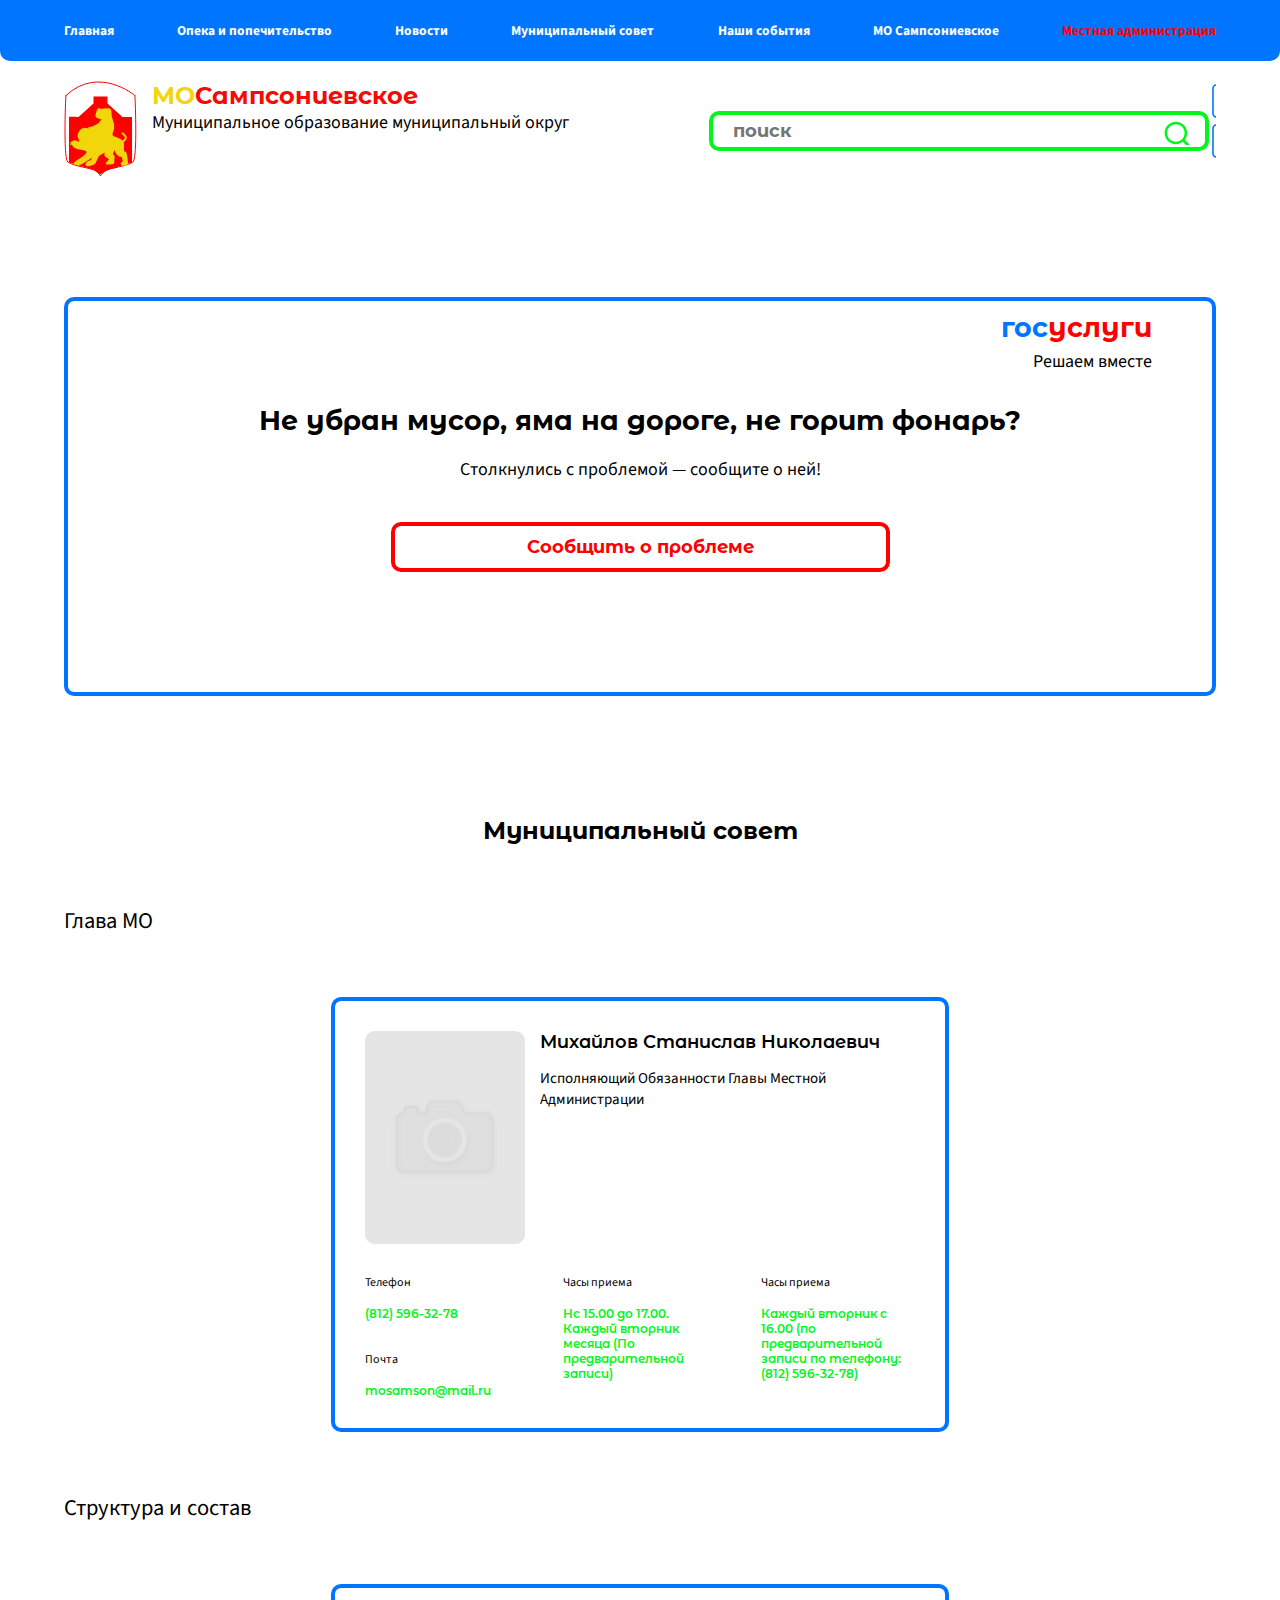
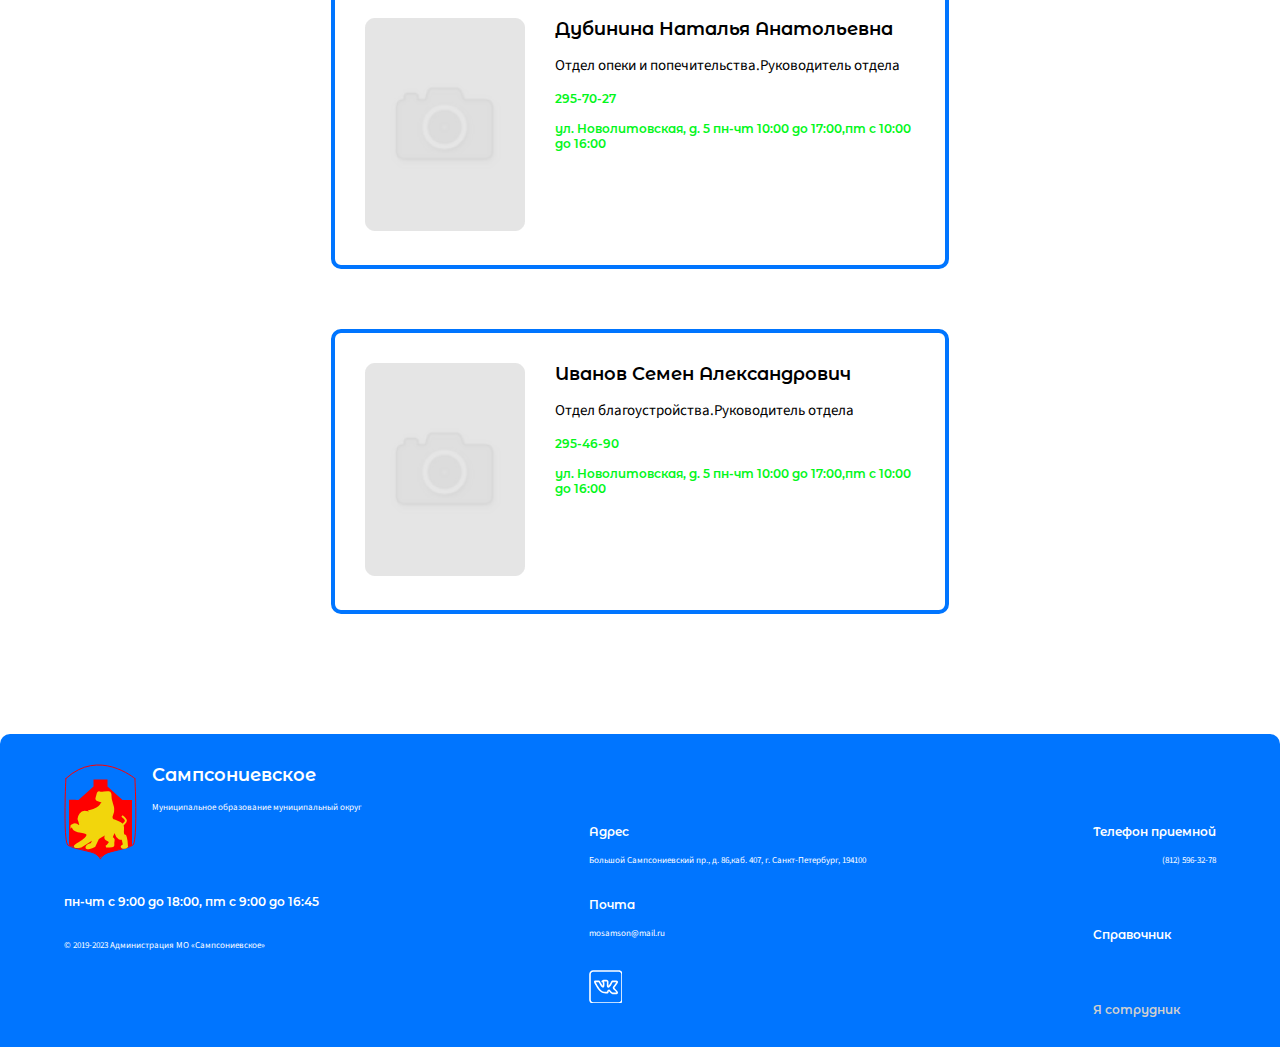
<file: html/administration.html>
<!DOCTYPE html>
<html lang="en">
<head>
    <meta charset="UTF-8">
    <meta name="viewport" content="width=device-width, initial-scale=1.0">
    <title>Местная администрация</title>
    <link rel="stylesheet" href="/css/general.css">
    <link rel="stylesheet" href="/css/administration.css">
</head>
<body>
    <header>
        <div class="main_menu">
            <div class="container">
                <ul class="menu_main_container">
                    <li >
                        <a class="none_active" href="/html/main.html">Главная</a>
                    </li>
                    <li>
                        <a class="none_active" href="/html/opeka.html">Опека и попечительство</a>
                    </li>
                    <li>
                        <a class="none_active" href="/html/news main.html">Новости</a>
                    </li>
                    <li>
                        <a class="none_active" href="/html/mo council.html">Муниципальный совет</a>
                    </li>
                    <li>
                        <a class="none_active" href="/html/events main.html">Наши события</a>
                    </li>
                    <li>
                        <a class="none_active" href="/html/mo.html">МО Сампсониевское</a>
                    </li>
                    <li>
                        <a class="active" href="/html/administration.html">Местная администрация</a>
                    </li>
                </ul>
            </div>
        </div>
    <div class="container">
        <div class="main_info">
            <div class="logo_name">
                <img src="/img/general/logo.svg" class="logo_name_left">
                <div class="logo_name_right">
                    <div class="logo_name_right_first">
                        <p class="logo_name_right_first_MO">МО</p>
                        <p class="logo_name_right_first_sampsonuevskoe">Сампсониевское</p>
                    </div>
                    <p class="logo_name_right_second">Муниципальное образование муниципальный округ</p>
                </div>
            </div>
            <form>
                <input class="input_search" type="search" placeholder="поиск">
                <button class="input_submit" type="submit"></button>
              </form>
            <a href="https://m.vk.com" class="vk"></a>
       
            </div>
        </div>
    </header>
        <main>
            <div class="container">
            <div class="window_container">
                <div class="gos_yslugi">
                    <div class="gos_yslugi_first">
                    <p class="gos_yslugi_first_gos">гос</p>
                    <p class="gos_yslugi_first_yslugi">услуги</p>
                </div>
                    <p class="gos_yslugi_second">Решаем вместе</p>
                </div>
                <h1 class="main_window_zagolovok">Не убран мусор, яма на дороге, не горит фонарь?</h1>
                <p class="main_p">Столкнулись с проблемой — сообщите о ней!</p>
                <form action="https://www.gosuslugi.ru/" target="_blank">
                <button class="problem">Сообщить о проблеме</button>
            </form>
            </div>
        </div>
        <div class="container">
            <div class="concil_container">
                <h2>Муниципальный совет</h2>
                <h3>Глава МО</h3>
                <div class="main_card">
                    <div class="main_card_up">
                        <img src="/img/administration/1.png">
                        <div class="main_card_up_div">
                        <h4>Михайлов Станислав Николаевич</h4>
                        <h5 class="card_h5">Исполняющий Обязанности Главы Местной Администрации</h5>
                        </div>
                    </div>
                    <div class="main_card_down">
                        <div class="main_card_down_column1">
                        <h6 class="card_h6">Телефон</h6>
                        <p class="card_p">(812) 596-32-78</p>
                        <h6 class="card_h6 card_h6_top">Почта</h6>
                        <p class="card_p">mosamson@mail.ru</p>
                        </div>
                        <div class="main_card_down_column2">
                            <h6 class="card_h6">Часы приема</h6>
                            <p class="card_p">Нс 15.00 до 17.00. Каждый вторник месяца (По предварительной записи)</p>
                        </div>
                        <div class="main_card_down_column3">
                            <h6 class="card_h6">Часы приема</h6>
                            <p class="card_p">Каждый вторник с 16.00 (по предварительной записи по телефону: (812) 596-32-78)</p>
                        </div>
                    </div>
                </div>
                <h3>Структура и состав</h3>
                <div class="concil_container_blocks">
                    <div class="concil_container_block">
                        <div class="concil_container_block_left">
                        <img src="/img/administration/1.png">
                        </div>
                        <div class="concil_container_blocK_right">
                            <h4>Дубинина Наталья Анатольевна</h4>
                            <h5 class="card_h5">Отдел опеки и попечительства.Руководитель отдела</h5>
                            <div class="concil_container_blocK_right_text">
                                <p class=" card_p1">295-70-27</p>
                                <p class=" card_p11">ул. Новолитовская, д. 5 пн-чт 10:00 до 17:00,пт с 10:00 до 16:00</p>
                            </div>
                        </div>
                    </div>
                    <div class="concil_container_block">
                        <div class="concil_container_block_left">
                        <img src="/img/administration/1.png">
                        </div>
                        <div class="concil_container_blocK_right">
                            <h4>Иванов Семен Александрович</h4>
                            <h5 class="card_h5">Отдел благоустройства.Руководитель отдела</h5>
                            <div class="concil_container_blocK_right_text">
                                <p class=" card_p1">295-46-90</p>
                                <p class=" card_p11">ул. Новолитовская, д. 5 пн-чт 10:00 до 17:00,пт с 10:00 до 16:00</p>
                            </div>
                        </div>
                    </div>
                </div>
                </main>
                <footer class="footer">
                    <div class="container">
                        <div class="footer_container">
<div class="footer_column1">
    <div class="footer_lofo_name">
        <div class="footer_lofo_name_left">
        <img src="/img/general/logo.svg">
        </div>
        <div class="footer_lofo_name_right">
        <h1 class="footer_lofo_name_right_h1">Сампсониевское</h1>
        <p class="footer_lofo_name_right_p">Муниципальное образование муниципальный округ</p>
        </div>
    </div>
    <h3 class="footer_column1_priem">пн-чт c 9:00 до 18:00, пт c 9:00 до 16:45</h3>
    <p class="footer_column1_a">© 2019-2023 Администрация МО «Сампсониевское»</p>
</div>
<div class="footer_column2">
    <h3 class="footer_column2_address">Адрес</h3>
    <p class="footer_column2_address_meaning">Большой Сампсониевский пр., д. 86,каб. 407, г. Санкт-Петербург, 194100</p>
    <h3 class="footer_column2_email">Почта</h3>
    <p class="footer_column2_email_meaning">mosamson@mail.ru</p>
    <a href="https://m.vk.com" class="vk2"></a>
</div>
<div class="footer_column3">
    <div class="footer_column3_up">
        <h3 class="footer_column3_up_tel"  >Телефон приемной</h3>
        <p class="footer_column3_up_tel_meaning"  >(812) 596-32-78</p>
        <h3><a href="https://m.vk.com" class="spravochnik">Справочник</a></h3>
    </div>
    <div class="footer_column3_bottom">
        <h3><a href="https://m.vk.com" class="sotrudnik">Я сотрудник</a></h3>
    </div>
</div>
</div>
</div>

                </footer>
    
</body>
</html>
</file>
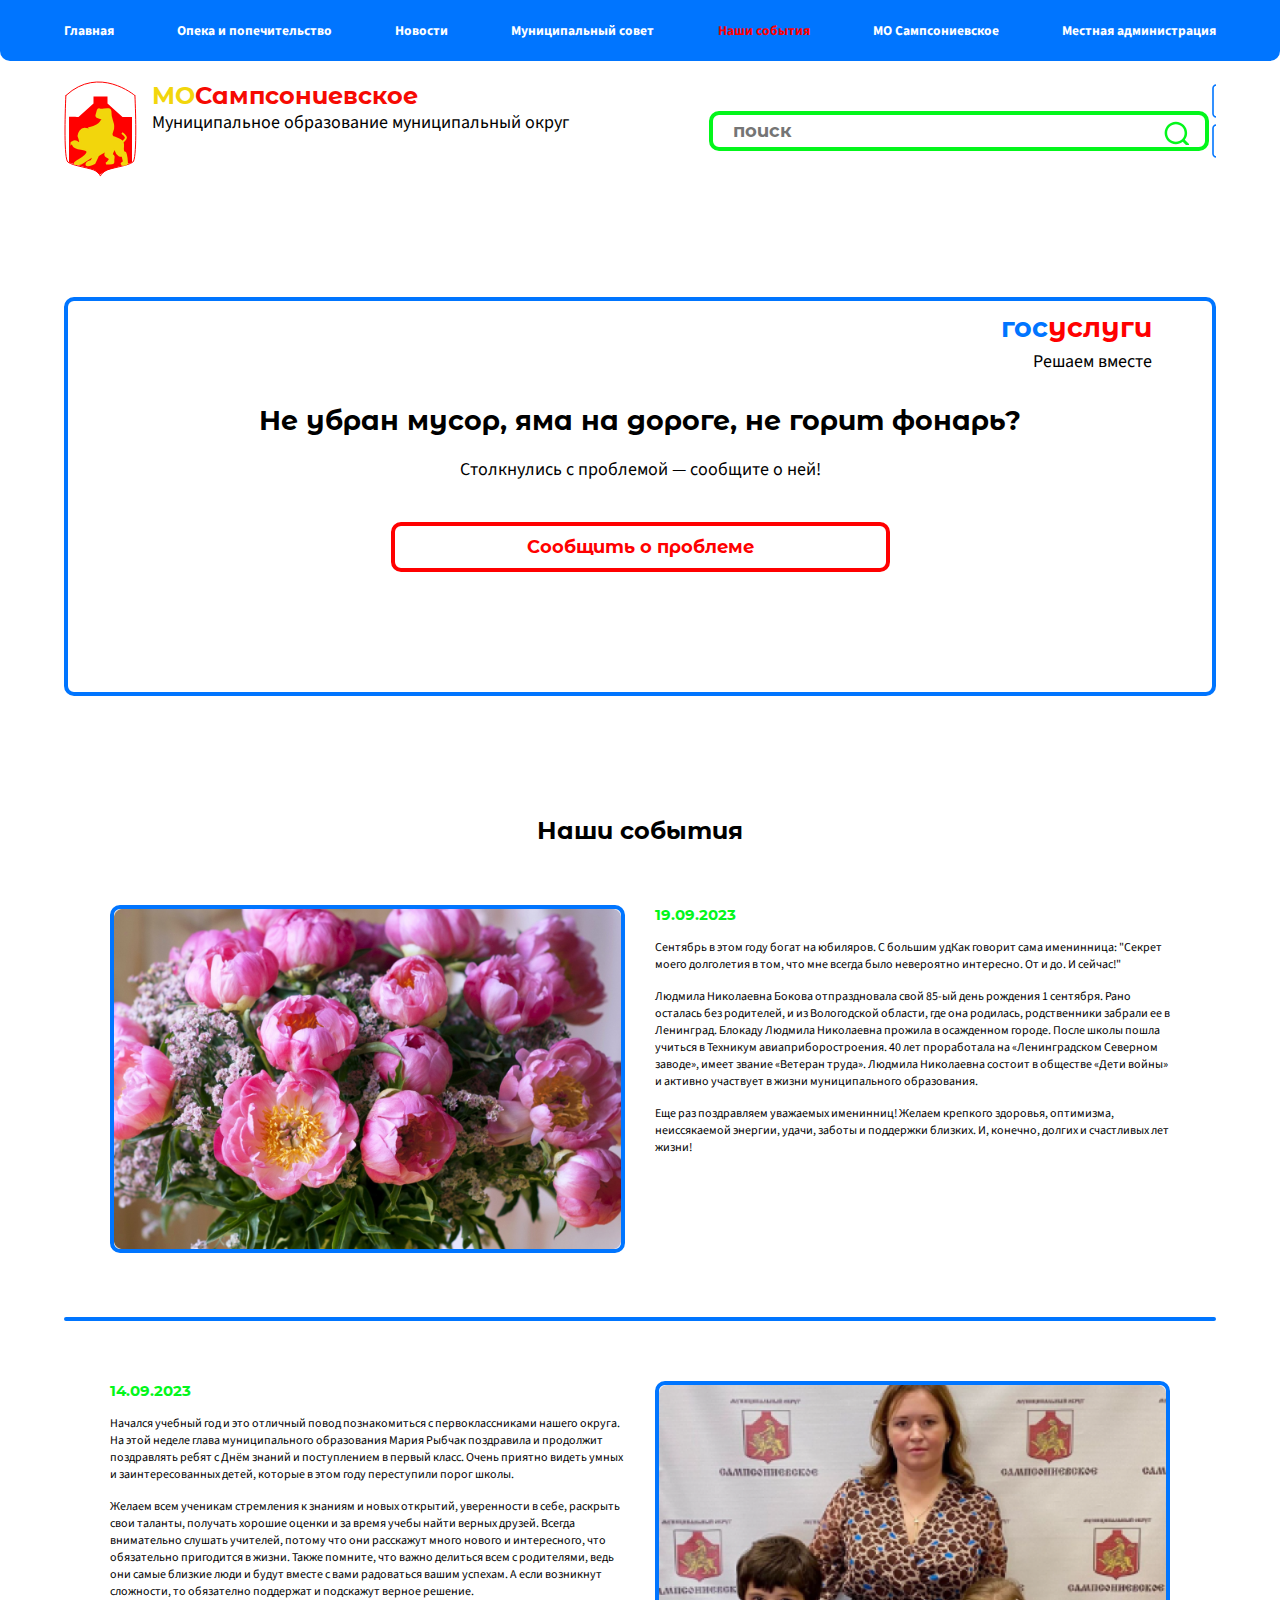
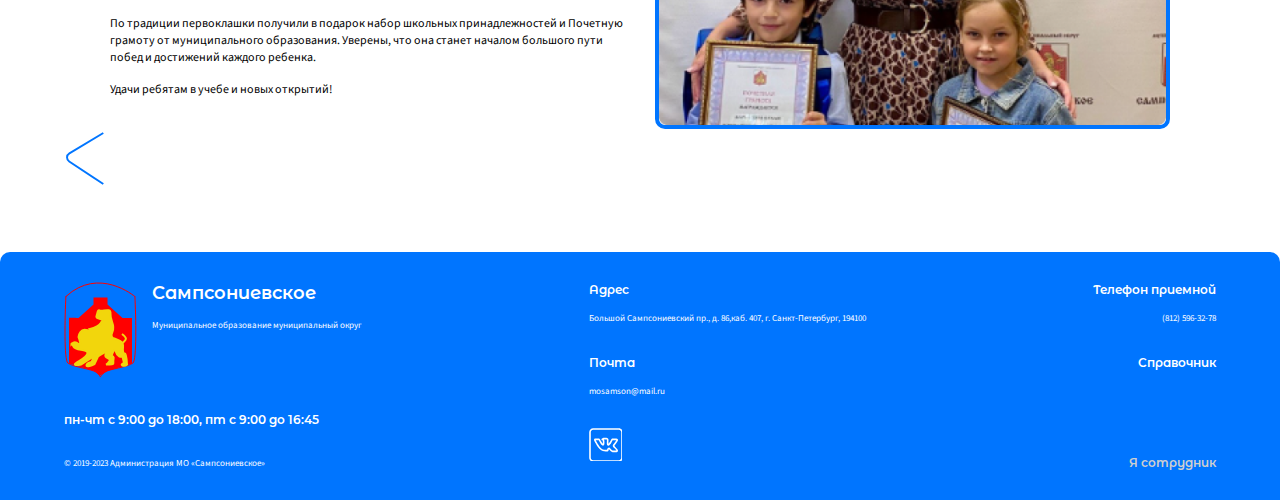
<file: html/events 2.html>
<!DOCTYPE html>
<html lang="en">
<head>
    <meta charset="UTF-8">
    <meta name="viewport" content="width=device-width, initial-scale=1.0">
    <title>Наши события</title>
    <link rel="stylesheet" href="/css/general.css">
    <link rel="stylesheet" href="/css/events_2.css">
</head>
<body>
    <header>
        <div class="main_menu">
            <div class="container">
                <ul class="menu_main_container">
                    <li >
                        <a class="none_active" href="/html/main.html">Главная</a>
                    </li>
                    <li>
                        <a class="none_active" href="/html/opeka.html">Опека и попечительство</a>
                    </li>
                    <li>
                        <a class="none_active" href="/html/news main.html">Новости</a>
                    </li>
                    <li>
                        <a class="none_active" href="/html/mo council.html">Муниципальный совет</a>
                    </li>
                    <li>
                        <a class="active" href="/html/events main.html">Наши события</a>
                    </li>
                    <li>
                        <a class="none_active" href="/html/mo.html">МО Сампсониевское</a>
                    </li>
                    <li>
                        <a class="none_active" href="/html/administration.html">Местная администрация</a>
                    </li>
                </ul>
            </div>
        </div>
    <div class="container">
        <div class="main_info">
            <div class="logo_name">
                <img src="/img/general/logo.svg" class="logo_name_left">
                <div class="logo_name_right">
                    <div class="logo_name_right_first">
                        <p class="logo_name_right_first_MO">МО</p>
                        <p class="logo_name_right_first_sampsonuevskoe">Сампсониевское</p>
                    </div>
                    <p class="logo_name_right_second">Муниципальное образование муниципальный округ</p>
                </div>
            </div>
            <form>
                <input class="input_search" type="search" placeholder="поиск">
                <button class="input_submit" type="submit"></button>
              </form>
            <a href="https://m.vk.com" class="vk"></a>
       
            </div>
        </div>
    </header>
        <main>
            <div class="container">
            <div class="window_container">
                <div class="gos_yslugi">
                    <div class="gos_yslugi_first">
                    <p class="gos_yslugi_first_gos">гос</p>
                    <p class="gos_yslugi_first_yslugi">услуги</p>
                </div>
                    <p class="gos_yslugi_second">Решаем вместе</p>
                </div>
                <h1 class="main_window_zagolovok">Не убран мусор, яма на дороге, не горит фонарь?</h1>
                <p class="main_p">Столкнулись с проблемой — сообщите о ней!</p>
                <form action="https://www.gosuslugi.ru/" target="_blank">
                <button class="problem">Сообщить о проблеме</button>
            </form>
            </div>
        </div>
        <div class="container">
            <div class="news_container">
                <h2>Наши события</h2>
                <div class="news_container_block">
                    <div class="news_container_block_right">
                    <img class="news_container_block_right_img" src="/img/events/3.png">
                    </div>
                    <div class="news_container_block_left">
                            <h3 class=" news_container_block_left_h3 news_container_block_left_h3_2">19.09.2023</h3>
                        <p class="news_container_block_left_p1 news_container_block_left_p" >Сентябрь в этом году богат на юбиляров. С большим удКак говорит сама именинница: "Секрет моего долголетия в том, что мне всегда было невероятно интересно. От и до. И сейчас!"</p>
                        <p class="news_container_block_left_p1 news_container_block_left_p" >Людмила Николаевна Бокова отпраздновала свой 85-ый день рождения 1 сентября. Рано осталась без родителей, и из Вологодской области, где она родилась, родственники забрали ее в Ленинград. Блокаду Людмила Николаевна прожила в осажденном городе. После школы пошла учиться в Техникум авиаприборостроения. 40 лет проработала на «Ленинградском Северном заводе», имеет звание «Ветеран труда». Людмила Николаевна состоит в обществе «Дети войны» и активно участвует в жизни муниципального образования.</p>
                        <p class="news_container_block_left_p1 news_container_block_left_p" >Еще раз поздравляем уважаемых именинниц! Желаем крепкого здоровья, оптимизма, неиссякаемой энергии, удачи, заботы и поддержки близких. И, конечно, долгих и счастливых лет жизни!</p>
                    </div>
                    
                    
                    
                    
                    
                    </div>
                </div>
                <hr>
                <div class="news_container_block ">
                    <div class="news_container_block_right1">
                        <div class="news_container_block_right_div1">
                            <h3 class=" news_container_block_left_h3">14.09.2023</h3>
                                
                                <p class="news_container_block_left_p2 news_container_block_left_p">Начался учебный год и это отличный повод познакомиться с первоклассниками нашего округа. На этой неделе глава муниципального образования Мария Рыбчак поздравила и продолжит поздравлять ребят с Днём знаний и поступлением в первый класс. Очень приятно видеть умных и заинтересованных детей, которые в этом году переступили порог школы.</p>
                                <p class="news_container_block_left_p2 news_container_block_left_p">Желаем всем ученикам стремления к знаниям и новых открытий, уверенности в себе, раскрыть свои таланты, получать хорошие оценки и за время учебы найти верных друзей. Всегда внимательно слушать учителей, потому что они расскажут много нового и интересного, что обязательно пригодится в жизни. Также помните, что важно делиться всем с родителями, ведь они самые близкие люди и будут вместе с вами радоваться вашим успехам. А если возникнут сложности, то обязателно поддержат и подскажут верное решение.</p>
                                <p class="news_container_block_left_p2 news_container_block_left_p">По традиции первоклашки получили в подарок набор школьных принадлежностей и Почетную грамоту от муниципального образования. Уверены, что она станет началом большого пути побед и достижений каждого ребенка.</p>
                                <p class="news_container_block_left_p2 news_container_block_left_p">Удачи ребятам в учебе и новых открытий!</p>
                               
    
                            </div>
                        </div>
                    
                   
                    <div class="news_container_block_left">
                        <img class="news_container_block_right_img" src="/img/events/4.png">
                    </div>
                
            </div>
            <a href="/html/events main.html" ><img class="back" src="/img/news/left.svg"></a>
        </div>
                </main>
                <footer class="footer">
                    <div class="container">
                        <div class="footer_container">
<div class="footer_column1">
    <div class="footer_lofo_name">
        <div class="footer_lofo_name_left">
        <img src="/img/general/logo.svg">
        </div>
        <div class="footer_lofo_name_right">
        <h1 class="footer_lofo_name_right_h1">Сампсониевское</h1>
        <p class="footer_lofo_name_right_p">Муниципальное образование муниципальный округ</p>
        </div>
    </div>
    <h3 class="footer_column1_priem">пн-чт c 9:00 до 18:00, пт c 9:00 до 16:45</h3>
    <p class="footer_column1_a">© 2019-2023 Администрация МО «Сампсониевское»</p>
</div>
<div class="footer_column2">
    <h3 class="footer_column2_address">Адрес</h3>
    <p class="footer_column2_address_meaning">Большой Сампсониевский пр., д. 86,каб. 407, г. Санкт-Петербург, 194100</p>
    <h3 class="footer_column2_email">Почта</h3>
    <p class="footer_column2_email_meaning">mosamson@mail.ru</p>
    <a href="https://m.vk.com" class="vk2"></a>
</div>
<div class="footer_column3">
    <div class="footer_column3_up">
        <h3 class="footer_column3_up_tel"  >Телефон приемной</h3>
        <p class="footer_column3_up_tel_meaning"  >(812) 596-32-78</p>
        <h3><a href="https://m.vk.com" class="spravochnik">Справочник</a></h3>
    </div>
    <div class="footer_column3_bottom">
        <h3><a href="https://m.vk.com" class="sotrudnik">Я сотрудник</a></h3>
    </div>
</div>
</div>
</div>

                </footer>
    
</body>
</html>
</file>
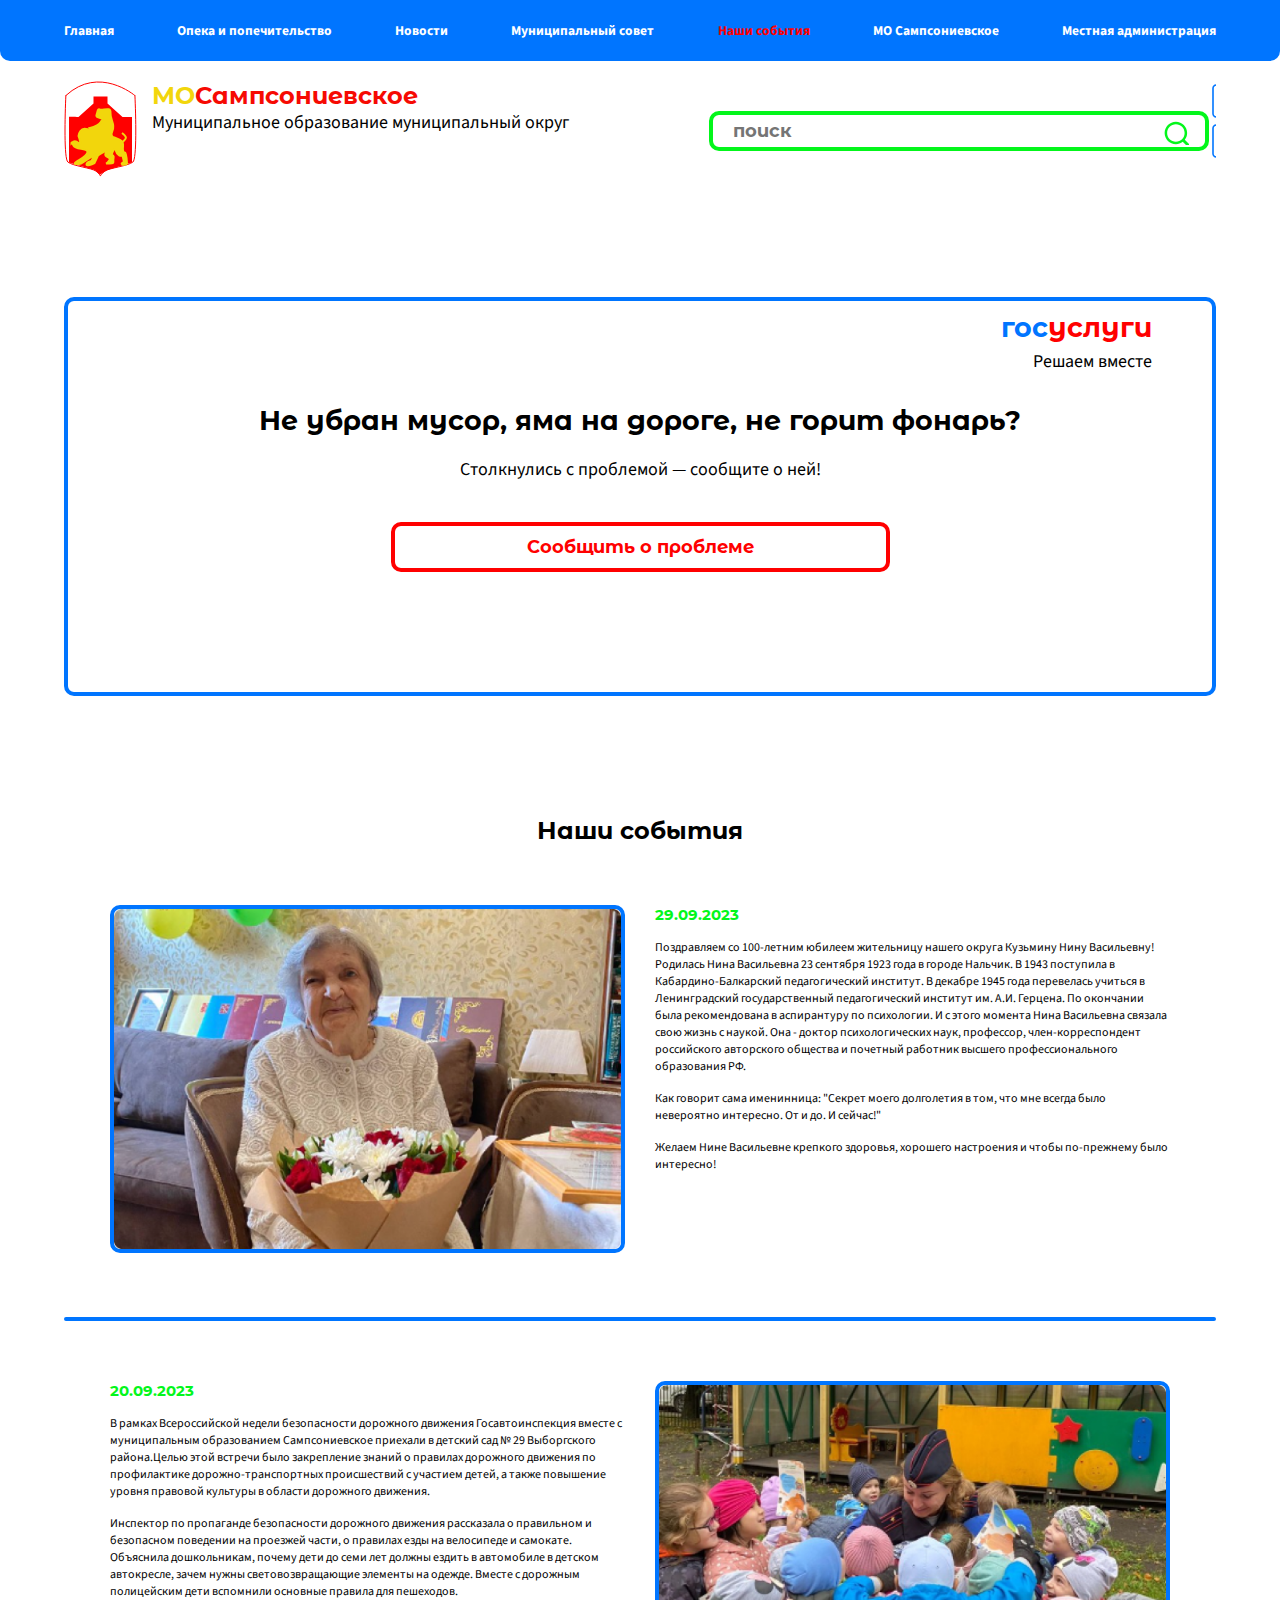
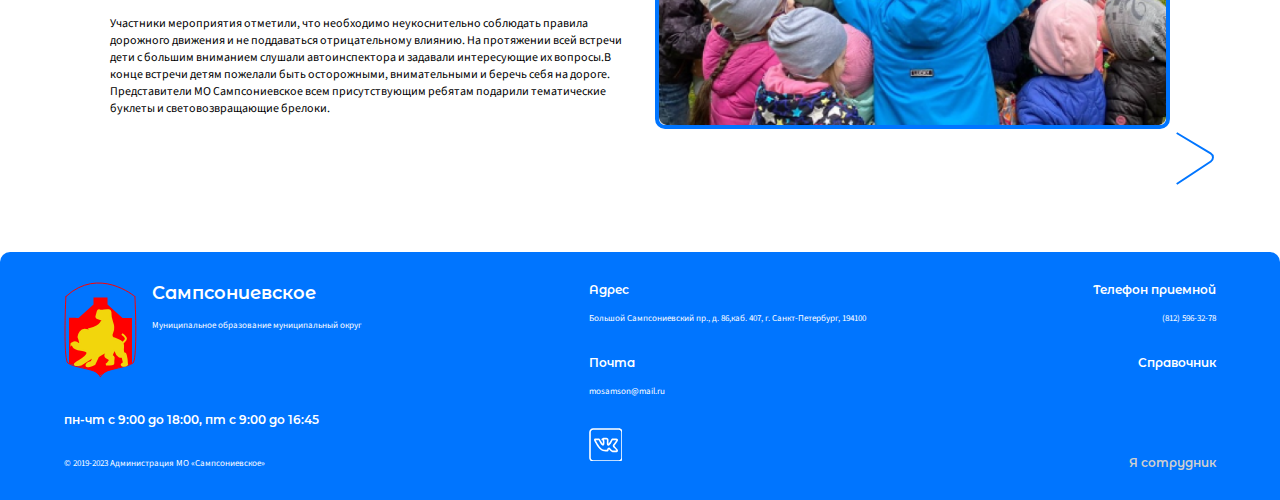
<file: html/events main.html>
<!DOCTYPE html>
<html lang="en">
<head>
    <meta charset="UTF-8">
    <meta name="viewport" content="width=device-width, initial-scale=1.0">
    <title>Наши события</title>
    <link rel="stylesheet" href="/css/general.css">
    <link rel="stylesheet" href="/css/events_main.css">
</head>
<body>
    <header>
        <div class="main_menu">
            <div class="container">
                <ul class="menu_main_container">
                    <li >
                        <a class="none_active" href="/html/main.html">Главная</a>
                    </li>
                    <li>
                        <a class="none_active" href="/html/opeka.html">Опека и попечительство</a>
                    </li>
                    <li>
                        <a class="none_active" href="/html/news main.html">Новости</a>
                    </li>
                    <li>
                        <a class="none_active" href="/html/mo council.html">Муниципальный совет</a>
                    </li>
                    <li>
                        <a class="active" href="/html/events main.html">Наши события</a>
                    </li>
                    <li>
                        <a class="none_active" href="/html/mo.html">МО Сампсониевское</a>
                    </li>
                    <li>
                        <a class="none_active" href="/html/administration.html">Местная администрация</a>
                    </li>
                </ul>
            </div>
        </div>
    <div class="container">
        <div class="main_info">
            <div class="logo_name">
                <img src="/img/general/logo.svg" class="logo_name_left">
                <div class="logo_name_right">
                    <div class="logo_name_right_first">
                        <p class="logo_name_right_first_MO">МО</p>
                        <p class="logo_name_right_first_sampsonuevskoe">Сампсониевское</p>
                    </div>
                    <p class="logo_name_right_second">Муниципальное образование муниципальный округ</p>
                </div>
            </div>
            <form>
                <input class="input_search" type="search" placeholder="поиск">
                <button class="input_submit" type="submit"></button>
              </form>
            <a href="https://m.vk.com" class="vk"></a>
       
            </div>
        </div>
        
    </header>
        <main>
            <div class="container">
            <div class="window_container">
                <div class="gos_yslugi">
                    <div class="gos_yslugi_first">
                    <p class="gos_yslugi_first_gos">гос</p>
                    <p class="gos_yslugi_first_yslugi">услуги</p>
                </div>
                    <p class="gos_yslugi_second">Решаем вместе</p>
                </div>
                <h1 class="main_window_zagolovok">Не убран мусор, яма на дороге, не горит фонарь?</h1>
                <p class="main_p">Столкнулись с проблемой — сообщите о ней!</p>
                <form action="https://www.gosuslugi.ru/" target="_blank">
                <button class="problem">Сообщить о проблеме</button>
            </form>
            </div>
        </div>
        <div class="container">
            <div class="news_container">
                <h2>Наши события</h2>
                <div class="news_container_block">
                    <div class="news_container_block_right">
                    <img class="news_container_block_right_img" src="/img/events/1.png">
                    </div>
                    <div class="news_container_block_left">
                            <h3 class=" news_container_block_left_h3 news_container_block_left_h3_2">29.09.2023</h3>
                        <p class="news_container_block_left_p1 news_container_block_left_p" >Поздравляем со 100-летним юбилеем жительницу нашего округа Кузьмину Нину Васильевну!Родилась Нина Васильевна 23 сентября 1923 года в городе Нальчик. В 1943 поступила в Кабардино-Балкарский педагогический институт. В декабре 1945 года перевелась учиться в Ленинградский государственный педагогический институт им. А.И. Герцена. По окончании была рекомендована в аспирантуру по психологии. И с этого момента Нина Васильевна связала свою жизнь с наукой. Она - доктор психологических наук, профессор, член-корреспондент российского авторского общества и почетный работник высшего профессионального образования РФ.</p>
                        <p class="news_container_block_left_p1 news_container_block_left_p" >Как говорит сама именинница: "Секрет моего долголетия в том, что мне всегда было невероятно интересно. От и до. И сейчас!"</p>
                        <p class="news_container_block_left_p1 news_container_block_left_p" >Желаем Нине Васильевне крепкого здоровья, хорошего настроения и чтобы по-прежнему было интересно!</p>
                    </div>
                    
                    
                    
                    
                    
                    </div>
                </div>
                <hr>
                <div class="news_container_block ">
                    <div class="news_container_block_right1">
                        <div class="news_container_block_right_div1">
                            <h3 class=" news_container_block_left_h3">20.09.2023</h3>
                                
                                <p class="news_container_block_left_p2 news_container_block_left_p">В рамках Всероссийской недели безопасности дорожного движения Госавтоинспекция вместе с муниципальным образованием Сампсониевское приехали в детский сад № 29 Выборгского района.Целью этой встречи было закрепление знаний о правилах дорожного движения по профилактике дорожно-транспортных происшествий с участием детей, а также повышение уровня правовой культуры в области дорожного движения.</p>
                                <p class="news_container_block_left_p2 news_container_block_left_p">Инспектор по пропаганде безопасности дорожного движения рассказала о правильном и безопасном поведении на проезжей части, о правилах езды на велосипеде и самокате. Объяснила дошкольникам, почему дети до семи лет должны ездить в автомобиле в детском автокресле, зачем нужны световозвращающие элементы на одежде. Вместе с дорожным полицейским дети вспомнили основные правила для пешеходов.</p>
                                <p class="news_container_block_left_p2 news_container_block_left_p">Участники мероприятия отметили, что необходимо неукоснительно соблюдать правила дорожного движения и не поддаваться отрицательному влиянию. На протяжении всей встречи дети с большим вниманием слушали автоинспектора и задавали интересующие их вопросы.В конце встречи детям пожелали быть осторожными, внимательными и беречь себя на дороге. Представители МО Сампсониевское всем присутствующим ребятам подарили тематические буклеты и световозвращающие брелоки.</p>
                               
    
                            </div>
                        </div>
                    
                   
                    <div class="news_container_block_left">
                        <img class="news_container_block_right_img" src="/img/events/2.png">
                    </div>
                
            </div>
            <a href="/html/events 2.html" ><img class="next" src="/img/news/right.svg"></a>
        </div>
                </main>
                <footer class="footer">
                    <div class="container">
                        <div class="footer_container">
<div class="footer_column1">
    <div class="footer_lofo_name">
        <div class="footer_lofo_name_left">
        <img src="/img/general/logo.svg">
        </div>
        <div class="footer_lofo_name_right">
        <h1 class="footer_lofo_name_right_h1">Сампсониевское</h1>
        <p class="footer_lofo_name_right_p">Муниципальное образование муниципальный округ</p>
        </div>
    </div>
    <h3 class="footer_column1_priem">пн-чт c 9:00 до 18:00, пт c 9:00 до 16:45</h3>
    <p class="footer_column1_a">© 2019-2023 Администрация МО «Сампсониевское»</p>
</div>
<div class="footer_column2">
    <h3 class="footer_column2_address">Адрес</h3>
    <p class="footer_column2_address_meaning">Большой Сампсониевский пр., д. 86,каб. 407, г. Санкт-Петербург, 194100</p>
    <h3 class="footer_column2_email">Почта</h3>
    <p class="footer_column2_email_meaning">mosamson@mail.ru</p>
    <a href="https://m.vk.com" class="vk2"></a>
</div>
<div class="footer_column3">
    <div class="footer_column3_up">
        <h3 class="footer_column3_up_tel"  >Телефон приемной</h3>
        <p class="footer_column3_up_tel_meaning"  >(812) 596-32-78</p>
        <h3><a href="https://m.vk.com" class="spravochnik">Справочник</a></h3>
    </div>
    <div class="footer_column3_bottom">
        <h3><a href="https://m.vk.com" class="sotrudnik">Я сотрудник</a></h3>
    </div>
</div>
</div>
</div>

                </footer>
    
</body>
</html>
</file>
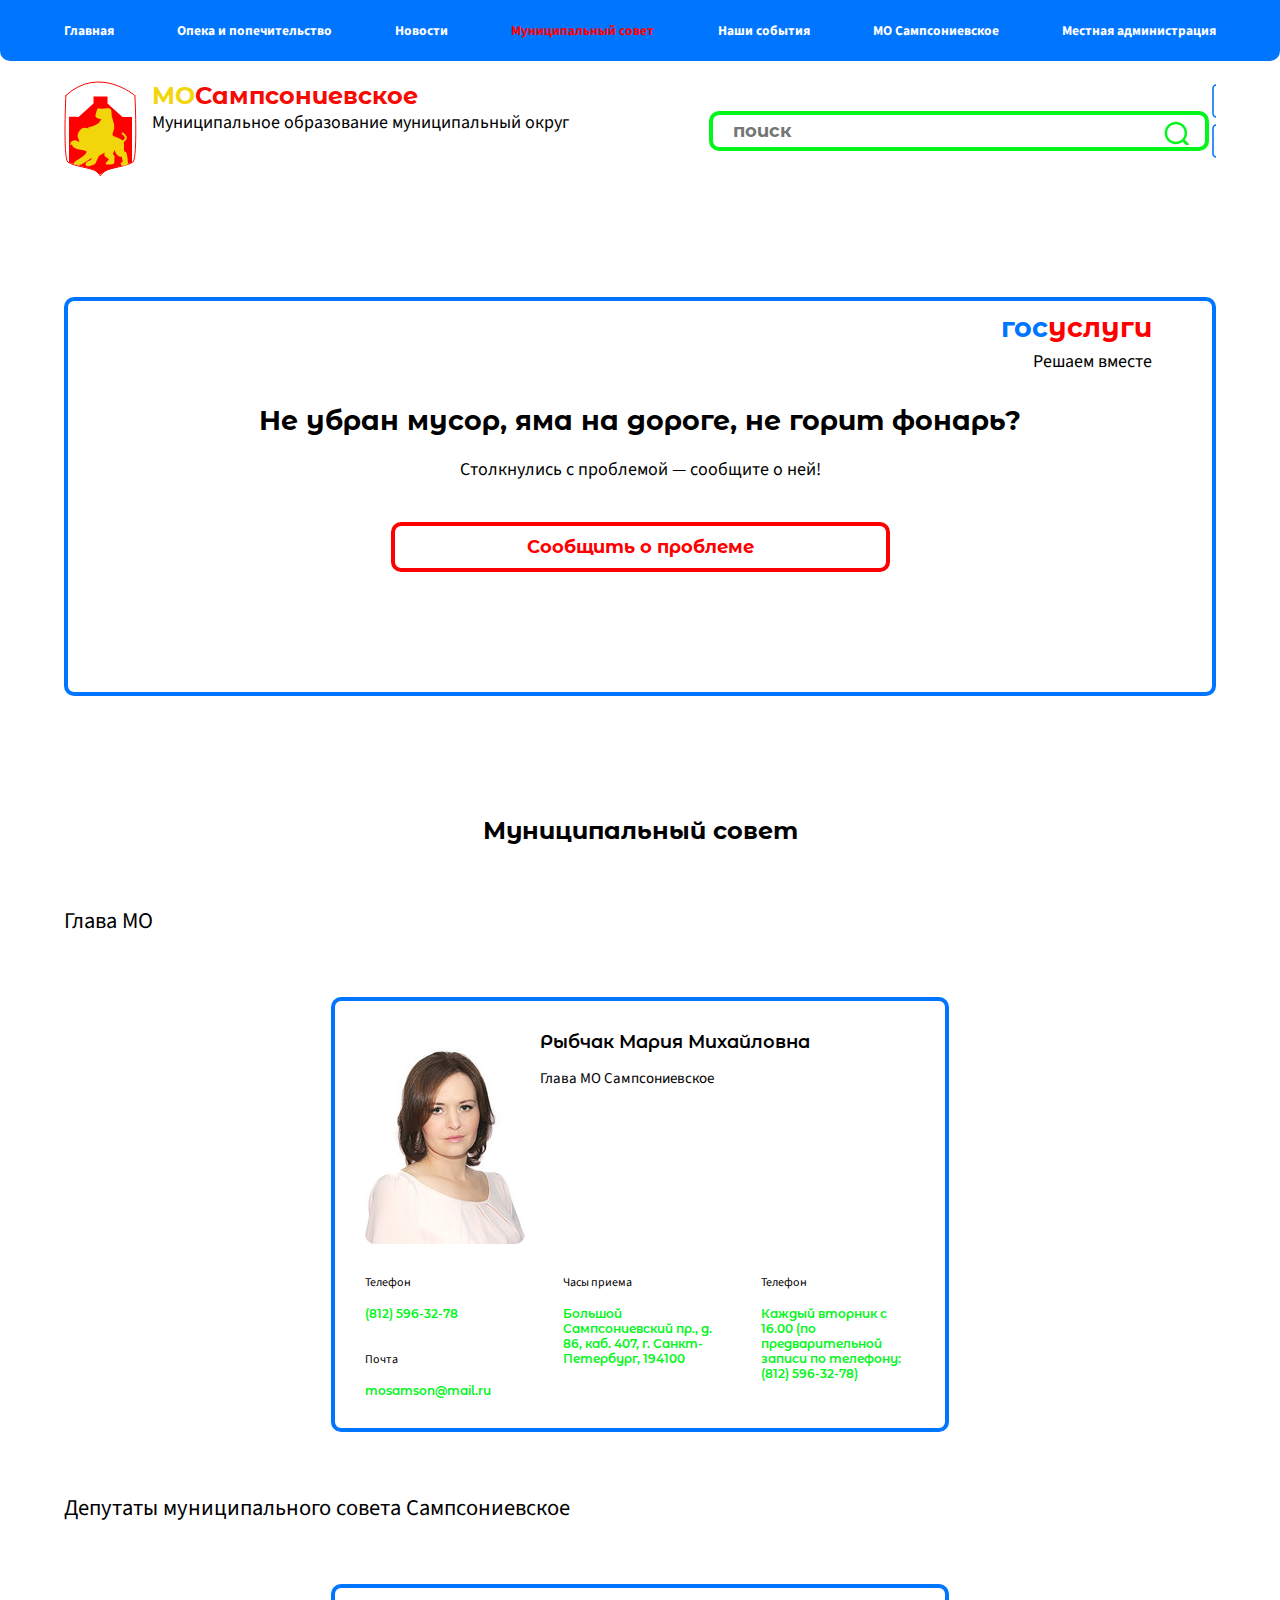
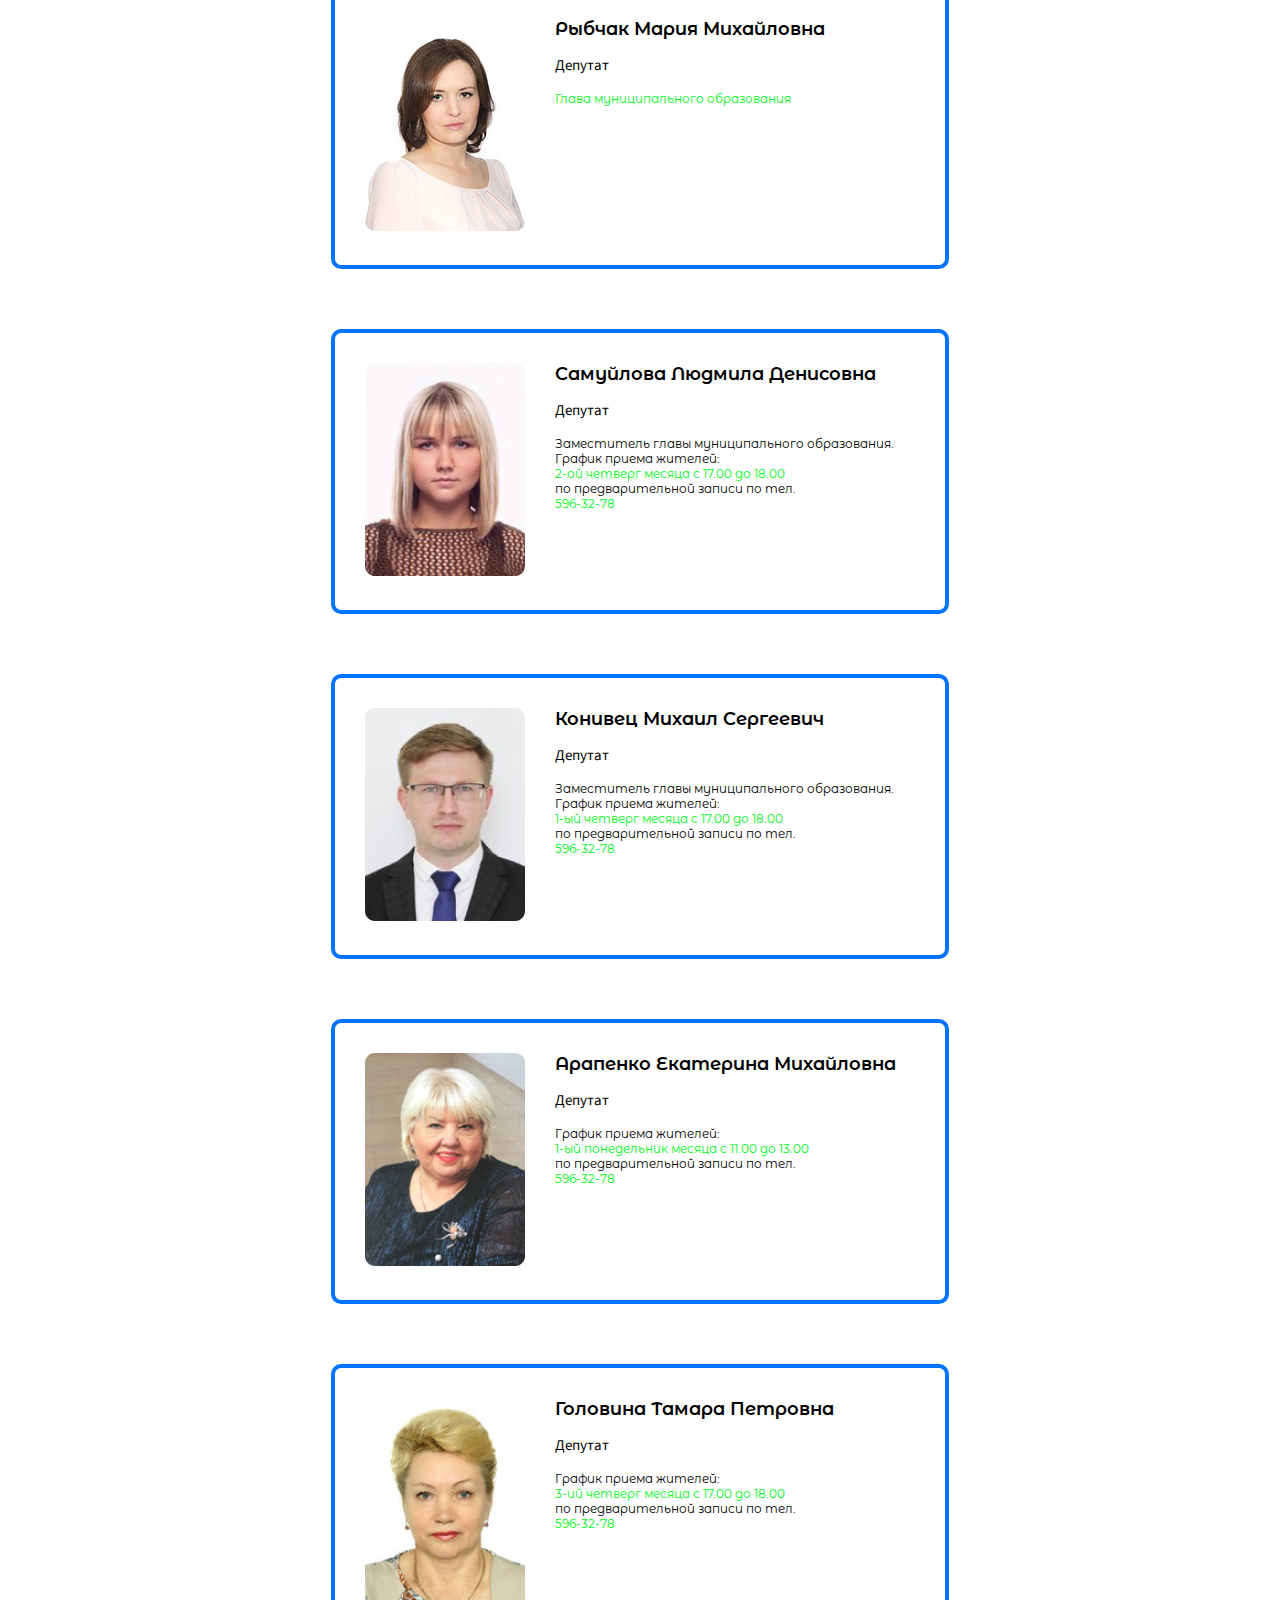
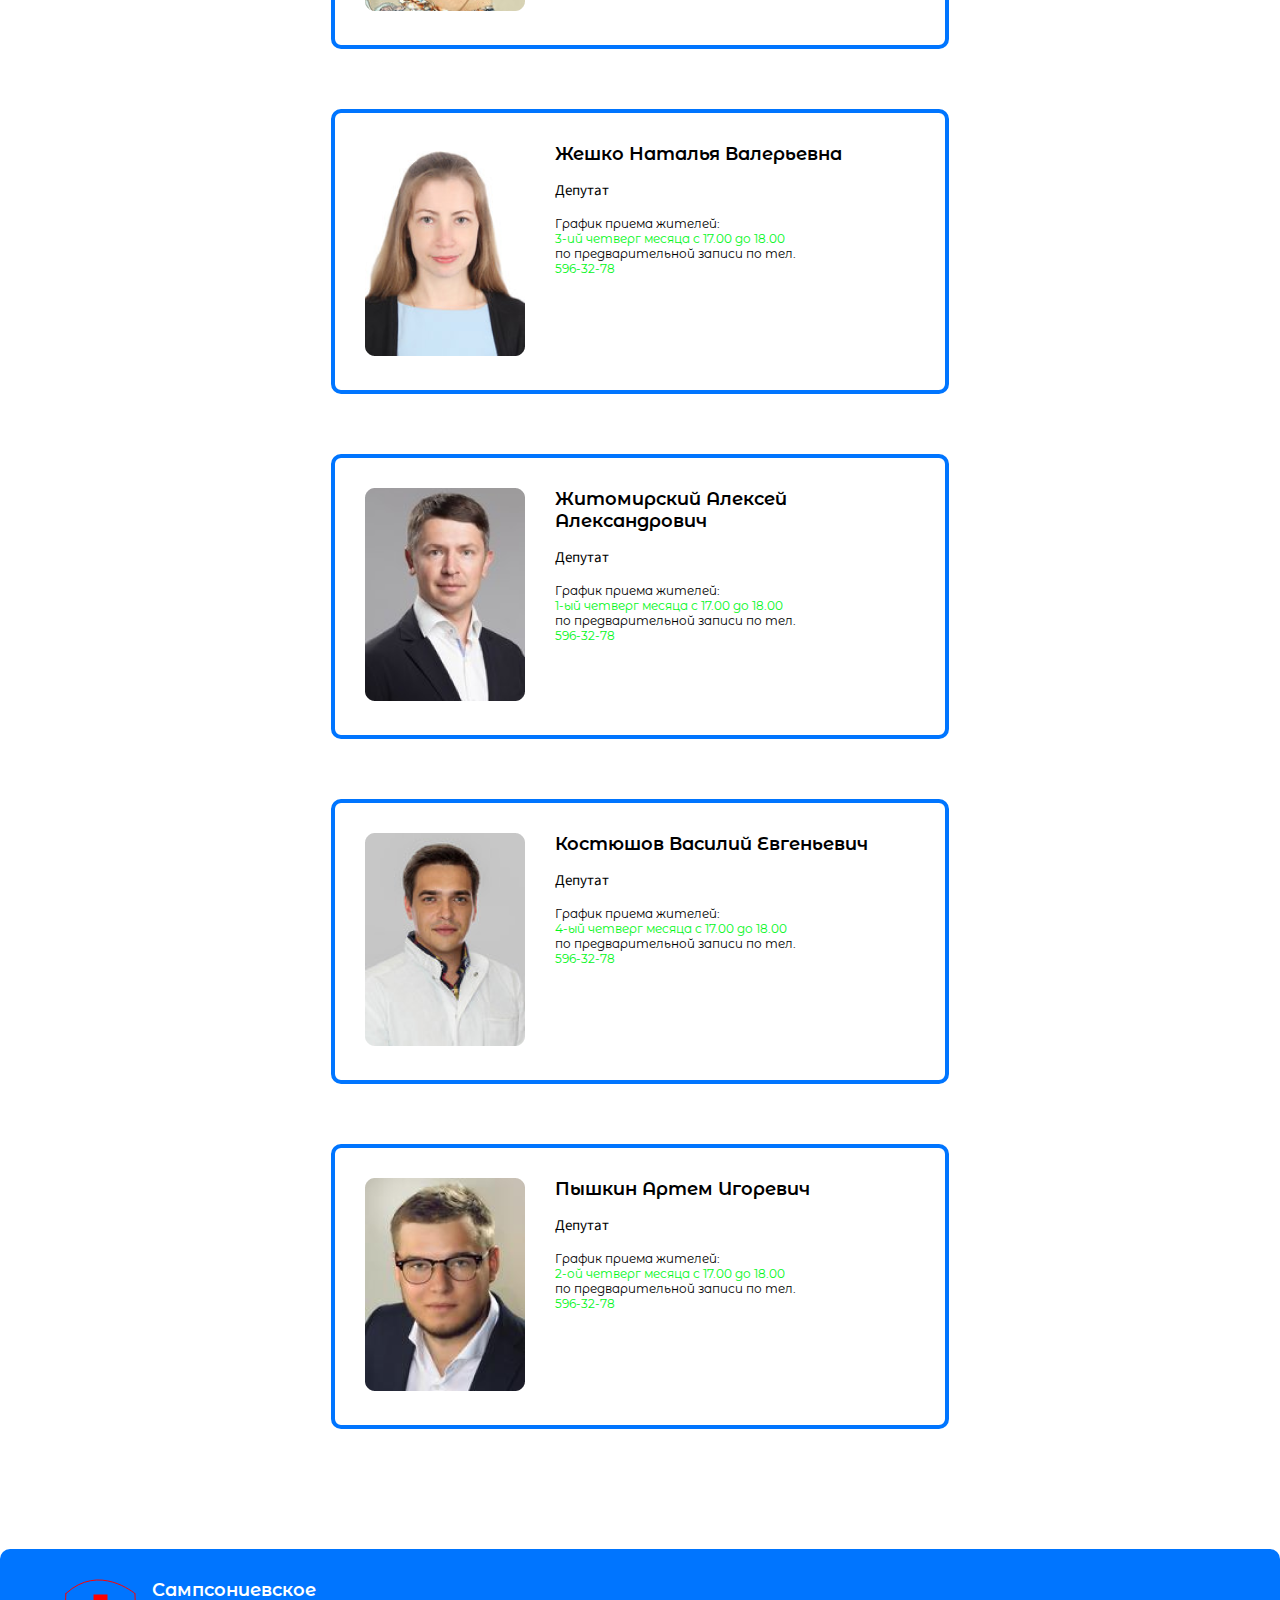
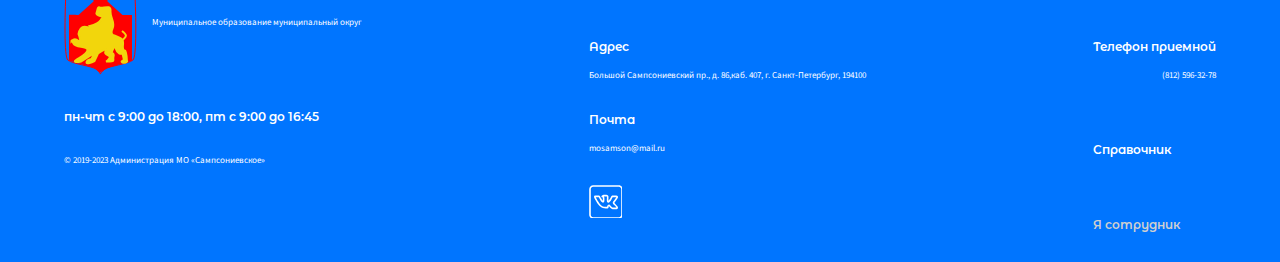
<file: html/mo council.html>
<!DOCTYPE html>
<html lang="en">
<head>
    <meta charset="UTF-8">
    <meta name="viewport" content="width=device-width, initial-scale=1.0">
    <title>Муниципальный совет</title>
    <link rel="stylesheet" href="/css/general.css">
    <link rel="stylesheet" href="/css/mo_council.css">
</head>
<body>
    <header>
        <div class="main_menu">
            <div class="container">
                <ul class="menu_main_container">
                    <li >
                        <a class="none_active" href="/html/main.html">Главная</a>
                    </li>
                    <li>
                        <a class="none_active" href="/html/opeka.html">Опека и попечительство</a>
                    </li>
                    <li>
                        <a class="none_active" href="/html/news main.html">Новости</a>
                    </li>
                    <li>
                        <a class="active" href="/html/mo council.html">Муниципальный совет</a>
                    </li>
                    <li>
                        <a class="none_active" href="/html/events main.html">Наши события</a>
                    </li>
                    <li>
                        <a class="none_active" href="/html/mo.html">МО Сампсониевское</a>
                    </li>
                    <li>
                        <a class="none_active" href="/html/administration.html">Местная администрация</a>
                    </li>
                </ul>
            </div>
        </div>
    <div class="container">
        <div class="main_info">
            <div class="logo_name">
                <img src="/img/general/logo.svg" class="logo_name_left">
                <div class="logo_name_right">
                    <div class="logo_name_right_first">
                        <p class="logo_name_right_first_MO">МО</p>
                        <p class="logo_name_right_first_sampsonuevskoe">Сампсониевское</p>
                    </div>
                    <p class="logo_name_right_second">Муниципальное образование муниципальный округ</p>
                </div>
            </div>
            <form>
                <input class="input_search" type="search" placeholder="поиск">
                <button class="input_submit" type="submit"></button>
              </form>
            <a href="https://m.vk.com" class="vk"></a>
       
            </div>
        </div>
    </header>
        <main>
            <div class="container">
            <div class="window_container">
                <div class="gos_yslugi">
                    <div class="gos_yslugi_first">
                    <p class="gos_yslugi_first_gos">гос</p>
                    <p class="gos_yslugi_first_yslugi">услуги</p>
                </div>
                    <p class="gos_yslugi_second">Решаем вместе</p>
                </div>
                <h1 class="main_window_zagolovok">Не убран мусор, яма на дороге, не горит фонарь?</h1>
                <p class="main_p">Столкнулись с проблемой — сообщите о ней!</p>
                <form action="https://www.gosuslugi.ru/" target="_blank">
                <button class="problem">Сообщить о проблеме</button>
            </form>
            </div>
        </div>
        <div class="container">
            <div class="concil_container">
                <h2>Муниципальный совет</h2>
                <h3>Глава МО</h3>
                <div class="main_card">
                    <div class="main_card_up">
                        <img src="/img/mo concil/1.png">
                        <div class="main_card_up_div">
                        <h4>Рыбчак Мария Михайловна</h4>
                        <h5 class="card_h5">Глава МО Сампсониевское</h5>
                        </div>
                    </div>
                    <div class="main_card_down">
                        <div class="main_card_down_column1">
                        <h6 class="card_h6">Телефон</h6>
                        <p class="card_p">(812) 596-32-78</p>
                        <h6 class="card_h6 card_h6_top">Почта</h6>
                        <p class="card_p">mosamson@mail.ru</p>
                        </div>
                        <div class="main_card_down_column2">
                            <h6 class="card_h6">Часы приема</h6>
                            <p class="card_p">Большой Сампсониевский пр., д. 86, каб. 407, г. Санкт-Петербург, 194100</p>
                        </div>
                        <div class="main_card_down_column3">
                            <h6 class="card_h6">Телефон</h6>
                            <p class="card_p">Каждый вторник с 16.00 (по предварительной записи по телефону: (812) 596-32-78)</p>
                        </div>
                    </div>
                </div>
                <h3>Депутаты муниципального совета Сампсониевское</h3>
                <div class="concil_container_blocks">
                    <div class="concil_container_block">
                        <div class="concil_container_block_left">
                        <img src="/img/mo concil/1.png">
                        </div>
                        <div class="concil_container_blocK_right">
                            <h4>Рыбчак Мария Михайловна</h4>
                            <h5 class="card_h5">Депутат</h5>
                            <div class="concil_container_blocK_right_text">
                                <p class=" card_p1">Глава муниципального образования</p>
                            </div>
                        </div>
                    </div>
                    <div class="concil_container_block">
                        <div class="concil_container_block_left">
                        <img src="/img/mo concil/2.png">
                        </div>
                        <div class="concil_container_blocK_right">
                            <h4>Самуйлова Людмила Денисовна</h4>
                            <h5 class="card_h5">Депутат</h5>
                            <div class="concil_container_blocK_right_text">
                                <p class=" card_p2">Заместитель главы муниципального образования. График приема жителей:</p>
                                <p class=" card_p1">2-ой четверг месяца с 17.00 до 18.00</p>
                                <p class=" card_p2"> по предварительной записи по тел.</p>
                                <p class=" card_p1"> 596-32-78</p>
                            </div>
                        </div>
                    </div>
                    <div class="concil_container_block">
                        <div class="concil_container_block_left">
                        <img src="/img/mo concil/3.png">
                        </div>
                        <div class="concil_container_blocK_right">
                            <h4>Конивец Михаил Сергеевич</h4>
                            <h5 class="card_h5">Депутат</h5>
                            <div class="concil_container_blocK_right_text">
                                <p class=" card_p2">Заместитель главы муниципального образования. График приема жителей:</p>
                                <p class=" card_p1">1-ый четверг месяца с 17.00 до 18.00 </p>
                                <p class=" card_p2"> по предварительной записи по тел.</p>
                                <p class=" card_p1"> 596-32-78</p>
                            </div>
                        </div>
                    </div>
                    <div class="concil_container_block">
                        <div class="concil_container_block_left">
                        <img src="/img/mo concil/4.png">
                        </div>
                        <div class="concil_container_blocK_right">
                            <h4>Арапенко Екатерина Михайловна</h4>
                            <h5 class="card_h5">Депутат</h5>
                            <div class="concil_container_blocK_right_text">
                                <p class=" card_p2">График приема жителей:</p>
                                <p class=" card_p1"> 1-ый понедельник месяца с 11.00 до 13.00  </p>
                                <p class=" card_p2"> по предварительной записи по тел.</p>
                                <p class=" card_p1"> 596-32-78</p>
                            </div>
                        </div>
                    </div>
                    <div class="concil_container_block">
                        <div class="concil_container_block_left">
                        <img src="/img/mo concil/5.png">
                        </div>
                        <div class="concil_container_blocK_right">
                            <h4>Головина Тамара Петровна</h4>
                            <h5 class="card_h5">Депутат</h5>
                            <div class="concil_container_blocK_right_text">
                                <p class=" card_p2">График приема жителей:</p>
                                <p class=" card_p1">  3-ий четверг месяца с 17.00 до 18.00 </p>
                                <p class=" card_p2"> по предварительной записи по тел.</p>
                                <p class=" card_p1"> 596-32-78</p>
                            </div>
                        </div>
                    </div>
                    <div class="concil_container_block">
                        <div class="concil_container_block_left">
                        <img src="/img/mo concil/6.png">
                        </div>
                        <div class="concil_container_blocK_right">
                            <h4>Жешко Наталья Валерьевна</h4>
                            <h5 class="card_h5">Депутат</h5>
                            <div class="concil_container_blocK_right_text">
                                <p class=" card_p2">График приема жителей:</p>
                                <p class=" card_p1"> 3-ий четверг месяца с 17.00 до 18.00  </p>
                                <p class=" card_p2"> по предварительной записи по тел.</p>
                                <p class=" card_p1"> 596-32-78</p>
                            </div>
                        </div>
                    </div>
                    <div class="concil_container_block">
                        <div class="concil_container_block_left">
                        <img src="/img/mo concil/7.png">
                        </div>
                        <div class="concil_container_blocK_right">
                            <h4>Житомирский Алексей Александрович</h4>
                            <h5 class="card_h5">Депутат</h5>
                            <div class="concil_container_blocK_right_text">
                                <p class=" card_p2">График приема жителей:</p>
                                <p class=" card_p1"> 1-ый четверг месяца с 17.00 до 18.00  </p>
                                <p class=" card_p2"> по предварительной записи по тел.</p>
                                <p class=" card_p1"> 596-32-78</p>
                            </div>
                        </div>
                    </div>
                    <div class="concil_container_block">
                        <div class="concil_container_block_left">
                        <img src="/img/mo concil/8.png">
                        </div>
                        <div class="concil_container_blocK_right">
                            <h4>Костюшов Василий Евгеньевич</h4>
                            <h5 class="card_h5">Депутат</h5>
                            <div class="concil_container_blocK_right_text">
                                <p class=" card_p2">График приема жителей:</p>
                                <p class=" card_p1">  4-ый четверг месяца с 17.00 до 18.00  </p>
                                <p class=" card_p2"> по предварительной записи по тел.</p>
                                <p class=" card_p1"> 596-32-78</p>
                            </div>
                        </div>
                    </div>
                    <div class="concil_container_block">
                        <div class="concil_container_block_left">
                        <img src="/img/mo concil/9.png">
                        </div>
                        <div class="concil_container_blocK_right">
                            <h4>Пышкин Артем Игоревич</h4>
                            <h5 class="card_h5">Депутат</h5>
                            <div class="concil_container_blocK_right_text">
                                <p class=" card_p2">График приема жителей:</p>
                                <p class=" card_p1"> 2-ой четверг месяца с 17.00 до 18.00 </p>
                                <p class=" card_p2"> по предварительной записи по тел.</p>
                                <p class=" card_p1"> 596-32-78</p>
                            </div>
                        </div>
                    </div>

                </div>
            </div>
        </div>
                </main>
                <footer class="footer">
                    <div class="container">
                        <div class="footer_container">
<div class="footer_column1">
    <div class="footer_lofo_name">
        <div class="footer_lofo_name_left">
        <img src="/img/general/logo.svg">
        </div>
        <div class="footer_lofo_name_right">
        <h1 class="footer_lofo_name_right_h1">Сампсониевское</h1>
        <p class="footer_lofo_name_right_p">Муниципальное образование муниципальный округ</p>
        </div>
    </div>
    <h3 class="footer_column1_priem">пн-чт c 9:00 до 18:00, пт c 9:00 до 16:45</h3>
    <p class="footer_column1_a">© 2019-2023 Администрация МО «Сампсониевское»</p>
</div>
<div class="footer_column2">
    <h3 class="footer_column2_address">Адрес</h3>
    <p class="footer_column2_address_meaning">Большой Сампсониевский пр., д. 86,каб. 407, г. Санкт-Петербург, 194100</p>
    <h3 class="footer_column2_email">Почта</h3>
    <p class="footer_column2_email_meaning">mosamson@mail.ru</p>
    <a href="https://m.vk.com" class="vk2"></a>
</div>
<div class="footer_column3">
    <div class="footer_column3_up">
        <h3 class="footer_column3_up_tel"  >Телефон приемной</h3>
        <p class="footer_column3_up_tel_meaning"  >(812) 596-32-78</p>
        <h3><a href="https://m.vk.com" class="spravochnik">Справочник</a></h3>
    </div>
    <div class="footer_column3_bottom">
        <h3><a href="https://m.vk.com" class="sotrudnik">Я сотрудник</a></h3>
    </div>
</div>
</div>
</div>

                </footer>
    
</body>
</html>
</file>
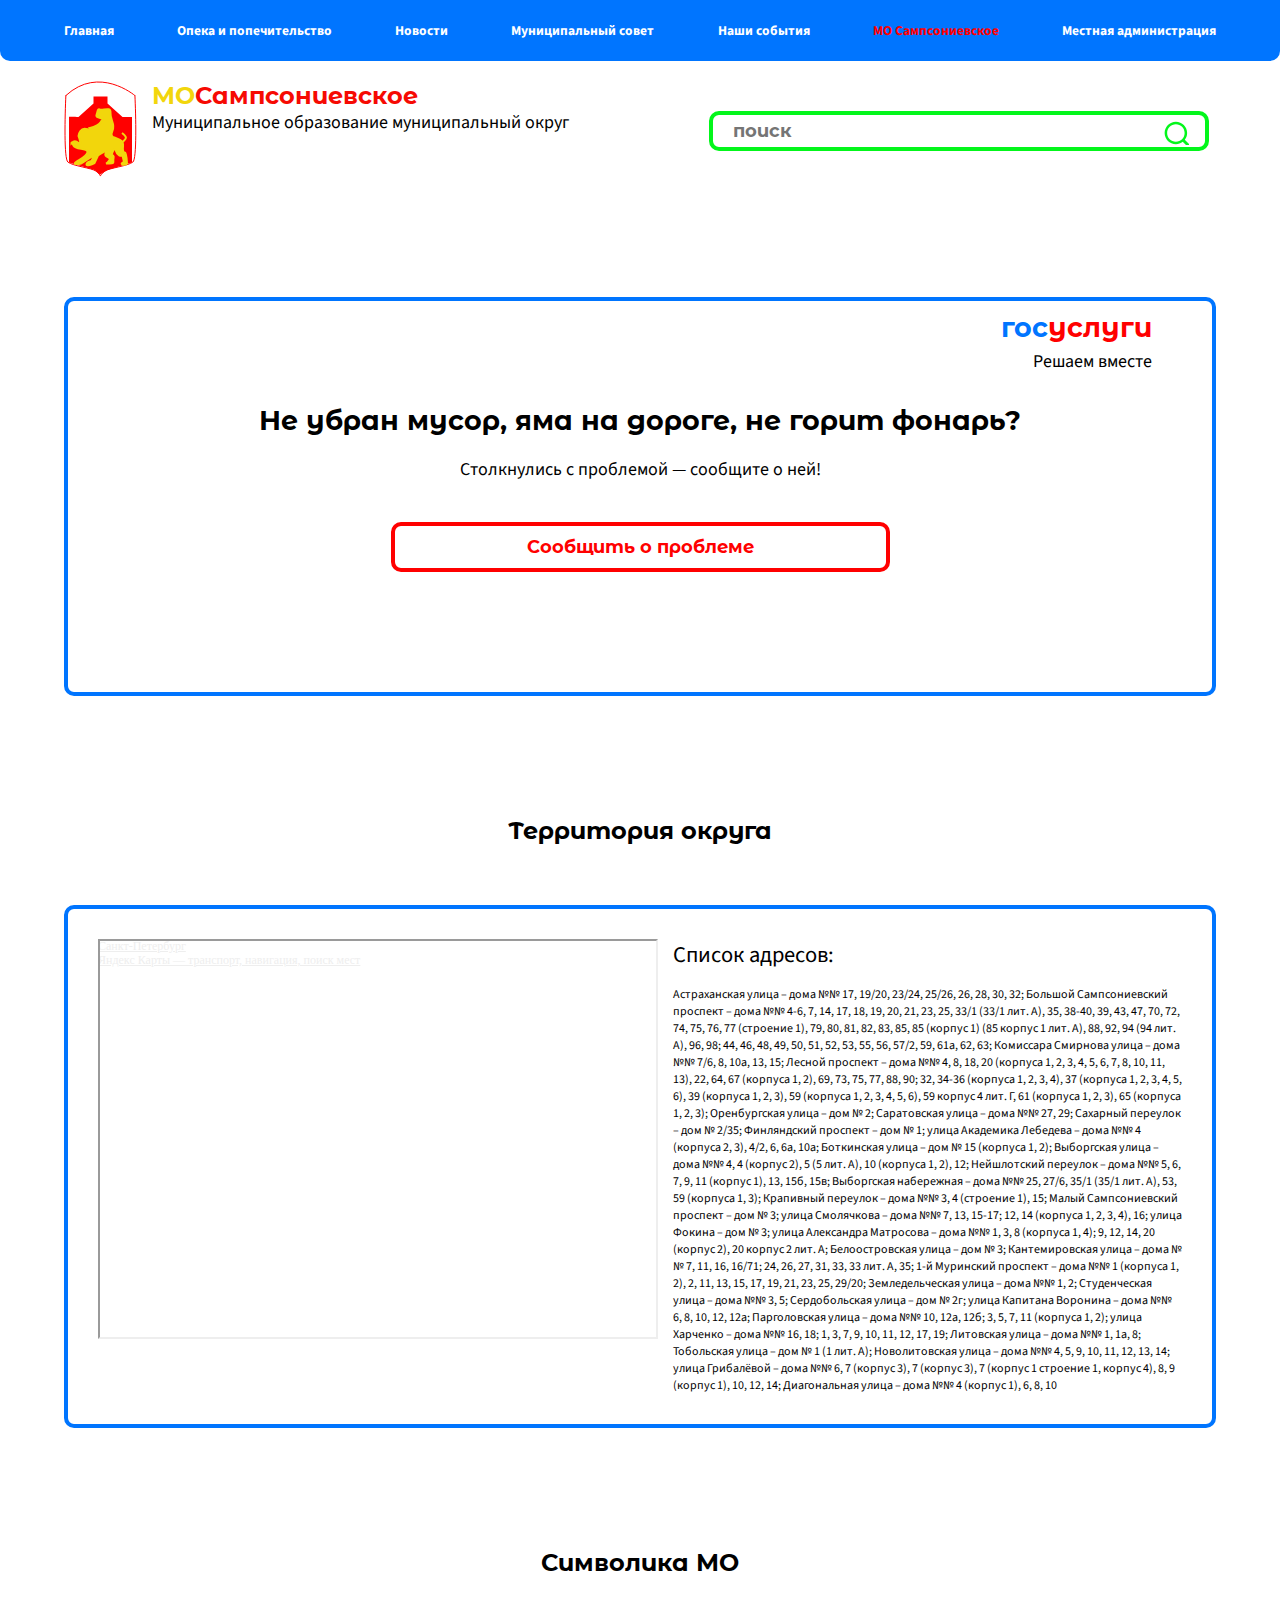
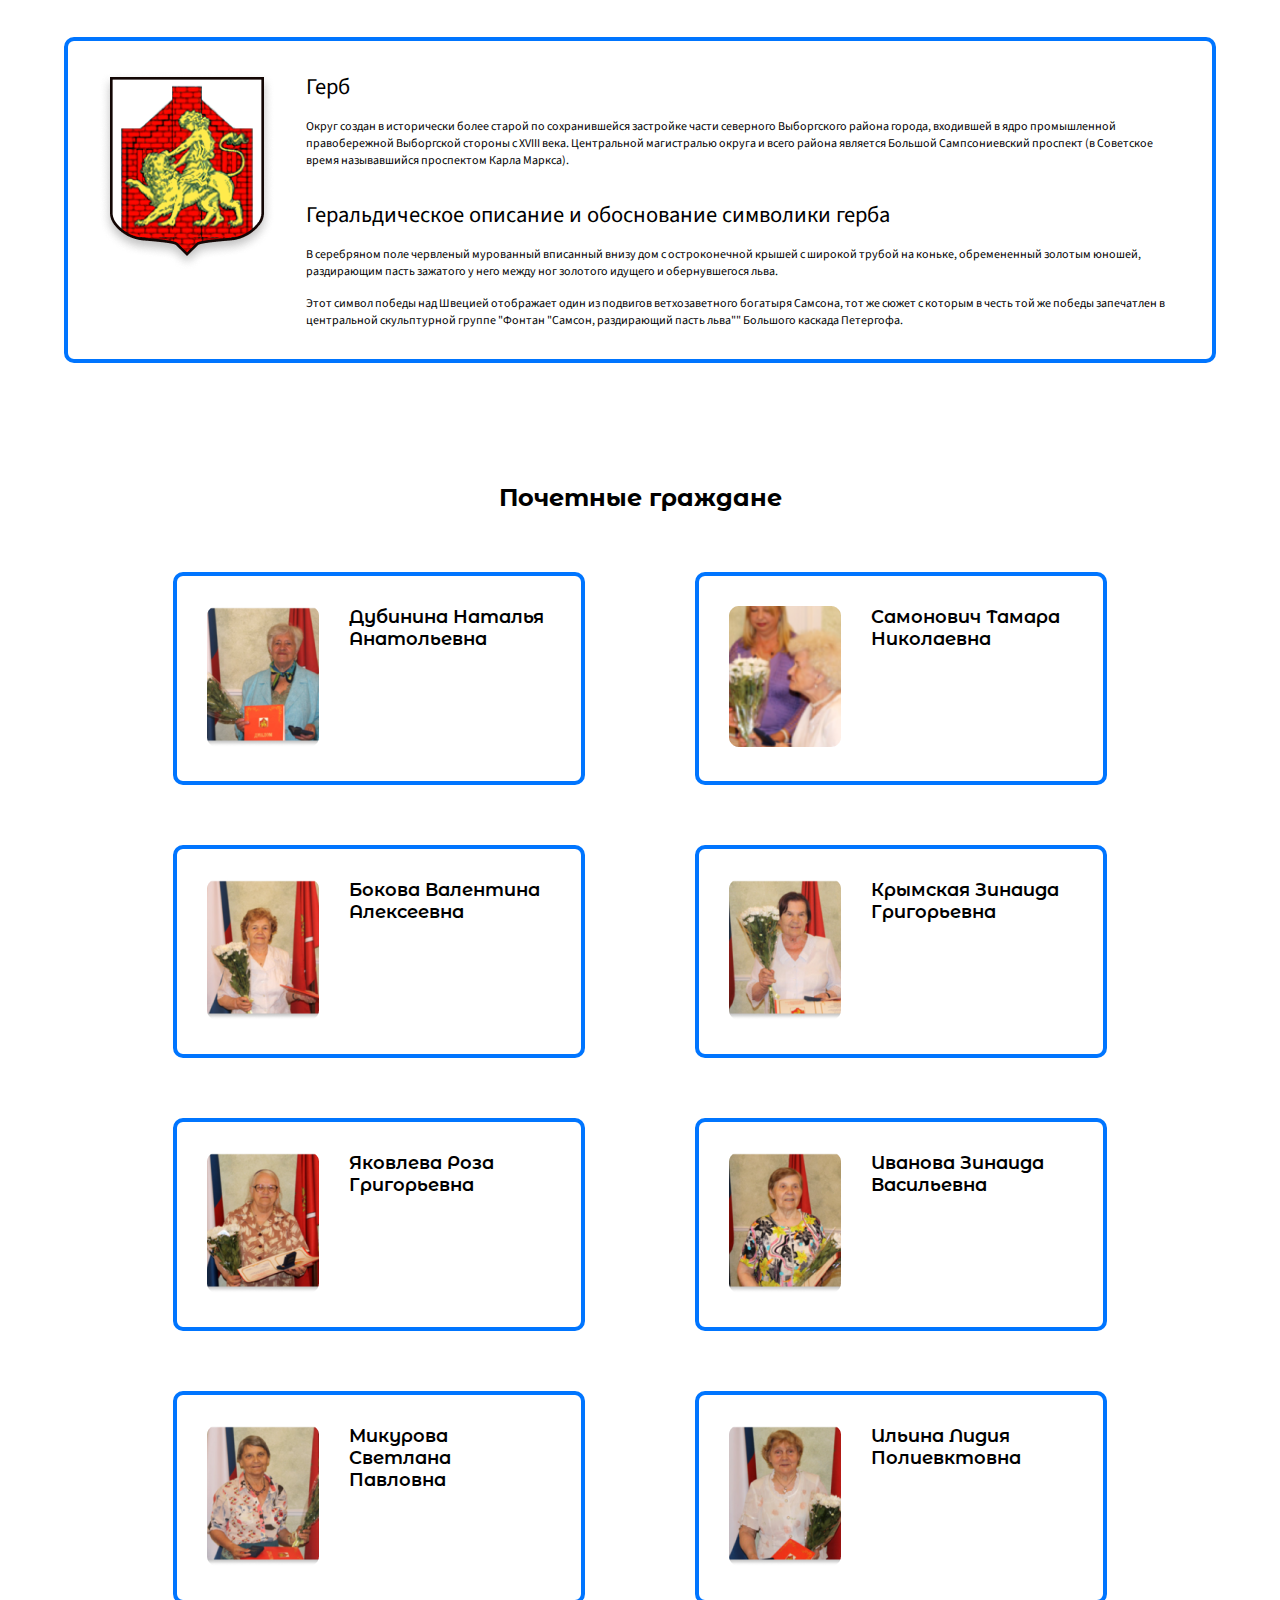
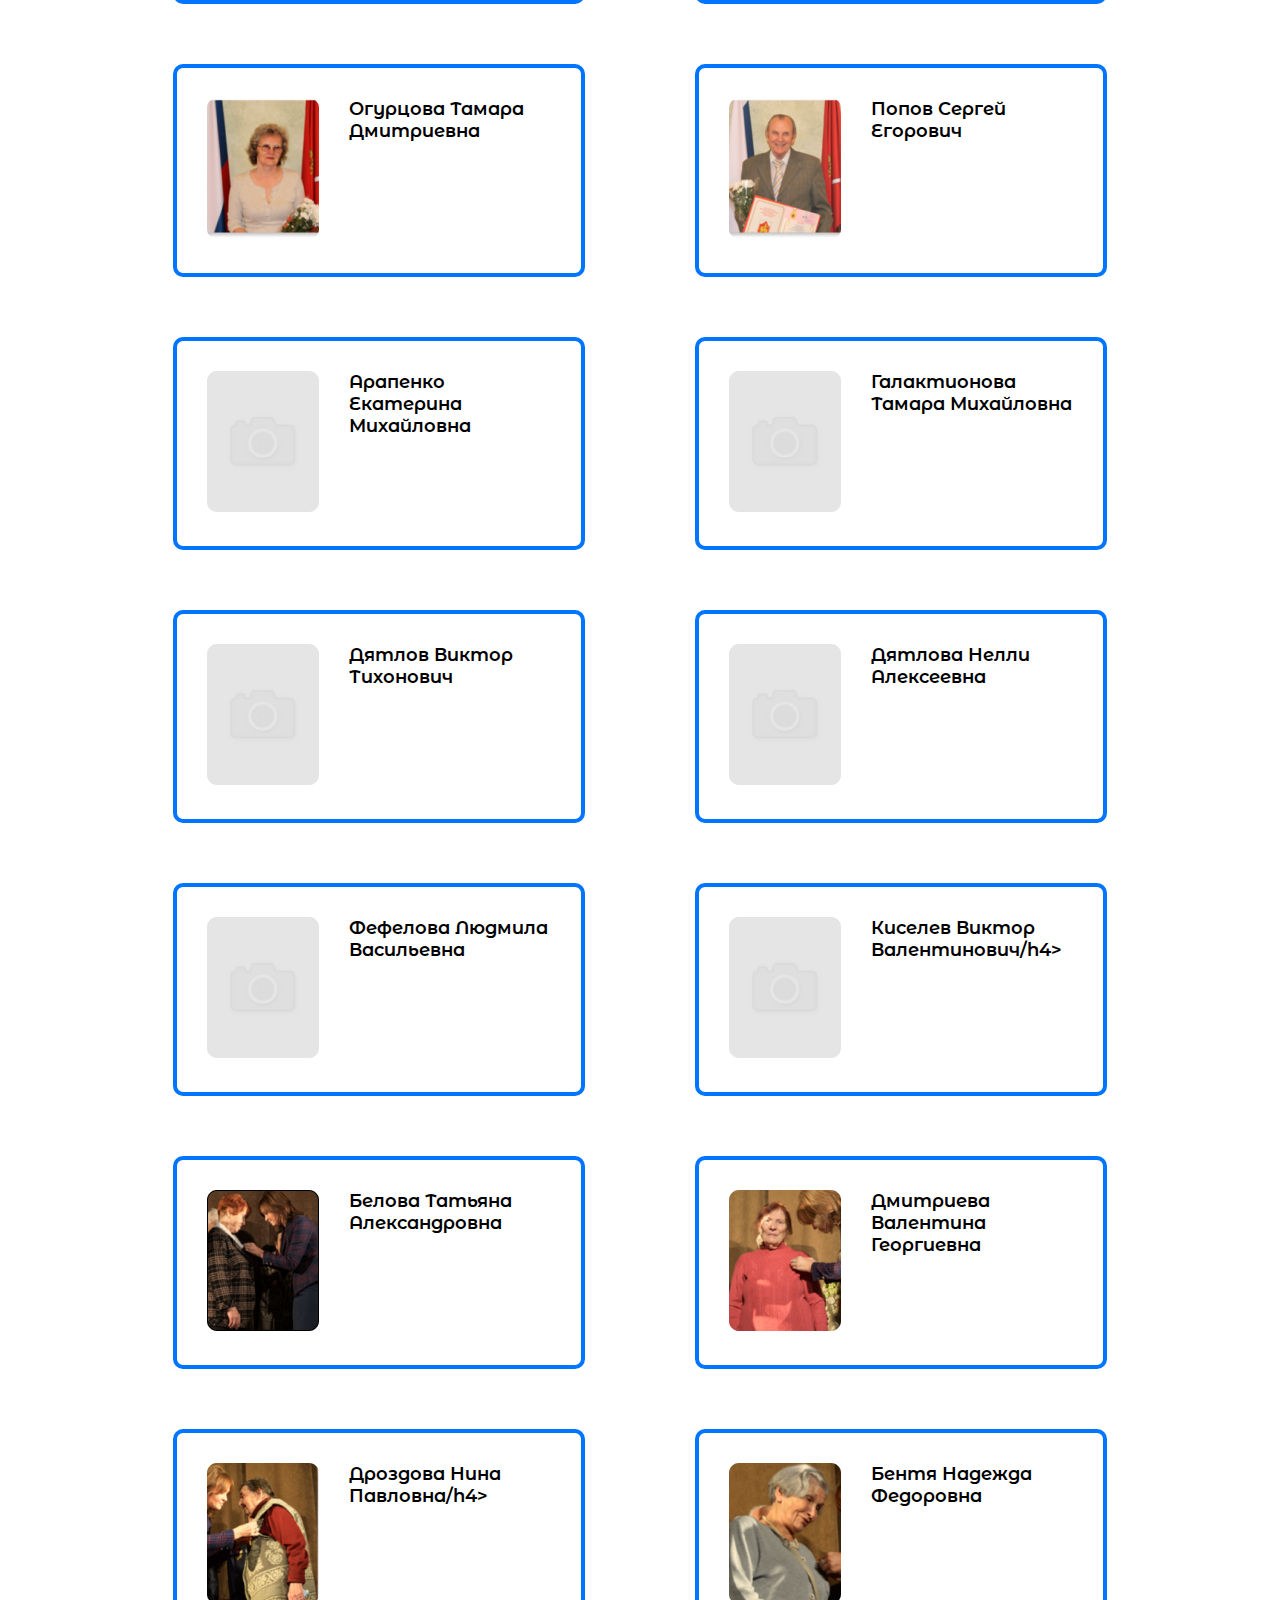
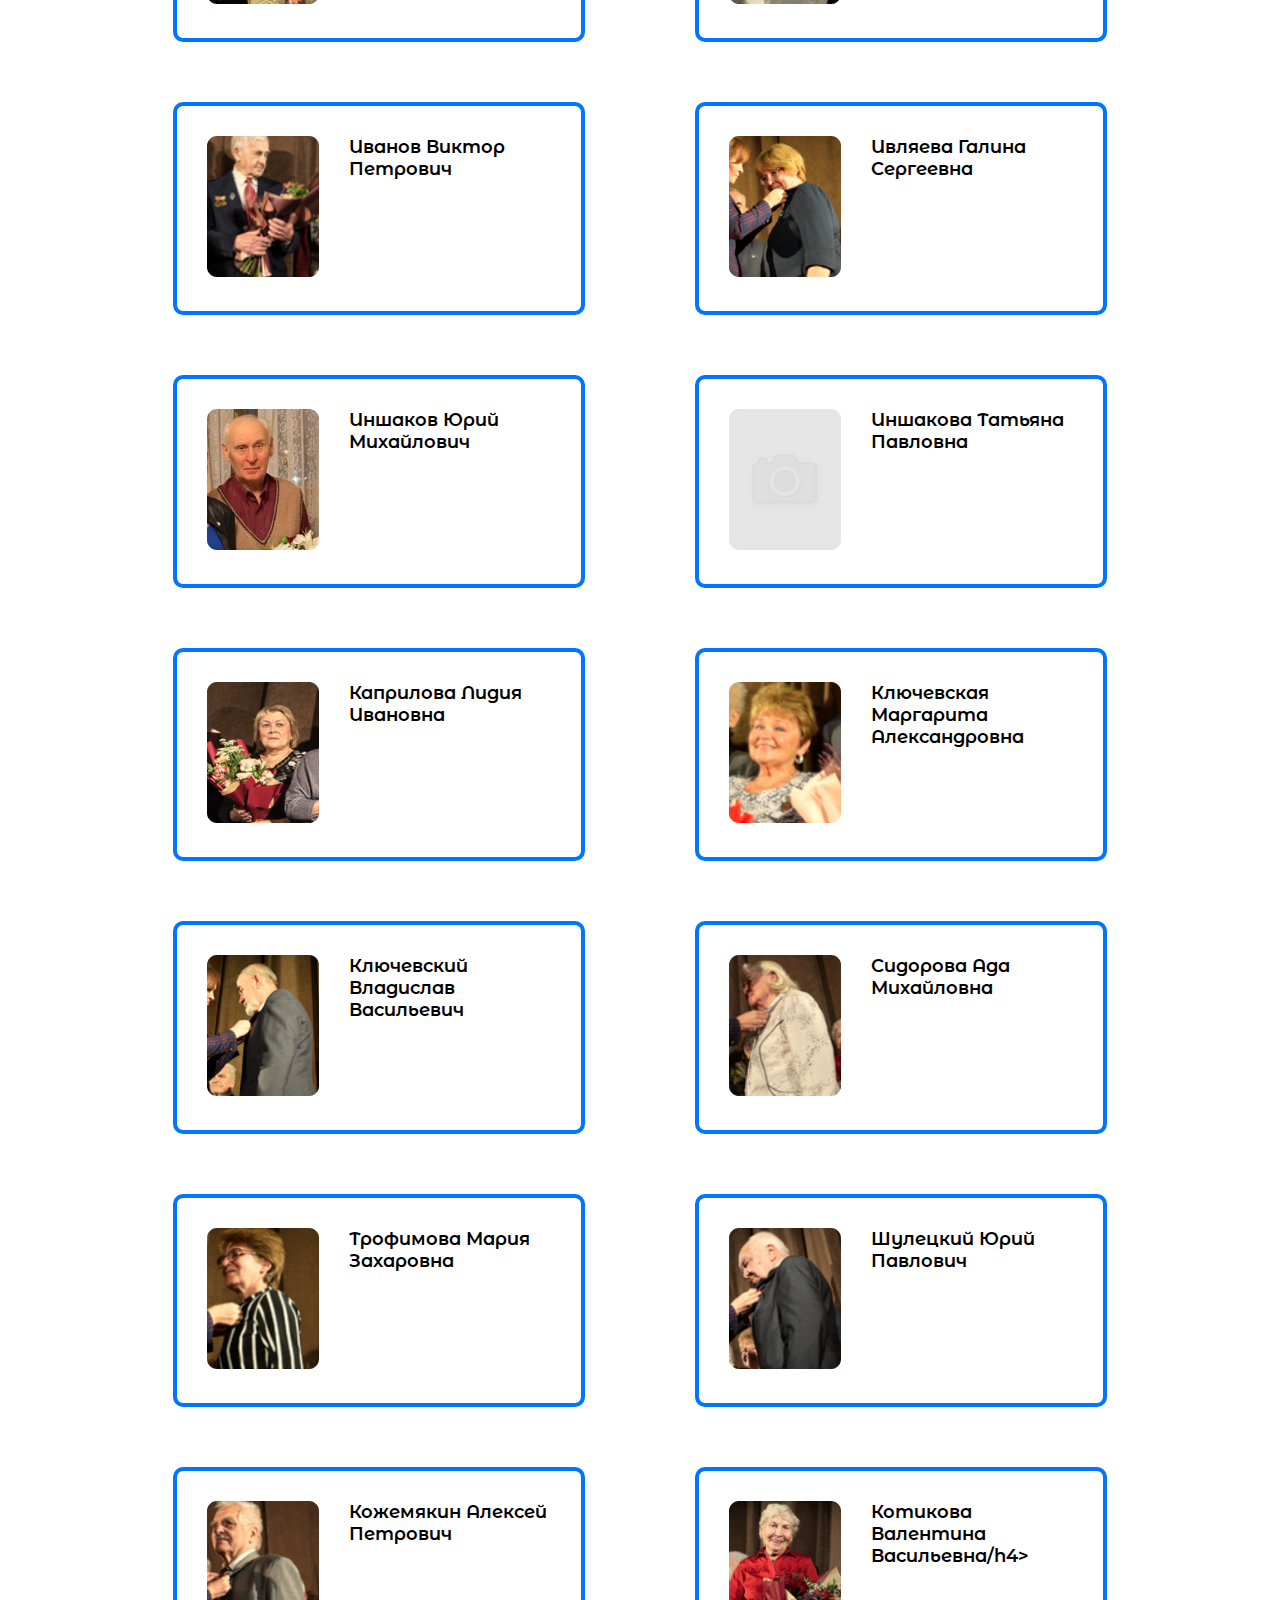
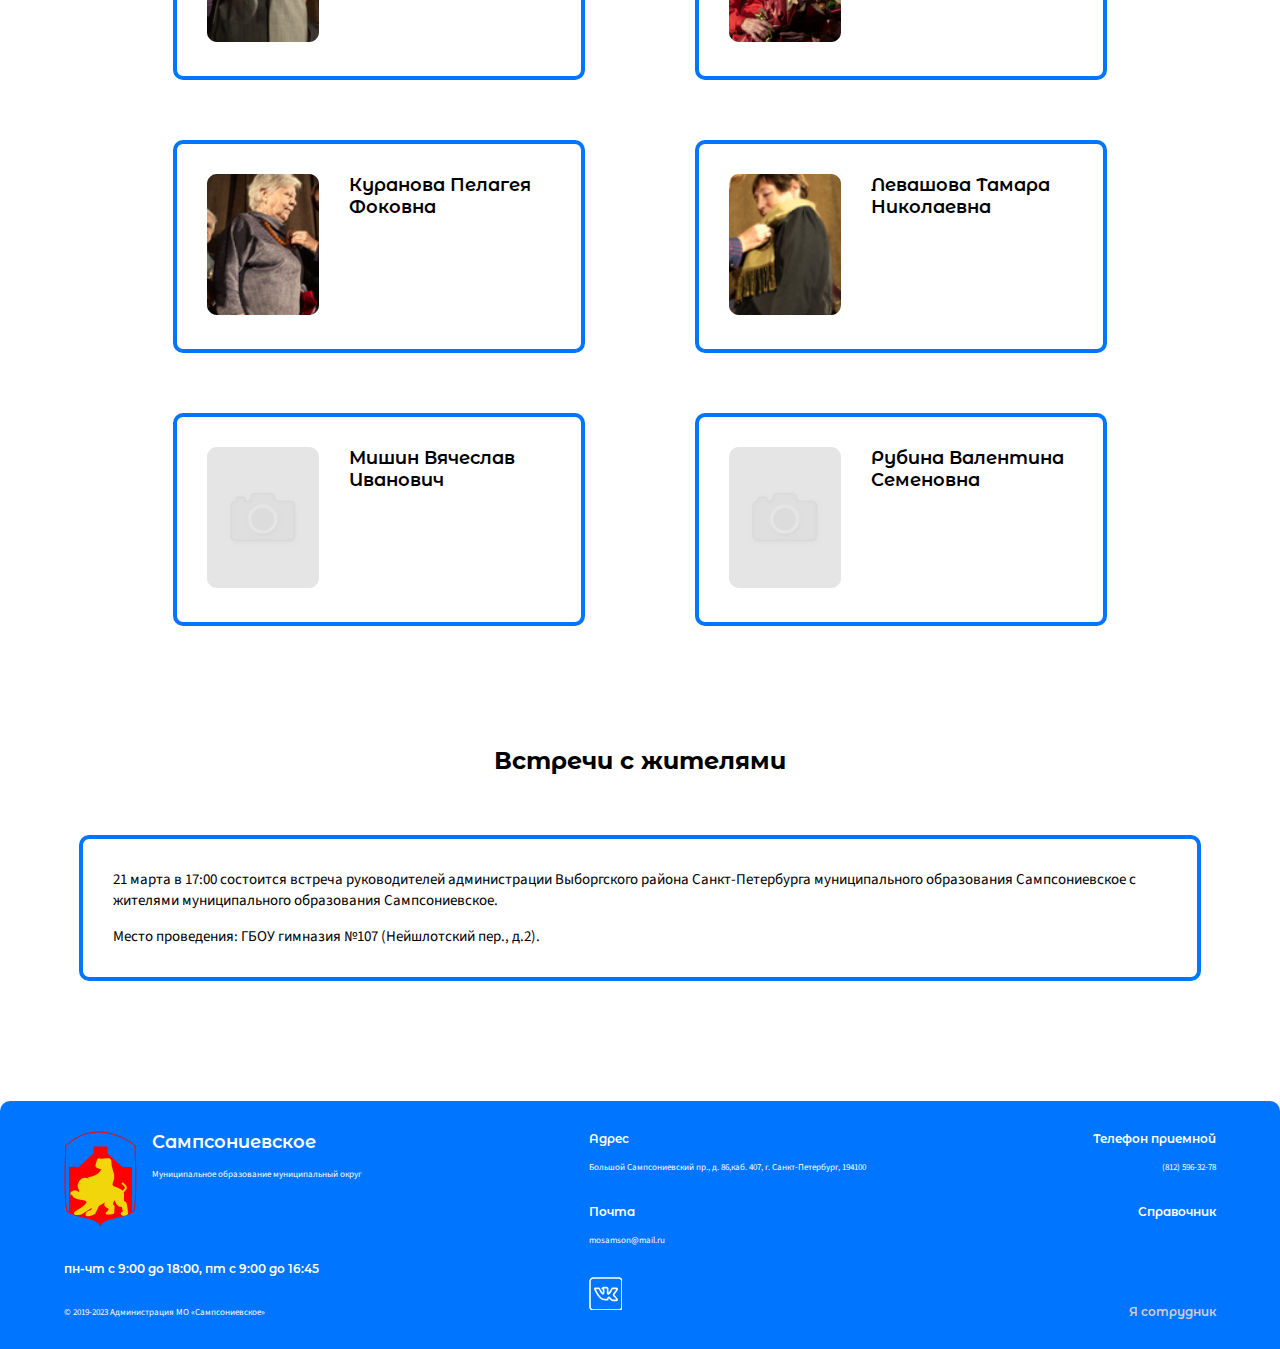
<file: html/mo.html>
<!DOCTYPE html>
<html lang="en">
<head>
    <meta charset="UTF-8">
    <meta name="viewport" content="width=device-width, initial-scale=1.0">
    <title>МО Сампсониевское</title>
    <link rel="stylesheet" href="../css/general2.css">
    <link rel="stylesheet" href="../css/mo.css">
</head>
<body>
    <header>
        <div class="main_menu">
            <div class="container">
                <ul class="menu_main_container">
                    <li >
                        <a class="none_active" href="../index.html">Главная</a>
                    </li>
                    <li>
                        <a class="none_active" href="html/opeka.html">Опека и попечительство</a>
                    </li>
                    <li>
                        <a class="none_active" href="html/news main.html">Новости</a>
                    </li>
                    <li>
                        <a class="none_active" href="html/mo council.html">Муниципальный совет</a>
                    </li>
                    <li>
                        <a class="none_active" href="html/events main.html">Наши события</a>
                    </li>
                    <li>
                        <a class="active" href="html/mo.html">МО Сампсониевское</a>
                    </li>
                    <li>
                        <a class="none_active" href="html/administration.html">Местная администрация</a>
                    </li>
                </ul>
            </div>
        </div>
    <div class="container">
        <div class="main_info">
            <div class="logo_name">
                <img src="/img/general/logo.svg" class="logo_name_left">
                <div class="logo_name_right">
                    <div class="logo_name_right_first">
                        <p class="logo_name_right_first_MO">МО</p>
                        <p class="logo_name_right_first_sampsonuevskoe">Сампсониевское</p>
                    </div>
                    <p class="logo_name_right_second">Муниципальное образование муниципальный округ</p>
                </div>
            </div>
            <form>
                <input class="input_search" type="search" placeholder="поиск">
                <button class="input_submit" type="submit"></button>
              </form>
            <a href="https://m.vk.com" class="vk"></a>
       
            </div>
        </div>
    </header>
        <main>
            <div class="container">
            <div class="window_container">
                <div class="gos_yslugi">
                    <div class="gos_yslugi_first">
                    <p class="gos_yslugi_first_gos">гос</p>
                    <p class="gos_yslugi_first_yslugi">услуги</p>
                </div>
                    <p class="gos_yslugi_second">Решаем вместе</p>
                </div>
                <h1 class="main_window_zagolovok">Не убран мусор, яма на дороге, не горит фонарь?</h1>
                <p class="main_p">Столкнулись с проблемой — сообщите о ней!</p>
                <form action="https://www.gosuslugi.ru/" target="_blank">
                <button class="problem">Сообщить о проблеме</button>
            </form>
            </div>
            <h2>Территория округа</h2>
            <div class="territory_block">
                <div class="territory_block_left">
                    <div style="position:relative;overflow:hidden;"><a href="https://yandex.ru/maps/2/saint-petersburg/?utm_medium=mapframe&utm_source=maps" style="color:#eee;font-size:12px;position:absolute;top:0px;">Санкт‑Петербург</a><a href="https://yandex.ru/maps/2/saint-petersburg/?from=mapframe&ll=30.342415%2C59.972655&mode=usermaps&source=mapframe&um=constructor%3A4551d0242e7947dd667a335af8730c305b2cbff369e46e7827efab866ba478a1&utm_medium=mapframe&utm_source=maps&z=13" style="color:#eee;font-size:12px;position:absolute;top:14px;">Яндекс Карты — транспорт, навигация, поиск мест</a><iframe src="https://yandex.ru/map-widget/v1/?from=mapframe&ll=30.342415%2C59.972655&mode=usermaps&source=mapframe&um=constructor%3A4551d0242e7947dd667a335af8730c305b2cbff369e46e7827efab866ba478a1&utm_source=mapframe&z=13" width="560" height="400" frameborder="1" allowfullscreen="true" border-radius="10px" style="position:relative;"></iframe></div>
                </div>
                <div class="territory_block_right">
                <h3>Список адресов:</h3>
                <p class="p p_margin">Астраханская улица – дома №№ 17, 19/20, 23/24, 25/26, 26, 28, 30, 32;
                    Большой Сампсониевский проспект – дома №№ 4-6, 7, 14, 17, 18, 19, 20, 21, 23, 25, 33/1 (33/1 лит. А), 35, 38-40, 39, 43, 47, 70, 72, 74, 75, 76, 77 (строение 1), 79, 80, 81, 82, 83, 85, 85 (корпус 1) (85 корпус 1 лит. А), 88, 92, 94 (94 лит. А), 96, 98; 44, 46, 48, 49, 50, 51, 52, 53, 55, 56, 57/2, 59, 61а, 62, 63;
                    Комиссара Смирнова улица – дома №№ 7/6, 8, 10а, 13, 15;
                    Лесной проспект – дома №№ 4, 8, 18, 20 (корпуса 1, 2, 3, 4, 5, 6, 7, 8, 10, 11, 13), 22, 64, 67 (корпуса 1, 2), 69, 73, 75, 77, 88, 90; 32, 34-36 (корпуса 1, 2, 3, 4), 37 (корпуса 1, 2, 3, 4, 5, 6), 39 (корпуса 1, 2, 3), 59 (корпуса 1, 2, 3, 4, 5, 6), 59 корпус 4 лит. Г, 61 (корпуса 1, 2, 3), 65 (корпуса 1, 2, 3);
                    Оренбургская улица – дом № 2;
                    Саратовская улица – дома №№ 27, 29;
                    Сахарный переулок – дом № 2/35;
                    Финляндский проспект – дом № 1;
                    улица Академика Лебедева – дома №№ 4 (корпуса 2, 3), 4/2, 6, 6а, 10а;
                    Боткинская улица – дом № 15 (корпуса 1, 2);
                    Выборгская улица – дома №№ 4, 4 (корпус 2), 5 (5 лит. А), 10 (корпуса 1, 2), 12;
                    Нейшлотский переулок – дома №№ 5, 6, 7, 9, 11 (корпус 1), 13, 15б, 15в;
                    Выборгская набережная – дома №№ 25, 27/6, 35/1 (35/1 лит. А), 53, 59 (корпуса 1, 3);
                    Крапивный переулок – дома №№ 3, 4 (строение 1), 15;
                    Малый Сампсониевский проспект – дом № 3;
                    улица Смолячкова – дома №№ 7, 13, 15-17; 12, 14 (корпуса 1, 2, 3, 4), 16;
                    улица Фокина – дом № 3;
                    улица Александра Матросова – дома №№ 1, 3, 8 (корпуса 1, 4); 9, 12, 14, 20 (корпус 2), 20 корпус 2 лит. А;
                    Белоостровская улица – дом № 3;
                    Кантемировская улица – дома №№ 7, 11, 16, 16/71; 24, 26, 27, 31, 33, 33 лит. А, 35;
                    1-й Муринский проспект – дома №№ 1 (корпуса 1, 2), 2, 11, 13, 15, 17, 19, 21, 23, 25, 29/20;
                    Земледельческая улица – дома №№ 1, 2;
                    Студенческая улица – дома №№ 3, 5;
                    Сердобольская улица – дом № 2г;
                    улица Капитана Воронина – дома №№ 6, 8, 10, 12, 12а;
                    Парголовская улица – дома №№ 10, 12а, 12б; 3, 5, 7, 11 (корпуса 1, 2);
                    улица Харченко – дома №№ 16, 18; 1, 3, 7, 9, 10, 11, 12, 17, 19;
                    Литовская улица – дома №№ 1, 1а, 8;
                    Тобольская улица – дом № 1 (1 лит. А);
                    Новолитовская улица – дома №№ 4, 5, 9, 10, 11, 12, 13, 14;
                    улица Грибалёвой – дома №№ 6, 7 (корпус 3), 7 (корпус 3), 7 (корпус 1 строение 1, корпус 4), 8, 9 (корпус 1), 10, 12, 14;
                    Диагональная улица – дома №№ 4 (корпус 1), 6, 8, 10</p>
            </div>
            </div>
            <h2>Символика МО</h2>
            <div class="simvol_block">
                <div class="simvol_block_left">
                <img src="/img/mo/gerb.svg">
                </div>
                <div class="simvol_block_right">
                    <h3>Герб</h3>
                    <p class="p p_margin">Округ создан в исторически более старой по сохранившейся застройке части северного Выборгского района города, входившей в ядро промышленной правобережной Выборгской стороны с XVIII века. Центральной магистралью округа и всего района является Большой Сампсониевский проспект (в Советское время называвшийся проспектом Карла Маркса).</p>
                    <h3  class="h3_margin">Геральдическое описание и обоснование символики герба</h3>
                    <p class="p p_margin">В серебряном поле червленый мурованный вписанный внизу дом с остроконечной крышей с широкой трубой на коньке, обремененный золотым юношей, раздирающим пасть зажатого у него между ног золотого идущего и обернувшегося льва.</p>
                    <p class="p p_margin">Этот символ победы над Швецией отображает один из подвигов ветхозаветного богатыря Самсона, тот же сюжет с которым в честь той же победы запечатлен в центральной скульптурной группе "Фонтан "Самсон, раздирающий пасть льва"" Большого каскада Петергофа.</p>
                </div>
            </div>
<h2>Почетные граждане</h2>
            <div class="concil_container_blocks">
                <div class="concil_container_block">
                    <div class="concil_container_block_left">
                    <img src="/img/mo/1.png">
                    </div>
                    <div class="concil_container_blocK_right">
                        <h4>Дубинина Наталья Анатольевна</h4>
                        </div>
                    </div>
                    <div class="concil_container_block">
                        <div class="concil_container_block_left">
                        <img src="/img/mo/2.png">
                        </div>
                        <div class="concil_container_blocK_right">
                            <h4>Самонович Тамара Николаевна</h4>
                            </div>
                        </div>
                        <div class="concil_container_block">
                            <div class="concil_container_block_left">
                            <img src="/img/mo/3.png">
                            </div>
                            <div class="concil_container_blocK_right">
                                <h4>Бокова Валентина Алексеевна</h4>
                                </div>
                            </div>
                            <div class="concil_container_block">
                                <div class="concil_container_block_left">
                                <img src="/img/mo/4.png">
                                </div>
                                <div class="concil_container_blocK_right">
                                    <h4>Крымская Зинаида Григорьевна</h4>
                                    </div>
                                </div>
                                <div class="concil_container_block">
                                    <div class="concil_container_block_left">
                                    <img src="/img/mo/5.png">
                                    </div>
                                    <div class="concil_container_blocK_right">
                                        <h4>Яковлева Роза Григорьевна</h4>
                                        </div>
                                    </div>
                                    <div class="concil_container_block">
                                        <div class="concil_container_block_left">
                                        <img src="/img/mo/6.png">
                                        </div>
                                        <div class="concil_container_blocK_right">
                                            <h4>Иванова Зинаида Васильевна</h4>
                                            </div>
                                        </div>
                                        <div class="concil_container_block">
                                            <div class="concil_container_block_left">
                                            <img src="/img/mo/7.png">
                                            </div>
                                            <div class="concil_container_blocK_right">
                                                <h4>Микурова Светлана Павловна</h4>
                                                </div>
                                            </div>
                                            <div class="concil_container_block">
                                                <div class="concil_container_block_left">
                                                <img src="/img/mo/8.png">
                                                </div>
                                                <div class="concil_container_blocK_right">
                                                    <h4>Ильина Лидия Полиевктовна</h4>
                                                    </div>
                                                </div>
                                                <div class="concil_container_block">
                                                    <div class="concil_container_block_left">
                                                    <img src="/img/mo/9.png">
                                                    </div>
                                                    <div class="concil_container_blocK_right">
                                                        <h4>Огурцова Тамара Дмитриевна</h4>
                                                        </div>
                                                    </div>
                                                    <div class="concil_container_block">
                                                        <div class="concil_container_block_left">
                                                        <img src="/img/mo/10.png">
                                                        </div>
                                                        <div class="concil_container_blocK_right">
                                                            <h4>Попов Сергей Егорович</h4>
                                                            </div>
                                                        </div>
                                                        <div class="concil_container_block">
                                                            <div class="concil_container_block_left">
                                                            <img src="/img/mo/none.png">
                                                            </div>
                                                            <div class="concil_container_blocK_right">
                                                                <h4>Арапенко Екатерина Михайловна</h4>
                                                                </div>
                                                            </div>
                                                            <div class="concil_container_block">
                                                                <div class="concil_container_block_left">
                                                                <img src="/img/mo/none.png">
                                                                </div>
                                                                <div class="concil_container_blocK_right">
                                                                    <h4>Галактионова Тамара Михайловна</h4>
                                                                    </div>
                                                                </div>
                                                                <div class="concil_container_block">
                                                                    <div class="concil_container_block_left">
                                                                    <img src="/img/mo/none.png">
                                                                    </div>
                                                                    <div class="concil_container_blocK_right">
                                                                        <h4>Дятлов Виктор Тихонович</h4>
                                                                        </div>
                                                                    </div>
                                                                    <div class="concil_container_block">
                                                                        <div class="concil_container_block_left">
                                                                        <img src="/img/mo/none.png">
                                                                        </div>
                                                                        <div class="concil_container_blocK_right">
                                                                            <h4>Дятлова Нелли Алексеевна</h4>
                                                                            </div>
                                                                        </div>
                                                                        <div class="concil_container_block">
                                                                            <div class="concil_container_block_left">
                                                                            <img src="/img/mo/none.png">
                                                                            </div>
                                                                            <div class="concil_container_blocK_right">
                                                                                <h4>Фефелова Людмила Васильевна</h4>
                                                                                </div>
                                                                            </div>
                                                                            <div class="concil_container_block">
                                                                                <div class="concil_container_block_left">
                                                                                <img src="/img/mo/none.png">
                                                                                </div>
                                                                                <div class="concil_container_blocK_right">
                                                                                    <h4>Киселев Виктор Валентинович/h4>
                                                                                    </div>
                                                                                </div>
                                                                                <div class="concil_container_block">
                                                                                    <div class="concil_container_block_left">
                                                                                    <img src="/img/mo/17.png">
                                                                                    </div>
                                                                                    <div class="concil_container_blocK_right">
                                                                                        <h4>Белова Татьяна Александровна</h4>
                                                                                        </div>
                                                                                    </div>
                                                                                    <div class="concil_container_block">
                                                                                        <div class="concil_container_block_left">
                                                                                        <img src="/img/mo/18.png">
                                                                                        </div>
                                                                                        <div class="concil_container_blocK_right">
                                                                                            <h4>Дмитриева Валентина Георгиевна</h4>
                                                                                            </div>
                                                                                        </div>
                                                                                        <div class="concil_container_block">
                                                                                            <div class="concil_container_block_left">
                                                                                            <img src="/img/mo/19.png">
                                                                                            </div>
                                                                                            <div class="concil_container_blocK_right">
                                                                                                <h4>Дроздова Нина Павловна/h4>
                                                                                                </div>
                                                                                            </div>
                                                                                            <div class="concil_container_block">
                                                                                                <div class="concil_container_block_left">
                                                                                                <img src="/img/mo/20.png">
                                                                                                </div>
                                                                                                <div class="concil_container_blocK_right">
                                                                                                    <h4>Бентя Надежда Федоровна</h4>
                                                                                                    </div>
                                                                                                </div>
                                                                                                <div class="concil_container_block">
                                                                                                    <div class="concil_container_block_left">
                                                                                                    <img src="/img/mo/21.png">
                                                                                                    </div>
                                                                                                    <div class="concil_container_blocK_right">
                                                                                                        <h4>Иванов Виктор Петрович</h4>
                                                                                                        </div>
                                                                                                    </div>
                                                                                                    <div class="concil_container_block">
                                                                                                        <div class="concil_container_block_left">
                                                                                                        <img src="/img/mo/22.png">
                                                                                                        </div>
                                                                                                        <div class="concil_container_blocK_right">
                                                                                                            <h4>Ивляева Галина Сергеевна</h4>
                                                                                                            </div>
                                                                                                        </div>
                                                                                                        <div class="concil_container_block">
                                                                                                            <div class="concil_container_block_left">
                                                                                                            <img src="/img/mo/23.png">
                                                                                                            </div>
                                                                                                            <div class="concil_container_blocK_right">
                                                                                                                <h4>Иншаков Юрий Михайлович</h4>
                                                                                                                </div>
                                                                                                            </div>
                                                                                                            <div class="concil_container_block">
                                                                                                                <div class="concil_container_block_left">
                                                                                                                <img src="/img/mo/none.png">
                                                                                                                </div>
                                                                                                                <div class="concil_container_blocK_right">
                                                                                                                    <h4>Иншакова Татьяна Павловна</h4>
                                                                                                                    </div>
                                                                                                                </div>
                                                                                                                <div class="concil_container_block">
                                                                                                                    <div class="concil_container_block_left">
                                                                                                                    <img src="/img/mo/25.png">
                                                                                                                    </div>
                                                                                                                    <div class="concil_container_blocK_right">
                                                                                                                        <h4>Каприлова Лидия Ивановна</h4>
                                                                                                                        </div>
                                                                                                                    </div>
                                                                                                                    <div class="concil_container_block">
                                                                                                                        <div class="concil_container_block_left">
                                                                                                                        <img src="/img/mo/26.png">
                                                                                                                        </div>
                                                                                                                        <div class="concil_container_blocK_right">
                                                                                                                            <h4>Ключевская Маргарита Александровна</h4>
                                                                                                                            </div>
                                                                                                                        </div>
                                                                                                                        <div class="concil_container_block">
                                                                                                                            <div class="concil_container_block_left">
                                                                                                                            <img src="/img/mo/27.png">
                                                                                                                            </div>
                                                                                                                            <div class="concil_container_blocK_right">
                                                                                                                                <h4>Ключевский Владислав Васильевич</h4>
                                                                                                                                </div>
                                                                                                                            </div>
                                                                                                                            <div class="concil_container_block">
                                                                                                                                <div class="concil_container_block_left">
                                                                                                                                <img src="/img/mo/28.png">
                                                                                                                                </div>
                                                                                                                                <div class="concil_container_blocK_right">
                                                                                                                                    <h4>Сидорова Ада Михайловна</h4>
                                                                                                                                    </div>
                                                                                                                                </div>
                                                                                                                                <div class="concil_container_block">
                                                                                                                                    <div class="concil_container_block_left">
                                                                                                                                    <img src="/img/mo/29.png">
                                                                                                                                    </div>
                                                                                                                                    <div class="concil_container_blocK_right">
                                                                                                                                        <h4>Трофимова Мария Захаровна</h4>
                                                                                                                                        </div>
                                                                                                                                    </div>
                                                                                                                                    <div class="concil_container_block">
                                                                                                                                        <div class="concil_container_block_left">
                                                                                                                                        <img src="/img/mo/30.png">
                                                                                                                                        </div>
                                                                                                                                        <div class="concil_container_blocK_right">
                                                                                                                                            <h4>Шулецкий Юрий Павлович</h4>
                                                                                                                                            </div>
                                                                                                                                        </div>
                                                                                                                                        <div class="concil_container_block">
                                                                                                                                            <div class="concil_container_block_left">
                                                                                                                                            <img src="/img/mo/31.png">
                                                                                                                                            </div>
                                                                                                                                            <div class="concil_container_blocK_right">
                                                                                                                                                <h4>Кожемякин Алексей Петрович</h4>
                                                                                                                                                </div>
                                                                                                                                            </div>
                                                                                                                                            <div class="concil_container_block">
                                                                                                                                                <div class="concil_container_block_left">
                                                                                                                                                <img src="/img/mo/32.png">
                                                                                                                                                </div>
                                                                                                                                                <div class="concil_container_blocK_right">
                                                                                                                                                    <h4>Котикова Валентина Васильевна/h4>
                                                                                                                                                    </div>
                                                                                                                                                </div>
                                                                                                                                                <div class="concil_container_block">
                                                                                                                                                    <div class="concil_container_block_left">
                                                                                                                                                    <img src="/img/mo/33.png">
                                                                                                                                                    </div>
                                                                                                                                                    <div class="concil_container_blocK_right">
                                                                                                                                                        <h4>Куранова Пелагея Фоковна</h4>
                                                                                                                                                        </div>
                                                                                                                                                    </div>
                                                                                                                                                    <div class="concil_container_block">
                                                                                                                                                        <div class="concil_container_block_left">
                                                                                                                                                        <img src="/img/mo/34.png">
                                                                                                                                                        </div>
                                                                                                                                                        <div class="concil_container_blocK_right">
                                                                                                                                                            <h4>Левашова Тамара Николаевна</h4>
                                                                                                                                                            </div>
                                                                                                                                                        </div>
                                                                                                                                                        <div class="concil_container_block">
                                                                                                                                                            <div class="concil_container_block_left">
                                                                                                                                                            <img src="/img/mo/none.png">
                                                                                                                                                            </div>
                                                                                                                                                            <div class="concil_container_blocK_right">
                                                                                                                                                                <h4>Мишин Вячеслав Иванович</h4>
                                                                                                                                                                </div>
                                                                                                                                                            </div>
                                                                                                                                                            <div class="concil_container_block">
                                                                                                                                                                <div class="concil_container_block_left">
                                                                                                                                                                <img src="/img/mo/none.png">
                                                                                                                                                                </div>
                                                                                                                                                                <div class="concil_container_blocK_right">
                                                                                                                                                                    <h4>Рубина Валентина Семеновна</h4>
                                                                                                                                                                    </div>
                                                                                                                                                                </div>

                </div>
<h2>Встречи с жителями</h2>
<div class="block_meetings">
    <p class="p_meetings">21 марта в 17:00 состоится встреча руководителей администрации Выборгского района Санкт-Петербурга муниципального образования Сампсониевское с жителями муниципального образования Сампсониевское.</p>
    <p class="p_meetings p_margin">Место проведения: ГБОУ гимназия №107 (Нейшлотский пер., д.2).</p>
</div>
               
            </div>
       
                </main>
                <footer class="footer">
                    <div class="container">
                        <div class="footer_container">
<div class="footer_column1">
    <div class="footer_lofo_name">
        <div class="footer_lofo_name_left">
        <img src="/img/general/logo.svg">
        </div>
        <div class="footer_lofo_name_right">
        <h1 class="footer_lofo_name_right_h1">Сампсониевское</h1>
        <p class="footer_lofo_name_right_p">Муниципальное образование муниципальный округ</p>
        </div>
    </div>
    <h3 class="footer_column1_priem">пн-чт c 9:00 до 18:00, пт c 9:00 до 16:45</h3>
    <p class="footer_column1_a">© 2019-2023 Администрация МО «Сампсониевское»</p>
</div>
<div class="footer_column2">
    <h3 class="footer_column2_address">Адрес</h3>
    <p class="footer_column2_address_meaning">Большой Сампсониевский пр., д. 86,каб. 407, г. Санкт-Петербург, 194100</p>
    <h3 class="footer_column2_email">Почта</h3>
    <p class="footer_column2_email_meaning">mosamson@mail.ru</p>
    <a href="https://m.vk.com" class="vk2"></a>
</div>
<div class="footer_column3">
    <div class="footer_column3_up">
        <h3 class="footer_column3_up_tel"  >Телефон приемной</h3>
        <p class="footer_column3_up_tel_meaning"  >(812) 596-32-78</p>
        <h3><a href="https://m.vk.com" class="spravochnik">Справочник</a></h3>
    </div>
    <div class="footer_column3_bottom">
        <h3><a href="https://m.vk.com" class="sotrudnik">Я сотрудник</a></h3>
    </div>
</div>
</div>
</div>

                </footer>
    
</body>
</html>
</file>
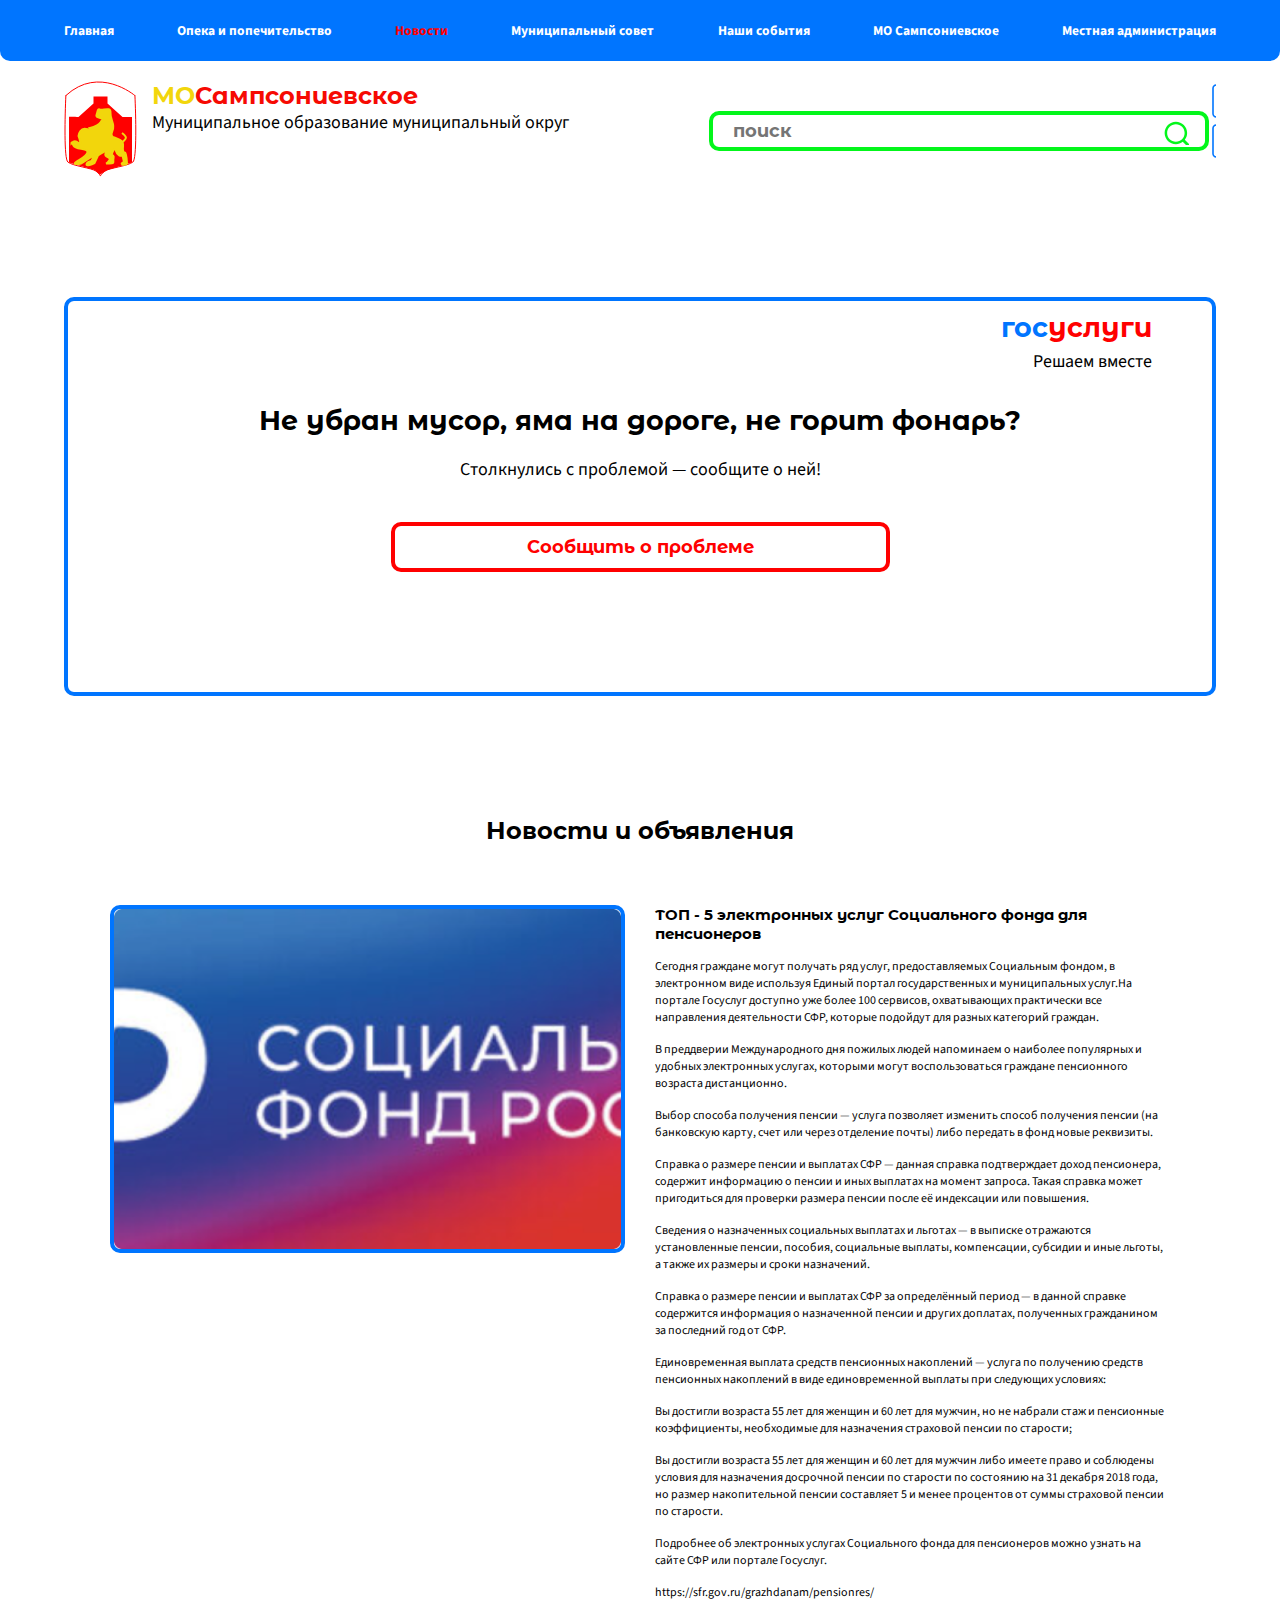
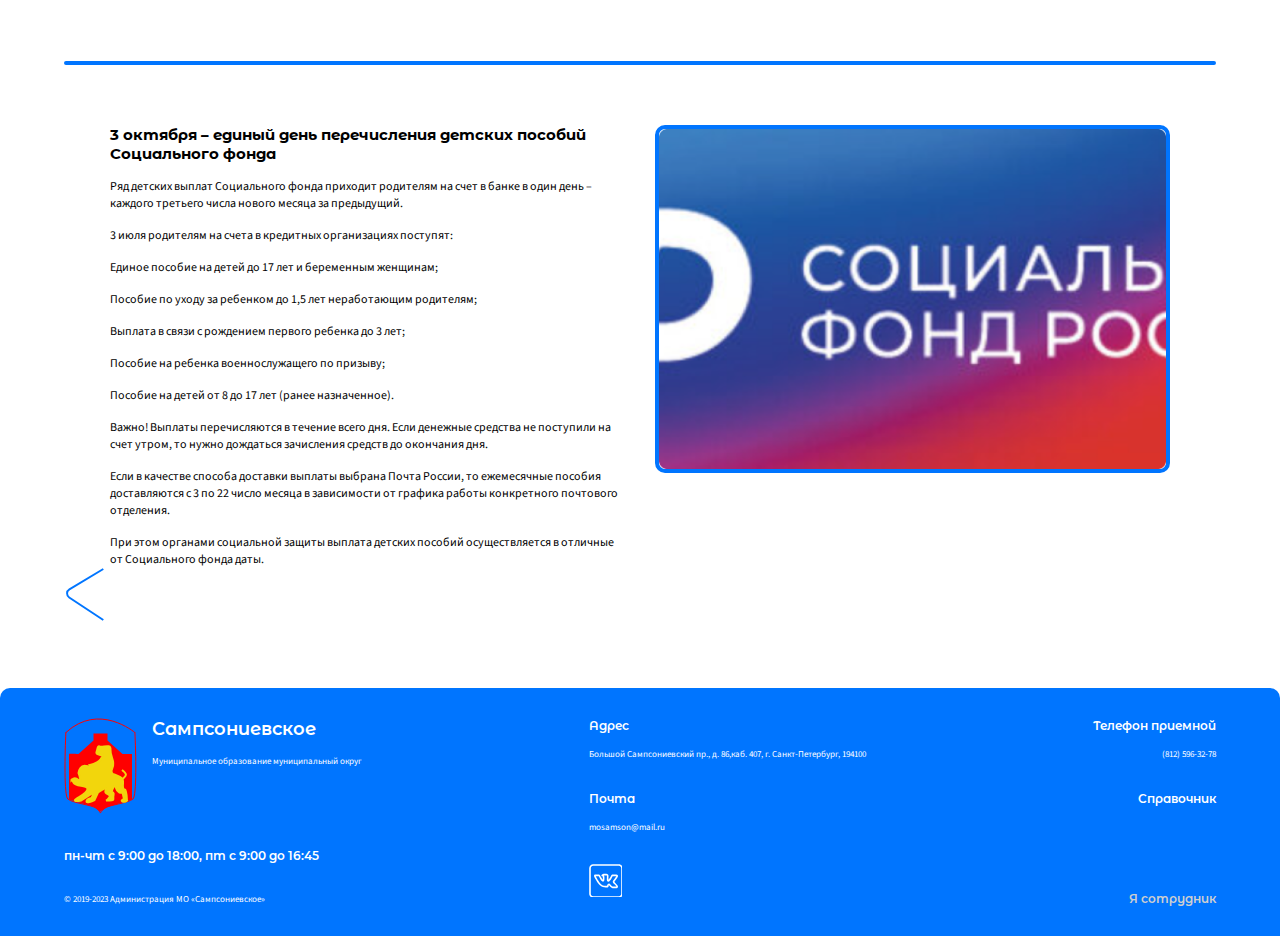
<file: html/news 2.html>
<!DOCTYPE html>
<html lang="en">
<head>
    <meta charset="UTF-8">
    <meta name="viewport" content="width=device-width, initial-scale=1.0">
    <title>Новости</title>
    <link rel="stylesheet" href="/css/general.css">
    <link rel="stylesheet" href="/css/news_2.css">
</head>
<body>
    <header>
        <div class="main_menu">
            <div class="container">
                <ul class="menu_main_container">
                    <li >
                        <a class="none_active" href="/html/main.html">Главная</a>
                    </li>
                    <li>
                        <a class="none_active" href="/html/opeka.html">Опека и попечительство</a>
                    </li>
                    <li>
                        <a class="active" href="/html/news main.html">Новости</a>
                    </li>
                    <li>
                        <a class="none_active" href="/html/mo council.html">Муниципальный совет</a>
                    </li>
                    <li>
                        <a class="none_active" href="/html/events main.html">Наши события</a>
                    </li>
                    <li>
                        <a class="none_active" href="/html/mo.html">МО Сампсониевское</a>
                    </li>
                    <li>
                        <a class="none_active" href="/html/administration.html">Местная администрация</a>
                    </li>
                </ul>
            </div>
        </div>
    <div class="container">
        <div class="main_info">
            <div class="logo_name">
                <img src="/img/general/logo.svg" class="logo_name_left">
                <div class="logo_name_right">
                    <div class="logo_name_right_first">
                        <p class="logo_name_right_first_MO">МО</p>
                        <p class="logo_name_right_first_sampsonuevskoe">Сампсониевское</p>
                    </div>
                    <p class="logo_name_right_second">Муниципальное образование муниципальный округ</p>
                </div>
            </div>
            <form>
                <input class="input_search" type="search" placeholder="поиск">
                <button class="input_submit" type="submit"></button>
              </form>
            <a href="https://m.vk.com" class="vk"></a>
       
            </div>
        </div>
    </header>
        <main>
            <div class="container">
            <div class="window_container">
                <div class="gos_yslugi">
                    <div class="gos_yslugi_first">
                    <p class="gos_yslugi_first_gos">гос</p>
                    <p class="gos_yslugi_first_yslugi">услуги</p>
                </div>
                    <p class="gos_yslugi_second">Решаем вместе</p>
                </div>
                <h1 class="main_window_zagolovok">Не убран мусор, яма на дороге, не горит фонарь?</h1>
                <p class="main_p">Столкнулись с проблемой — сообщите о ней!</p>
                <form action="https://www.gosuslugi.ru/" target="_blank">
                <button class="problem">Сообщить о проблеме</button>
            </form>
            </div>
        </div>
        <div class="container">
        <div class="news_container">
            <h2>Новости и объявления</h2>
            <div class="news_container_block">
                <div class="news_container_block_right">
                <img class="news_container_block_right_img" src="/img/news/3.png">
                </div>
                <div class="news_container_block_left">
                        <h3 class=" news_container_block_left_h3 news_container_block_left_h3_2">ТОП - 5 электронных услуг Социального фонда для пенсионеров</h3>
                    <p class="news_container_block_left_p1 news_container_block_left_p" >Сегодня граждане могут получать ряд услуг, предоставляемых Социальным фондом, в электронном виде используя Единый портал государственных и муниципальных услуг.На портале Госуслуг доступно уже более 100 сервисов, охватывающих практически все направления деятельности СФР, которые подойдут для разных категорий граждан.</p>
                    <p class="news_container_block_left_p1 news_container_block_left_p" >В преддверии Международного дня пожилых людей напоминаем о наиболее популярных и удобных электронных услугах, которыми могут воспользоваться граждане пенсионного возраста дистанционно.</p>
                    <p class="news_container_block_left_p1 news_container_block_left_p" >Выбор способа получения пенсии — услуга позволяет изменить способ получения пенсии (на банковскую карту, счет или через отделение почты) либо передать в фонд новые реквизиты.</p>
                    <p class="news_container_block_left_p1 news_container_block_left_p" >Справка о размере пенсии и выплатах СФР — данная справка подтверждает доход пенсионера, содержит информацию о пенсии и иных выплатах на момент запроса. Такая справка может пригодиться для проверки размера пенсии после её индексации или повышения.</p>
                    <p class="news_container_block_left_p1 news_container_block_left_p" >Сведения о назначенных социальных выплатах и льготах — в выписке отражаются установленные пенсии, пособия, социальные выплаты, компенсации, субсидии и иные льготы, а также их размеры и сроки назначений.</p>
                    <p class="news_container_block_left_p1 news_container_block_left_p" >Справка о размере пенсии и выплатах СФР за определённый период — в данной справке содержится информация о назначенной пенсии и других доплатах, полученных гражданином за последний год от СФР.</p>
                    <p class="news_container_block_left_p1 news_container_block_left_p" >Единовременная выплата средств пенсионных накоплений — услуга по получению средств пенсионных накоплений в виде единовременной выплаты при следующих условиях:</p>
                    <p class="news_container_block_left_p1 news_container_block_left_p" >Вы достигли возраста 55 лет для женщин и 60 лет для мужчин, но не набрали стаж и пенсионные коэффициенты, необходимые для назначения страховой пенсии по старости;</p>
                    <p class="news_container_block_left_p1 news_container_block_left_p" >Вы достигли возраста 55 лет для женщин и 60 лет для мужчин либо имеете право и соблюдены условия для назначения досрочной пенсии по старости по состоянию на 31 декабря 2018 года, но размер накопительной пенсии составляет 5 и менее процентов от суммы страховой пенсии по старости.</p>
                    <div class="left_p_div1">
                    <p class="news_container_block_left_p1 news_container_block_left_p" >Подробнее об электронных услугах Социального фонда для пенсионеров можно узнать на сайте СФР или портале Госуслуг.</p>
                    <a class="a_2" href="https://sfr.gov.ru/grazhdanam/pensionres/" >https://sfr.gov.ru/grazhdanam/pensionres/</a>
                </div>
                
                
                
                
                
                </div>
            </div>
            <hr>
            <div class="news_container_block ">
                <div class="news_container_block_right1">
                    <div class="news_container_block_right_div1">
                        <h3 class=" news_container_block_left_h3">3 октября – единый день перечисления детских пособий Социального фонда</p>
                            
                            <p class="news_container_block_left_p2 news_container_block_left_p">Ряд детских выплат Социального фонда приходит родителям на счет в банке в один день – каждого третьего числа нового месяца за предыдущий.</p>
                            <p class="news_container_block_left_p2 news_container_block_left_p">3 июля родителям на счета в кредитных организациях поступят:</p>
                            <p class="news_container_block_left_p2 news_container_block_left_p">Единое пособие на детей до 17 лет и беременным женщинам;</p>
                            <p class="news_container_block_left_p2 news_container_block_left_p">Пособие по уходу за ребенком до 1,5 лет неработающим родителям;</p>
                            <p class="news_container_block_left_p2 news_container_block_left_p">Выплата в связи с рождением первого ребенка до 3 лет;</p>
                            <p class="news_container_block_left_p2 news_container_block_left_p">Пособие на ребенка военнослужащего по призыву;</p>
                            <p class="news_container_block_left_p2 news_container_block_left_p">Пособие на детей от 8 до 17 лет (ранее назначенное).</p>
                            <p class="news_container_block_left_p2 news_container_block_left_p">Важно! Выплаты перечисляются в течение всего дня. Если денежные средства не поступили на счет утром, то нужно дождаться зачисления средств до окончания дня.</p>
                            <p class="news_container_block_left_p2 news_container_block_left_p">Если в качестве способа доставки выплаты выбрана Почта России, то ежемесячные пособия доставляются с 3 по 22 число месяца в зависимости от графика работы конкретного почтового отделения.</p>
                            <p class="news_container_block_left_p2 news_container_block_left_p">При этом органами социальной защиты выплата детских пособий осуществляется в отличные от Социального фонда даты.</p>

                        </div>
                    </div>
                
               
                <div class="news_container_block_left">
                    <img class="news_container_block_right_img" src="/img/news/3.png">
                </div>
            
        </div>
        <a href="/html/news main.html" ><img class="back" src="/img/news/left.svg"></a>
    </div>
                </main>
                <footer class="footer">
                    <div class="container">
                        <div class="footer_container">
<div class="footer_column1">
    <div class="footer_lofo_name">
        <div class="footer_lofo_name_left">
        <img src="/img/general/logo.svg">
        </div>
        <div class="footer_lofo_name_right">
        <h1 class="footer_lofo_name_right_h1">Сампсониевское</h1>
        <p class="footer_lofo_name_right_p">Муниципальное образование муниципальный округ</p>
        </div>
    </div>
    <h3 class="footer_column1_priem">пн-чт c 9:00 до 18:00, пт c 9:00 до 16:45</h3>
    <p class="footer_column1_a">© 2019-2023 Администрация МО «Сампсониевское»</p>
</div>
<div class="footer_column2">
    <h3 class="footer_column2_address">Адрес</h3>
    <p class="footer_column2_address_meaning">Большой Сампсониевский пр., д. 86,каб. 407, г. Санкт-Петербург, 194100</p>
    <h3 class="footer_column2_email">Почта</h3>
    <p class="footer_column2_email_meaning">mosamson@mail.ru</p>
    <a href="https://m.vk.com" class="vk2"></a>
</div>
<div class="footer_column3">
    <div class="footer_column3_up">
        <h3 class="footer_column3_up_tel"  >Телефон приемной</h3>
        <p class="footer_column3_up_tel_meaning"  >(812) 596-32-78</p>
        <h3><a href="https://m.vk.com" class="spravochnik">Справочник</a></h3>
    </div>
    <div class="footer_column3_bottom">
        <h3><a href="https://m.vk.com" class="sotrudnik">Я сотрудник</a></h3>
    </div>
</div>
</div>
</div>

                </footer>
    
</body>
</html>
</file>
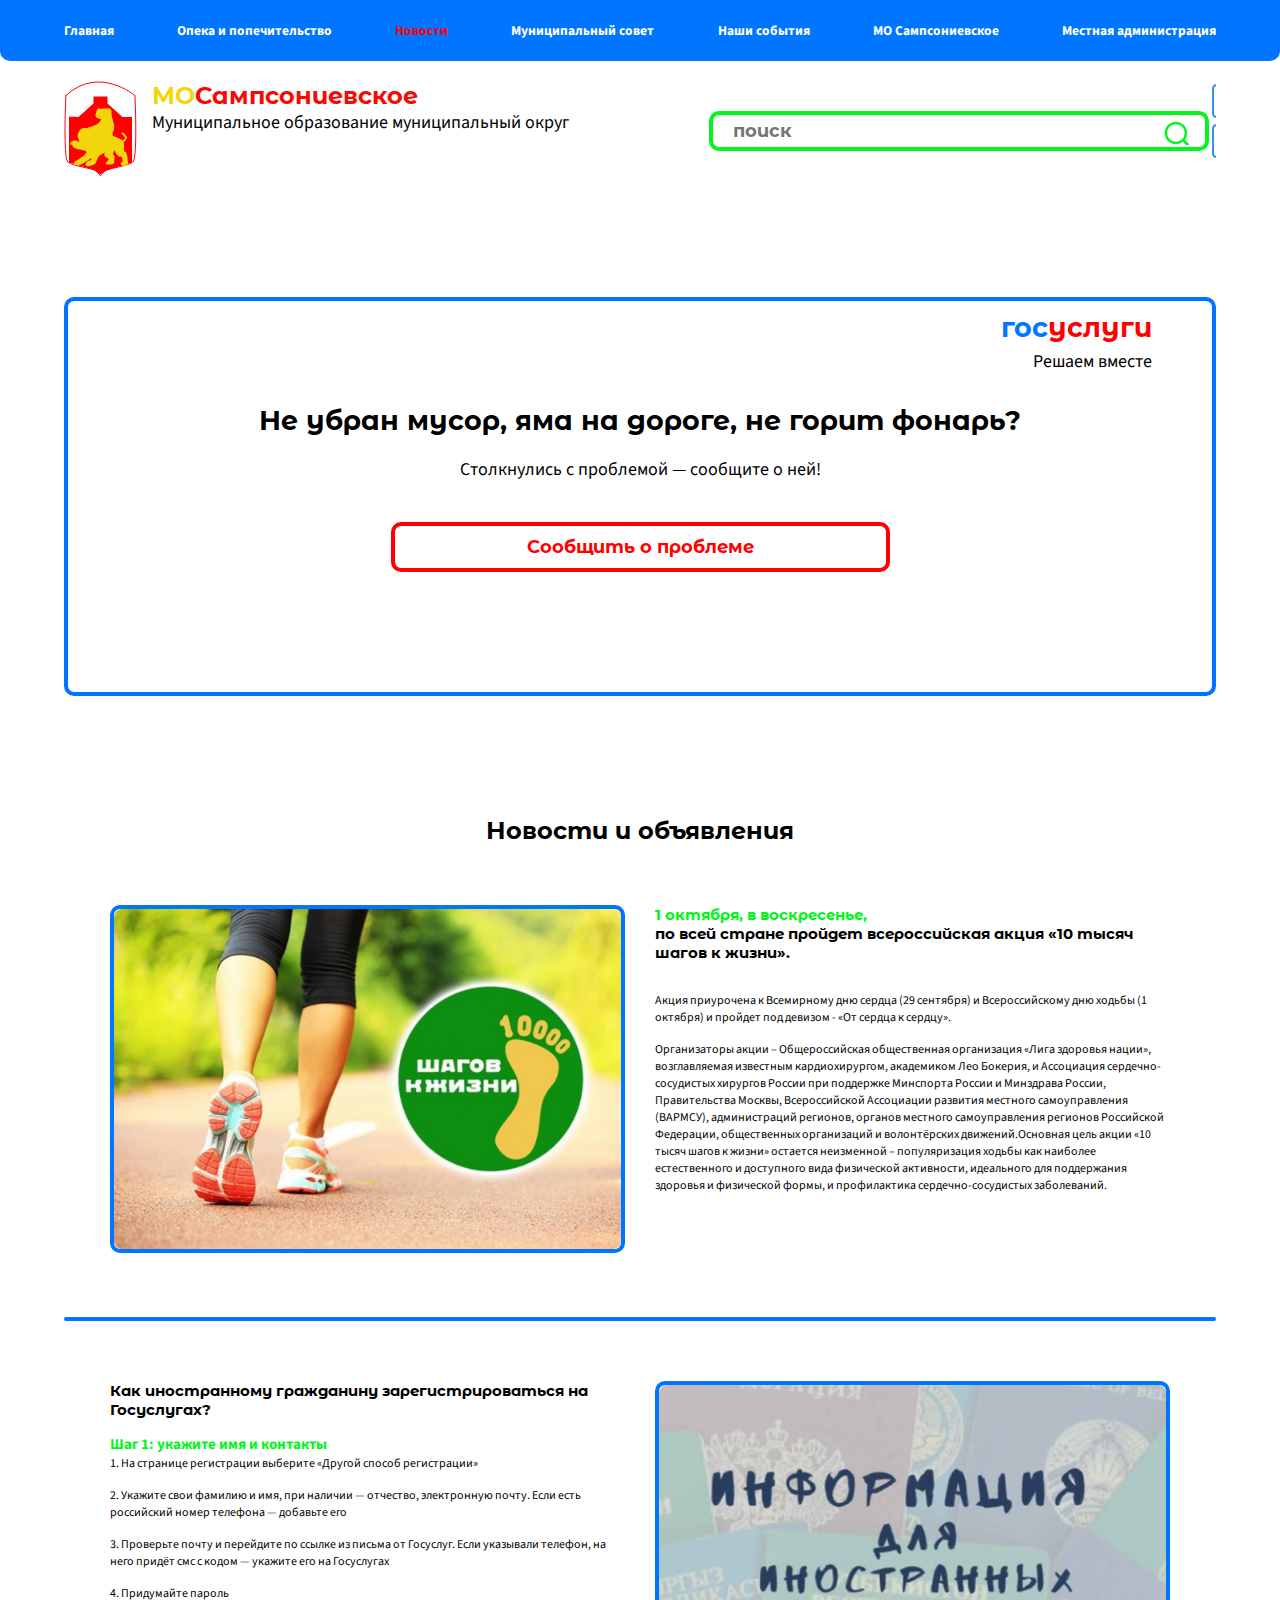
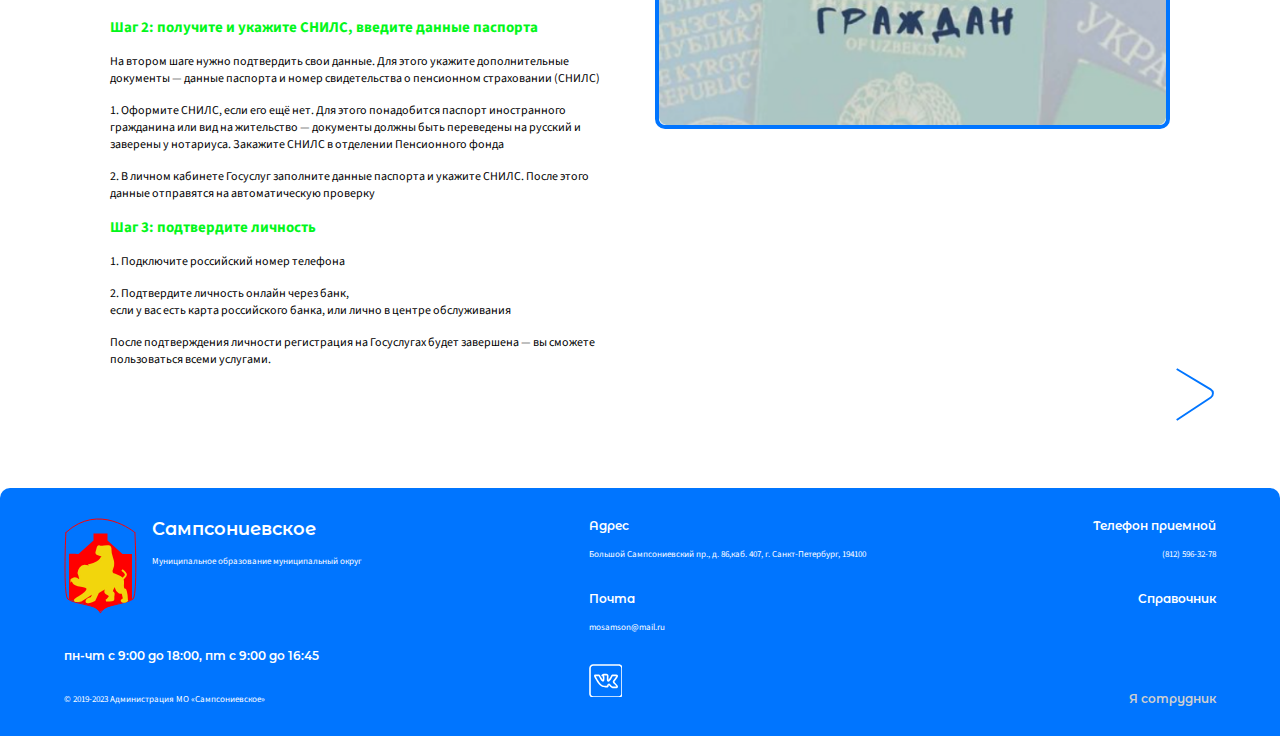
<file: html/news main.html>
<!DOCTYPE html>
<html lang="en">
<head>
    <meta charset="UTF-8">
    <meta name="viewport" content="width=device-width, initial-scale=1.0">
    <title>Новости</title>
    <link rel="stylesheet" href="/css/general.css">
    <link rel="stylesheet" href="/css/news_main.css">
</head>
<body>
    <header>
        <div class="main_menu">
            <div class="container">
                <ul class="menu_main_container">
                    <li >
                        <a class="none_active" href="/html/main.html">Главная</a>
                    </li>
                    <li>
                        <a class="none_active" href="/html/opeka.html">Опека и попечительство</a>
                    </li>
                    <li>
                        <a class="active" href="/html/news main.html">Новости</a>
                    </li>
                    <li>
                        <a class="none_active" href="/html/mo council.html">Муниципальный совет</a>
                    </li>
                    <li>
                        <a class="none_active" href="/html/events main.html">Наши события</a>
                    </li>
                    <li>
                        <a class="none_active" href="/html/mo.html">МО Сампсониевское</a>
                    </li>
                    <li>
                        <a class="none_active" href="/html/administration.html">Местная администрация</a>
                    </li>
                </ul>
            </div>
        </div>
    <div class="container">
        <div class="main_info">
            <div class="logo_name">
                <img src="/img/general/logo.svg" class="logo_name_left">
                <div class="logo_name_right">
                    <div class="logo_name_right_first">
                        <p class="logo_name_right_first_MO">МО</p>
                        <p class="logo_name_right_first_sampsonuevskoe">Сампсониевское</p>
                    </div>
                    <p class="logo_name_right_second">Муниципальное образование муниципальный округ</p>
                </div>
            </div>
            <form>
                <input class="input_search" type="search" placeholder="поиск">
                <button class="input_submit" type="submit"></button>
              </form>
            <a href="https://m.vk.com" class="vk"></a>
       
            </div>
        </div>
    </header>
        <main>
            <div class="container">
            <div class="window_container">
                <div class="gos_yslugi">
                    <div class="gos_yslugi_first">
                    <p class="gos_yslugi_first_gos">гос</p>
                    <p class="gos_yslugi_first_yslugi">услуги</p>
                </div>
                    <p class="gos_yslugi_second">Решаем вместе</p>
                </div>
                <h1 class="main_window_zagolovok">Не убран мусор, яма на дороге, не горит фонарь?</h1>
                <p class="main_p">Столкнулись с проблемой — сообщите о ней!</p>
                <form action="https://www.gosuslugi.ru/" target="_blank">
                <button class="problem">Сообщить о проблеме</button>
            </form>
            </div>
        </div>
        <div class="container">
        <div class="news_container">
            <h2>Новости и объявления</h2>
            <div class="news_container_block">
                <div class="news_container_block_right">
                <img class="news_container_block_right_img" src="/img/news/1.png">
                </div>
                <div class="news_container_block_left">
                    <div class="news_container_block_lrft_div1">
                        <h3 class=" news_container_block_left_h3 news_container_block_left_h3_1">1 октября, в воскресенье,</h3> 
                        <h3 class=" news_container_block_left_h3 news_container_block_left_h3_2">по всей стране пройдет всероссийская акция «10 тысяч шагов к жизни».</h3>
                    </div>
                    
                    <p class="news_container_block_left_p1 news_container_block_left_p" > Акция приурочена к Всемирному дню сердца (29 сентября) и Всероссийскому дню ходьбы (1 октября) и пройдет под девизом - «От сердца к сердцу».</p>
                    <p class="news_container_block_left_p2 news_container_block_left_p">Организаторы акции – Общероссийская общественная организация «Лига здоровья нации», возглавляемая известным кардиохирургом, академиком Лео Бокерия, и Ассоциация сердечно-сосудистых хирургов России при поддержке Минспорта России и Минздрава России, Правительства Москвы, Всероссийской Ассоциации развития местного самоуправления (ВАРМСУ), администраций регионов, органов местного самоуправления регионов Российской Федерации, общественных организаций и волонтёрских движений.Основная цель акции «10 тысяч шагов к жизни» остается неизменной – популяризация ходьбы как наиболее естественного и доступного вида физической активности, идеального для поддержания здоровья и физической формы, и профилактика сердечно-сосудистых заболеваний.</p>
                    </div>
            </div>
            <hr>
            <div class="news_container_block">
                <div class="news_container_block_right1">
                    <div class="news_container_block_right_div1">
                        <h3 class=" news_container_block_left_h3">Как иностранному гражданину зарегистрироваться на Госуслугах?</p>
                            <h5 class="h5">Шаг 1: укажите имя и контакты</h5>
                            <div class="left_p_div">
                                <a class="a_1" href="https://esia.gosuslugi.ru/login/registration">1. На странице регистрации </a>
                                <p class=" news_container_block_left_p">выберите «Другой способ регистрации»</p></div>
                            
                            <p class="news_container_block_left_p2 news_container_block_left_p">2. Укажите свои фамилию и имя, при наличии — отчество, электронную почту. Если есть российский номер телефона — добавьте его</p>
                            <p class="news_container_block_left_p2 news_container_block_left_p">3. Проверьте почту и перейдите по ссылке из письма от Госуслуг. Если указывали телефон, на него придёт смс с кодом — укажите его на Госуслугах</p>
                            <p class="news_container_block_left_p2 news_container_block_left_p">4. Придумайте пароль</p>
                            <h5 class="h5">Шаг 2: получите и укажите СНИЛС, введите данные паспорта</h5>
                            <p class="news_container_block_left_p2 news_container_block_left_p">На втором шаге нужно подтвердить свои данные. Для этого укажите дополнительные документы — данные паспорта и номер свидетельства о пенсионном страховании (СНИЛС)</p>
                            <p class="news_container_block_left_p2 news_container_block_left_p">1. Оформите СНИЛС, если его ещё нет. Для этого понадобится паспорт иностранного гражданина или вид на жительство — документы должны быть переведены на русский и заверены у нотариуса. Закажите СНИЛС в отделении Пенсионного фонда</p>
                            <p class="news_container_block_left_p2 news_container_block_left_p">2. В личном кабинете Госуслуг заполните данные паспорта и укажите СНИЛС. После этого данные отправятся на автоматическую проверку</p>
                            <h5 class="h5">Шаг 3: подтвердите личность</h5>
                            <p class="news_container_block_left_p2 news_container_block_left_p">1. Подключите российский номер телефона</p>
                            <div class="left_p_div1">
                                <a class="a_2" href="https://www.gosuslugi.ru/help/faq/popular/2">2. Подтвердите личность онлайн через банк, </a>
                                <p class="news_container_block_left_p">если у вас есть карта российского банка, или лично в центре обслуживания</p>
                            </div>

<p class="news_container_block_left_p2 news_container_block_left_p">После подтверждения личности регистрация на Госуслугах будет завершена — вы сможете пользоваться всеми услугами.</p>

                        </div>
                    </div>
                
               
                <div class="news_container_block_left">
                    <img class="news_container_block_right_img" src="/img/news/2.png">
                </div>
            
        </div>
        <a href="/html/news 2.html" ><img class="next" src="/img/news/right.svg"></a>
    </div>
    
                </main>
                <footer class="footer">
                    <div class="container">
                        <div class="footer_container">
<div class="footer_column1">
    <div class="footer_lofo_name">
        <div class="footer_lofo_name_left">
        <img src="/img/general/logo.svg">
        </div>
        <div class="footer_lofo_name_right">
        <h1 class="footer_lofo_name_right_h1">Сампсониевское</h1>
        <p class="footer_lofo_name_right_p">Муниципальное образование муниципальный округ</p>
        </div>
    </div>
    <h3 class="footer_column1_priem">пн-чт c 9:00 до 18:00, пт c 9:00 до 16:45</h3>
    <p class="footer_column1_a">© 2019-2023 Администрация МО «Сампсониевское»</p>
</div>
<div class="footer_column2">
    <h3 class="footer_column2_address">Адрес</h3>
    <p class="footer_column2_address_meaning">Большой Сампсониевский пр., д. 86,каб. 407, г. Санкт-Петербург, 194100</p>
    <h3 class="footer_column2_email">Почта</h3>
    <p class="footer_column2_email_meaning">mosamson@mail.ru</p>
    <a href="https://m.vk.com" class="vk2"></a>
</div>
<div class="footer_column3">
    <div class="footer_column3_up">
        <h3 class="footer_column3_up_tel"  >Телефон приемной</h3>
        <p class="footer_column3_up_tel_meaning"  >(812) 596-32-78</p>
        <h3><a href="https://m.vk.com" class="spravochnik">Справочник</a></h3>
    </div>
    <div class="footer_column3_bottom">
        <h3><a href="https://m.vk.com" class="sotrudnik">Я сотрудник</a></h3>
    </div>
</div>
</div>
</div>

                </footer>
    
</body>
</html>
</file>
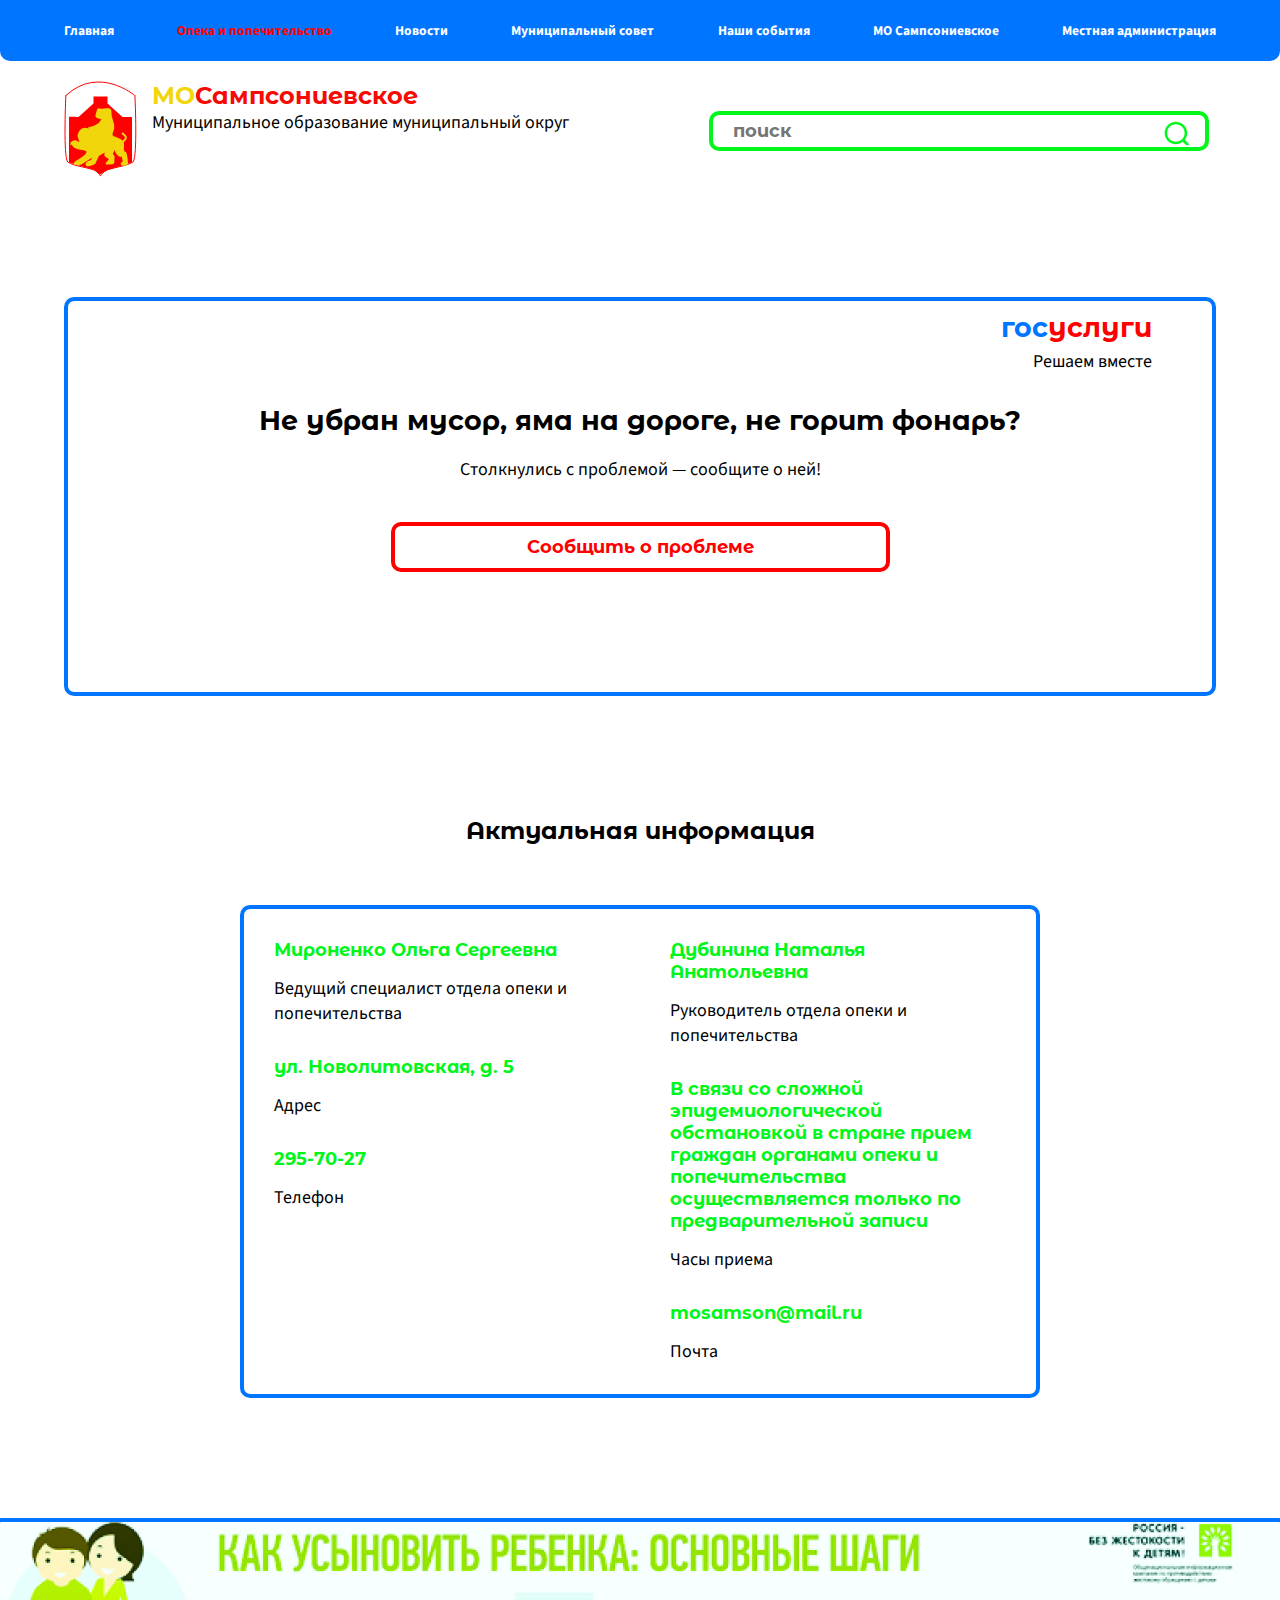
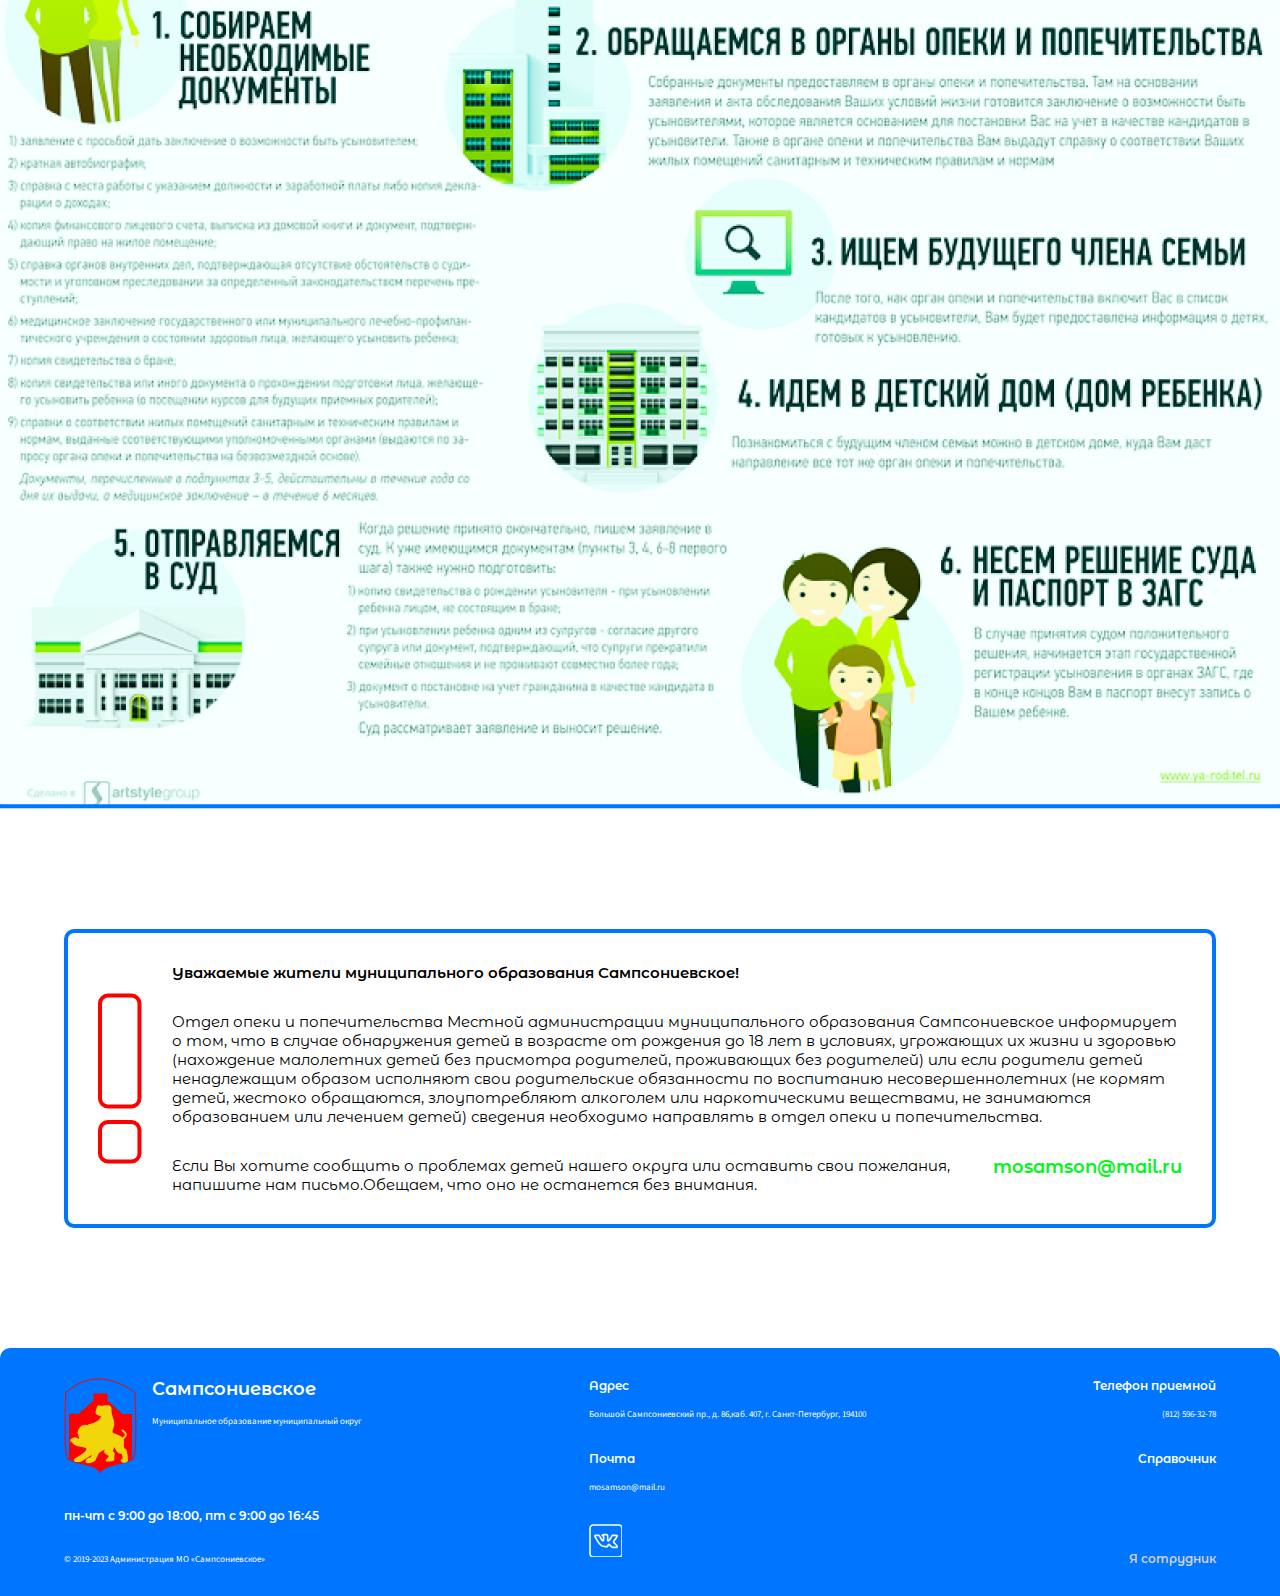
<file: html/opeka.html>
<!DOCTYPE html>
<html lang="en">
<head>
    <meta charset="UTF-8">
    <meta name="viewport" content="width=device-width, initial-scale=1.0">
    <title>Опека и попечительство</title>
    <link rel="stylesheet" href="/css/general2.css">
    <link rel="stylesheet" href="/css/opeka.css">
</head>
<body>
    <header>
        <div class="main_menu">
            <div class="container">
                <ul class="menu_main_container">
                    <li >
                        <a class="none_active" href="../index.html">Главная</a>
                    </li>
                    <li>
                        <a class="active" href="html/opeka.html">Опека и попечительство</a>
                    </li>
                    <li>
                        <a class="none_active" href="html/news main.html">Новости</a>
                    </li>
                    <li>
                        <a class="none_active" href="html/mo council.html">Муниципальный совет</a>
                    </li>
                    <li>
                        <a class="none_active" href="html/events main.html">Наши события</a>
                    </li>
                    <li>
                        <a class="none_active" href="html/mo.html">МО Сампсониевское</a>
                    </li>
                    <li>
                        <a class="none_active" href="html/administration.html">Местная администрация</a>
                    </li>
                </ul>
            </div>
        </div>
    <div class="container">
        <div class="main_info">
            <div class="logo_name">
                <img src="/img/general/logo.svg" class="logo_name_left">
                <div class="logo_name_right">
                    <div class="logo_name_right_first">
                        <p class="logo_name_right_first_MO">МО</p>
                        <p class="logo_name_right_first_sampsonuevskoe">Сампсониевское</p>
                    </div>
                    <p class="logo_name_right_second">Муниципальное образование муниципальный округ</p>
                </div>
            </div>
            <form>
                <input class="input_search" type="search" placeholder="поиск">
                <button class="input_submit" type="submit"></button>
              </form>
            <a href="https://m.vk.com" class="vk"></a>
       
            </div>
        </div>
    </header>
        <main>
            <div class="container">
            <div class="window_container">
                <div class="gos_yslugi">
                    <div class="gos_yslugi_first">
                    <p class="gos_yslugi_first_gos">гос</p>
                    <p class="gos_yslugi_first_yslugi">услуги</p>
                </div>
                    <p class="gos_yslugi_second">Решаем вместе</p>
                </div>
                <h1 class="main_window_zagolovok">Не убран мусор, яма на дороге, не горит фонарь?</h1>
                <p class="main_p">Столкнулись с проблемой — сообщите о ней!</p>
                <form action="https://www.gosuslugi.ru/" target="_blank">
                <button class="problem">Сообщить о проблеме</button>
            </form>
            </div>
        </div>
        <div class="container">
        <div class="action_info_container">
            <h2>Актуальная информация</h2>
            <div class="action_info_container_block">
            <div class="action_info_container_block_right">
                <h5 >Мироненко Ольга Сергеевна</h5>
                <p class="text_p">Ведущий специалист отдела опеки и попечительства</p>
                <h5 class="h5">ул. Новолитовская, д. 5</h5>
                <p class="text_p">Адрес</p>
                <h5 class="h5">295-70-27</h5>
                <p class="text_p">Телефон</p>
            </div>
            <div class="action_info_container_block_left">
                <h5>Дубинина Наталья Анатольевна</h5>
                <p class="text_p">Руководитель отдела опеки и попечительства</p>
                <h5 class="h5">В связи со сложной эпидемиологической обстановкой в стране прием граждан органами опеки и попечительства осуществляется только по предварительной записи</h5>
                <p  class="text_p">Часы приема</p>
                <h5 class="h5">mosamson@mail.ru</h5>
                <p class="text_p">Почта</p>
            </div>
            </div>
        </div>
        <div class="img_opeka">
            <img src="/img/opeka/opeka.png">
        </div>
        <div class="pred_container">
            <img class="pred_container_left " src="/img/opeka/!.svg">
            <div class="pred_container_right">
                <h6>Уважаемые жители муниципального образования Сампсониевское!</h6>
                <h3 class="p_p text">Отдел опеки и попечительства Местной администрации муниципального образования Сампсониевское информирует о том, что в случае обнаружения детей в возрасте от рождения до 18 лет в условиях, угрожающих их жизни и здоровью (нахождение малолетних детей без присмотра родителей, проживающих без родителей) или если родители детей ненадлежащим образом исполняют свои родительские обязанности по воспитанию несовершеннолетних (не кормят детей, жестоко обращаются, злоупотребляют алкоголем или наркотическими веществами, не занимаются образованием или лечением детей) сведения необходимо направлять в отдел опеки и попечительства.</h3>
                <div class="p ">
                    <h3 class="text">Если Вы хотите сообщить о проблемах детей нашего округа или оставить свои пожелания, напишите нам письмо.Обещаем, что оно не останется без внимания.</h3>
                    <h3 class="pochta"> mosamson@mail.ru</h3>
                </div>
            </div>
            <div>

            </div>
        </div>
        </div>
                </main>
                <footer class="footer">
                    <div class="container">
                        <div class="footer_container">
<div class="footer_column1">
    <div class="footer_lofo_name">
        <div class="footer_lofo_name_left">
        <img src="/img/general/logo.svg">
        </div>
        <div class="footer_lofo_name_right">
        <h1 class="footer_lofo_name_right_h1">Сампсониевское</h1>
        <p class="footer_lofo_name_right_p">Муниципальное образование муниципальный округ</p>
        </div>
    </div>
    <h3 class="footer_column1_priem">пн-чт c 9:00 до 18:00, пт c 9:00 до 16:45</h3>
    <p class="footer_column1_a">© 2019-2023 Администрация МО «Сампсониевское»</p>
</div>
<div class="footer_column2">
    <h3 class="footer_column2_address">Адрес</h3>
    <p class="footer_column2_address_meaning">Большой Сампсониевский пр., д. 86,каб. 407, г. Санкт-Петербург, 194100</p>
    <h3 class="footer_column2_email">Почта</h3>
    <p class="footer_column2_email_meaning">mosamson@mail.ru</p>
    <a href="https://m.vk.com" class="vk2"></a>
</div>
<div class="footer_column3">
    <div class="footer_column3_up">
        <h3 class="footer_column3_up_tel"  >Телефон приемной</h3>
        <p class="footer_column3_up_tel_meaning"  >(812) 596-32-78</p>
        <h3><a href="https://m.vk.com" class="spravochnik">Справочник</a></h3>
    </div>
    <div class="footer_column3_bottom">
        <h3><a href="https://m.vk.com" class="sotrudnik">Я сотрудник</a></h3>
    </div>
</div>
</div>
</div>

                </footer>
    
</body>
</html>
</file>
<file: css/general.css>
@import url('https://fonts.googleapis.com/css2?family=Montserrat+Alternates:wght@300;400;600;700;800&family=Source+Sans+3:wght@400;600;700;800&display=swap');
*{
    box-sizing: border-box;
    margin: 0px;
    padding: 0px;
}
:root {
    font-size: 12px;
}
header ul {
    display: flex;
    list-style: none;
    justify-content: space-between;/*равное расстояние у элементов  font-family: 'Montserrat Alternates', sans-serif;
    font-family: 'Source Sans 3', sans-serif;*/
    font-family: 'Source Sans 3';
    font-weight: 700;
}
header ul li a{
    text-decoration: none;
    font-size: 1.125rem;
}
.main_menu{
    background-color: #0075FF;
    padding: 21px 0 21px 0;
    border-bottom-right-radius: 10px;
    border-bottom-left-radius: 10px;
}

.container {
max-width: 90%;
margin: 0 auto;
}

.menu_main_container {
}
.active {
    color: #FF0000;
}

.none_active {
    color: white;
}
.none_active:hover {
    color: #F2D60C;
}
.none_active:active {
    color: #FF0000;
}
.main_info {
padding-top: 20px;
display: flex;
justify-content: space-between;
}

.logo_name {
display: flex;
}

.logo_name_left {
padding-right: 15px;
}

.logo_name_right {

}

.logo_name_right_first {
    display: flex;
    font-family: 'Montserrat Alternates';
    font-size: 2rem;
    font-weight: 700;
}

.logo_name_right_first_MO {
    color: #F2D60C;

}

.logo_name_right_first_sampsonuevskoe {
color: #F60A03;

}

.logo_name_right_second {
    font-family: 'Source Sans 3';
    font-size: 1.5rem;
    font-weight: 400;
    min-width: 557px;
}

.vk {
background-image: url(../img/general/logo2_hover.svg);
width: 80px;
height: 80px;
}
a.vk:hover {
background-image: url(../img/general/logo2.svg);
margin-top: 5px;
width: 80px;
height: 80px;
}
.input_search {
border: 4px solid #03F61B;
box-shadow: none;
border-radius: 10px;
font-family: 'Montserrat Alternates';
padding: 5px 40px 5px 20px;
font-size: 1.5rem;
font-weight: 700;
color: #CFCFCF;
min-width: 500px;
width: 100%;
margin-top: 30px;

}
input.input_search:focus {
    border: 4px solid #F2D60C;
    outline: none;
}
.input_submit{
    background-image: url(../img/general/search.svg);
    width: 25px;
    height: 24px;
    border: none;
    background-color: white;
   margin-left: -45px;
  margin-top: 40px;
   position: absolute;
}
button.input_submit:hover {
    background-image: url(..//img/general/search_before.svg);
  }


.window_container {
margin-top: 120px;
border: 4px solid #0075FF;
border-radius: 10px;
padding: 10px 60px 120px 60px;

}
.window_container:hover {
    background-color: #0075FF;
    color: white;
}
    
.gos_yslugi {
text-align: right;
}

.gos_yslugi_first {
    display: flex;
    justify-content: end;
    font-family: 'Montserrat Alternates';
    font-weight: 700;
    font-size: 2.25rem;
    
}
.gos_yslugi_first_gos {
color: #0075FF;
}
.gos_yslugi_first_gos:hover {
    color: white;
    }
.gos_yslugi_first_yslugi {
color: #FF0000;
}


.gos_yslugi_second {
margin-top: 5px;
font-family: 'Source Sans 3';
font-size: 1.5rem;
}

.main_window_zagolovok {
text-align: center;
font-family: 'Montserrat Alternates';
font-weight: 700;
font-size: 2.25rem;
margin-top: 30px;
}

.problem {
    border: 4px solid #FF0000;
    box-shadow: none;
    font-family: 'Montserrat Alternates';
font-weight: 700;
font-size: 1.5rem;
color: #FF0000;
    background-color: white;
    width: 499px;
    padding: 10px 0;
    border-radius: 10px;
margin: 40px auto 0 auto;
display: block;
}
.problem:hover{
    background-color: #FF0000;
    color: white;
}
.problem:active{
    background-color: #BE0202;
    border: 4px solid #BE0202;
    color: white;
}
.main_p{
    text-align: center;
    margin-top: 20px;
    font-family: 'Source Sans 3';
font-size: 1.5rem;
}
.footer {
    background-color: #0075FF;
    margin-top: 120px;
    border-top-left-radius: 10px;
    border-top-right-radius: 10px;
    padding-top: 30px;
    padding-bottom: 30px;
}
.footer_container {
    display: flex;
    justify-content: space-between;
}
footer h3{
    font-weight: 600;
    font-family: 'Montserrat Alternates';
    font-size: 1rem;
    color: white;
}
footer h1{
    font-weight: 600;
    font-family: 'Montserrat Alternates';
    font-size: 1.5rem;
    color: white;
}
footer p{
    font-family: 'Source Sans 3';
    font-size: 0.75rem;
    color: white;
}
footer a{
    font-weight: 600;
    font-family: 'Montserrat Alternates';
    font-size: 1rem;
    text-decoration: none;
}
.footer_column1 {
    
}

.footer_lofo_name {
    display: flex;
    
}

.footer_lofo_name_left{

}

.footer_lofo_name_right {
    margin-left: 15px;
}

.footer_lofo_name_right_h1 {

}

.footer_lofo_name_right_p {
margin-top: 15px;
}

.footer_column1_priem{
margin-top: 30px;
} 

.footer_column1_a{
margin-top: 30px;
}

.footer_column2 {

}

.footer_column2_address {

}

.footer_column2_address_meaning {
margin-top: 15px;
}

.footer_column2_email {
margin-top: 30px;
}

.footer_column2_email_meaning {
margin-top: 15px;
}

footer a.vk2 {
    background-image: url(../img/general/logo2.svg);
    margin-top: 30px;
    width: 33px;
    height: 33px;
    position: absolute;
}
footer a.vk2:hover {
    background-image: url(../img/general/logo2_hover.svg);
    width: 40px;
    height: 40px;
    position: absolute;
}
.footer_column3 {
text-align: right;
display: flex;
flex-direction: column;
justify-content: space-between;
}

.footer_column3_up {

}

.footer_column3_up_tel {

}

.footer_column3_up_tel_meaning {
margin-top: 15px;
margin-bottom: 30px;
}

footer h3 a.spravochnik {
color: white;
text-align: right;

}
footer h3 a.spravochnik:hover {
    color: #F2D60C;
     }
     footer h3 a.spravochnik:active {
        color:#FF0000;
         }
.footer_column3_bottom {

}

footer h3 a.sotrudnik {
    color: #CFCFCF;
}
footer h3 a.sotrudnik:hover {
    color: #6F6F6F;
}
footer h3 a.sotrudnik:active {
    color: #FF0000;
}
</file>
<file: css/administration.css>
@import url('https://fonts.googleapis.com/css2?family=Montserrat+Alternates:wght@300;400;600;700;800&family=Source+Sans+3:wght@400;600;700;800&display=swap');
*{
    box-sizing: border-box;
    margin: 0px;
    padding: 0px;
}
:root {
    font-size: 12px;
}
h2 {
    font-size: 2rem;
    font-family: 'Montserrat Alternates';
    font-weight: 700;
    text-align: center;
    margin-top: 120px;
    align-items: center;
 }
 h3{
    font-size: 1.875rem;
    font-family: 'Source Sans 3';
    font-weight: 400;
    text-align: start;
    margin-top: 60px;
 }
 h4{
    font-family: 'Montserrat Alternates';
    font-weight: 600;
    font-size: 1.5rem;
 }
 h5{
    font-family: 'Source Sans 3';
    font-size: 1.25rem;
    font-weight: 400;
 }
 .card_h5{
    margin-top: 15px;
 }
 .main_card {
display: flex;
justify-content: space-between;
flex-direction: column;
    max-width: 618px;
    height: 100%;
    width: 100%;
    border: 4px solid #0075FF;
    border-radius: 10px;
    padding: 30px;
    margin: 60px auto 0 auto;
 }

.main_card_up {
    display: flex;
}

.main_card_up_div {
margin-left: 15px;
}

.main_card_down {
    display: flex;
    margin-top: 30px;
    justify-content: space-between;
}

.main_card_down_column1 {
    width: 28%;
}

.card_h6 {
font-size: 1rem;
font-weight: 400;
font-family: 'Source Sans 3';
}
.card_h6_top{
    margin-top: 30px;
}

.card_p {
font-size: 1rem;
color: #03F61B;
font-family: 'Montserrat Alternates';
margin-top: 15px;
font-weight: 600;
}
.card_p1{
    font-size: 1rem;
    color: #03F61B;
    font-family: 'Montserrat Alternates';
    font-weight: 600;
    }
    .card_p11{
        font-size: 1rem;
        color: #03F61B;
        font-family: 'Montserrat Alternates';
        font-weight: 600;
        margin-top: 15px;
        }
    .card_p2{
        font-size: 1rem;
        color: black;
        font-family: 'Montserrat Alternates';
        font-weight: 400;
        }
.main_card_down_column2 {
width: 28%;
}

.main_card_down_column3 {
    width: 28%;
}
.concil_container_blocks {
    display: flex;
    justify-content: space-evenly;
    flex-wrap: wrap;
  
}

.concil_container_block {
    display: flex;
    margin-top: 60px;
    max-width: 618px;
    height: 273px;
    height: 100%;
    width: 100%;
    border: 4px solid #0075FF;
    border-radius: 10px;
    padding: 30px;
}

.concil_container_block_left {

}

.concil_container_blocK_right {
margin-left: 30px;
}

.concil_container_blocK_right_text {
    display: flex;
    flex-direction: column;
    margin-top: 15px;
}
</file>
<file: css/events_2.css>
@import url('https://fonts.googleapis.com/css2?family=Montserrat+Alternates:wght@300;400;600;700;800&family=Source+Sans+3:wght@400;600;700;800&display=swap');
*{
    box-sizing: border-box;
    margin: 0px;
    padding: 0px;
}
:root {
    font-size: 12px;
}
h2 {
    font-size: 2rem;
    font-family: 'Montserrat Alternates';
    font-weight: 700;
    text-align: center;
    margin-top: 120px;
    align-items: center;
 }
 .news_container {

 }

.news_container_block {
margin-top: 60px;
display: flex;
justify-content: center;
}

.news_container_block_right_img {
border: 4px solid #0075FF;
max-width: 515.4px;
width: 100%;
max-height: 348.15px;
height: 100%;
border-radius: 10px;
}

.news_container_block_left {
margin-left: 30px;
max-width: 515px;
        width: 100%;
}
hr{
    border: 2px solid #0075FF;
border-radius: 10px;
margin-top: 60px;
margin-top: 60px;
}
.news_container_block_left_h3 {
    font-size: 1.25rem;
    font-family: 'Montserrat Alternates';
    font-weight: 700;
    color: #03F61B;
}
.news_container_block_left_h3_1 {
color: #03F61B;
}
.news_container_block_left_p {
    font-family: 'Source Sans 3';
    font-size: 1rem;
    font-weight: 400;
    color: black;
}
.news_container_block_left_p1 {
    margin-top: 15px;
    }
    .news_container_block_left_p2 {
        margin-top: 15px;
        }
.news_container_block_left_h3_2 {

    }
    .news_container_block_left1 {
        max-width: 515px;
        width: 100%;
        }
        .news_container_block_right{
            max-width: 515px;
            width: 100%;
        }
        .news_container_block_right1{
            max-width: 515px;
            width: 100%;
        }
        .news_container_block_right_div1_2{
            max-width: 515px;
            width: 100%;
        }
        h5{
color: #03F61B;
font-size: 1.25rem;
font-weight: 600px;
font-family: 'Source Sans 3';
        }
        .h5{
margin-top: 15px;
        }
        a{
            text-decoration: none;
            font-family: 'Source Sans 3';
    font-size: 1rem;
    
    color: black;
        }
        .a_1{
            margin-right: 2px;
        }
        .a_2{
            margin-top: 15px;
        }
        a:hover{
color: #F2D60C;
        }
a:active{
    color: #FF0000;
}

        .left_p_div{
            display: flex;
        }
        .left_p_div1{
            display: flex;
            flex-direction: column;
        }
        .back{
            width: 42px;
            height: 53px;
            float: left;
            
        }
</file>
<file: css/events_main.css>
@import url('https://fonts.googleapis.com/css2?family=Montserrat+Alternates:wght@300;400;600;700;800&family=Source+Sans+3:wght@400;600;700;800&display=swap');
*{
    box-sizing: border-box;
    margin: 0px;
    padding: 0px;
}
:root {
    font-size: 12px;
}
h2 {
    font-size: 2rem;
    font-family: 'Montserrat Alternates';
    font-weight: 700;
    text-align: center;
    margin-top: 120px;
    align-items: center;
 }
 .news_container {

 }

.news_container_block {
margin-top: 60px;
display: flex;
justify-content: center;
}

.news_container_block_right_img {
border: 4px solid #0075FF;
max-width: 515.4px;
width: 100%;
max-height: 348.15px;
height: 100%;
border-radius: 10px;
}

.news_container_block_left {
margin-left: 30px;
max-width: 515px;
        width: 100%;
}
hr{
    border: 2px solid #0075FF;
border-radius: 10px;
margin-top: 60px;
margin-top: 60px;
}
.news_container_block_left_h3 {
    font-size: 1.25rem;
    font-family: 'Montserrat Alternates';
    font-weight: 700;
    color: #03F61B;
}
.news_container_block_left_h3_1 {
color: #03F61B;
}
.news_container_block_left_p {
    font-family: 'Source Sans 3';
    font-size: 1rem;
    font-weight: 400;
    color: black;
}
.news_container_block_left_p1 {
    margin-top: 15px;
    }
    .news_container_block_left_p2 {
        margin-top: 15px;
        }
.news_container_block_left_h3_2 {

    }
    .news_container_block_left1 {
        max-width: 515px;
        width: 100%;
        }
        .news_container_block_right{
            max-width: 515px;
            width: 100%;
        }
        .news_container_block_right1{
            max-width: 515px;
            width: 100%;
        }
        .news_container_block_right_div1_2{
            max-width: 515px;
            width: 100%;
        }
        h5{
color: #03F61B;
font-size: 1.25rem;
font-weight: 600px;
font-family: 'Source Sans 3';
        }
        .h5{
margin-top: 15px;
        }
        a{
            text-decoration: none;
            font-family: 'Source Sans 3';
    font-size: 1rem;
    
    color: black;
        }
        .a_1{
            margin-right: 2px;
        }
        .a_2{
            margin-top: 15px;
        }
        a:hover{
color: #F2D60C;
        }
a:active{
    color: #FF0000;
}

        .left_p_div{
            display: flex;
        }
        .left_p_div1{
            display: flex;
            flex-direction: column;
        }
        .next{
            width: 42px;
            height: 53px;
            float: right;
            
        }
</file>
<file: css/mo_council.css>
@import url('https://fonts.googleapis.com/css2?family=Montserrat+Alternates:wght@300;400;600;700;800&family=Source+Sans+3:wght@400;600;700;800&display=swap');
*{
    box-sizing: border-box;
    margin: 0px;
    padding: 0px;
}
:root {
    font-size: 12px;
}
h2 {
    font-size: 2rem;
    font-family: 'Montserrat Alternates';
    font-weight: 700;
    text-align: center;
    margin-top: 120px;
    align-items: center;
 }
 h3{
    font-size: 1.875rem;
    font-family: 'Source Sans 3';
    font-weight: 400;
    text-align: start;
    margin-top: 60px;
 }
 h4{
    font-family: 'Montserrat Alternates';
    font-weight: 600;
    font-size: 1.5rem;
 }
 h5{
    font-family: 'Source Sans 3';
    font-size: 1.25rem;
    font-weight: 400;
 }
 .card_h5{
    margin-top: 15px;
 }
 .main_card {
display: flex;
justify-content: space-between;
flex-direction: column;
    max-width: 618px;
    height: 100%;
    width: 100%;
    border: 4px solid #0075FF;
    border-radius: 10px;
    padding: 30px;
    margin: 60px auto 0 auto;
 }

.main_card_up {
    display: flex;
}

.main_card_up_div {
margin-left: 15px;
}

.main_card_down {
    display: flex;
    margin-top: 30px;
    justify-content: space-between;
}

.main_card_down_column1 {
    width: 28%;
}

.card_h6 {
font-size: 1rem;
font-weight: 400;
font-family: 'Source Sans 3';
}
.card_h6_top{
    margin-top: 30px;
}

.card_p {
font-size: 1rem;
color: #03F61B;
font-family: 'Montserrat Alternates';
margin-top: 15px;
font-weight: 600;
}
.card_p1{
    font-size: 1rem;
    color: #03F61B;
    font-family: 'Montserrat Alternates';
    font-weight: 400;
    }
    .card_p2{
        font-size: 1rem;
        color: black;
        font-family: 'Montserrat Alternates';
        font-weight: 400;
        }
.main_card_down_column2 {
width: 28%;
}

.main_card_down_column3 {
    width: 28%;
}
.concil_container_blocks {
    display: flex;
    justify-content: space-evenly;
    flex-wrap: wrap;
  
}

.concil_container_block {
    display: flex;
    margin-top: 60px;
    max-width: 618px;
    height: 273px;
    height: 100%;
    width: 100%;
    border: 4px solid #0075FF;
    border-radius: 10px;
    padding: 30px;
}

.concil_container_block_left {

}

.concil_container_blocK_right {
margin-left: 30px;
}

.concil_container_blocK_right_text {
    display: flex;
    flex-direction: column;
    margin-top: 15px;
}
</file>
<file: css/general2.css>
@import url('https://fonts.googleapis.com/css2?family=Montserrat+Alternates:wght@300;400;600;700;800&family=Source+Sans+3:wght@400;600;700;800&display=swap');
*{
    box-sizing: border-box;
    margin: 0px;
    padding: 0px;
}
:root {
    font-size: 12px;
}
header ul {
    display: flex;
    list-style: none;
    justify-content: space-between;/*равное расстояние у элементов  font-family: 'Montserrat Alternates', sans-serif;
    font-family: 'Source Sans 3', sans-serif;*/
    font-family: 'Source Sans 3';
    font-weight: 700;
}
header ul li a{
    text-decoration: none;
    font-size: 1.125rem;
}
.main_menu{
    background-color: #0075FF;
    padding: 21px 0 21px 0;
    border-bottom-right-radius: 10px;
    border-bottom-left-radius: 10px;
}

.container {
max-width: 90%;
margin: 0 auto;
}

.menu_main_container {
}
.active {
    color: #FF0000;
}

.none_active {
    color: white;
}
.none_active:hover {
    color: #F2D60C;
}
.none_active:active {
    color: #FF0000;
}
.main_info {
padding-top: 20px;
display: flex;
justify-content: space-between;
}

.logo_name {
display: flex;
}

.logo_name_left {
padding-right: 15px;
}

.logo_name_right {

}

.logo_name_right_first {
    display: flex;
    font-family: 'Montserrat Alternates';
    font-size: 2rem;
    font-weight: 700;
}

.logo_name_right_first_MO {
    color: #F2D60C;

}

.logo_name_right_first_sampsonuevskoe {
color: #F60A03;

}

.logo_name_right_second {
    font-family: 'Source Sans 3';
    font-size: 1.5rem;
    font-weight: 400;
    min-width: 557px;
}

.vk {
background-image: url(//img/general/vk.svg);
width: 80px;
height: 80px;
}
a.vk:hover {
background-image: url(/img/general/logo_hover.svg);
margin-top: 5px;
width: 80px;
height: 80px;
}
.input_search {
border: 4px solid #03F61B;
box-shadow: none;
border-radius: 10px;
font-family: 'Montserrat Alternates';
padding: 5px 40px 5px 20px;
font-size: 1.5rem;
font-weight: 700;
color: #CFCFCF;
min-width: 500px;
width: 100%;
margin-top: 30px;

}
input.input_search:focus {
    border: 4px solid #F2D60C;
    outline: none;
}
.input_submit{
    background-image: url(../img/general/search.svg);
    width: 25px;
    height: 24px;
    border: none;
    background-color: white;
   margin-left: -45px;
  margin-top: 40px;
   position: absolute;
}
button.input_submit:hover {
    background-image: url(..//img/general/search_before.svg);
  }


.window_container {
margin-top: 120px;
border: 4px solid #0075FF;
border-radius: 10px;
padding: 10px 60px 120px 60px;

}
.window_container:hover {
    background-color: #0075FF;
    color: white;
}
    
.gos_yslugi {
text-align: right;
}

.gos_yslugi_first {
    display: flex;
    justify-content: end;
    font-family: 'Montserrat Alternates';
    font-weight: 700;
    font-size: 2.25rem;
    
}
.gos_yslugi_first_gos {
color: #0075FF;
}
.gos_yslugi_first_gos:hover {
    color: white;
    }
.gos_yslugi_first_yslugi {
color: #FF0000;
}


.gos_yslugi_second {
margin-top: 5px;
font-family: 'Source Sans 3';
font-size: 1.5rem;
}

.main_window_zagolovok {
text-align: center;
font-family: 'Montserrat Alternates';
font-weight: 700;
font-size: 2.25rem;
margin-top: 30px;
}

.problem {
    border: 4px solid #FF0000;
    box-shadow: none;
    font-family: 'Montserrat Alternates';
font-weight: 700;
font-size: 1.5rem;
color: #FF0000;
    background-color: white;
    width: 499px;
    padding: 10px 0;
    border-radius: 10px;
margin: 40px auto 0 auto;
display: block;
}
.problem:hover{
    background-color: #FF0000;
    color: white;
}
.problem:active{
    background-color: #BE0202;
    border: 4px solid #BE0202;
    color: white;
}
.main_p{
    text-align: center;
    margin-top: 20px;
    font-family: 'Source Sans 3';
font-size: 1.5rem;
}
.footer {
    background-color: #0075FF;
    margin-top: 120px;
    border-top-left-radius: 10px;
    border-top-right-radius: 10px;
    padding-top: 30px;
    padding-bottom: 30px;
}
.footer_container {
    display: flex;
    justify-content: space-between;
}
footer h3{
    font-weight: 600;
    font-family: 'Montserrat Alternates';
    font-size: 1rem;
    color: white;
}
footer h1{
    font-weight: 600;
    font-family: 'Montserrat Alternates';
    font-size: 1.5rem;
    color: white;
}
footer p{
    font-family: 'Source Sans 3';
    font-size: 0.75rem;
    color: white;
}
footer a{
    font-weight: 600;
    font-family: 'Montserrat Alternates';
    font-size: 1rem;
    text-decoration: none;
}
.footer_column1 {
    
}

.footer_lofo_name {
    display: flex;
    
}

.footer_lofo_name_left{

}

.footer_lofo_name_right {
    margin-left: 15px;
}

.footer_lofo_name_right_h1 {

}

.footer_lofo_name_right_p {
margin-top: 15px;
}

.footer_column1_priem{
margin-top: 30px;
} 

.footer_column1_a{
margin-top: 30px;
}

.footer_column2 {

}

.footer_column2_address {

}

.footer_column2_address_meaning {
margin-top: 15px;
}

.footer_column2_email {
margin-top: 30px;
}

.footer_column2_email_meaning {
margin-top: 15px;
}

footer a.vk2 {
    background-image: url(../img/general/logo2.svg);
    margin-top: 30px;
    width: 33px;
    height: 33px;
    position: absolute;
}
footer a.vk2:hover {
    background-image: url(../img/general/logo2_hover.svg);
    width: 40px;
    height: 40px;
    position: absolute;
}
.footer_column3 {
text-align: right;
display: flex;
flex-direction: column;
justify-content: space-between;
}

.footer_column3_up {

}

.footer_column3_up_tel {

}

.footer_column3_up_tel_meaning {
margin-top: 15px;
margin-bottom: 30px;
}

footer h3 a.spravochnik {
color: white;
text-align: right;

}
footer h3 a.spravochnik:hover {
    color: #F2D60C;
     }
     footer h3 a.spravochnik:active {
        color:#FF0000;
         }
.footer_column3_bottom {

}

footer h3 a.sotrudnik {
    color: #CFCFCF;
}
footer h3 a.sotrudnik:hover {
    color: #6F6F6F;
}
footer h3 a.sotrudnik:active {
    color: #FF0000;
}
</file>
<file: css/mo.css>
@import url('https://fonts.googleapis.com/css2?family=Montserrat+Alternates:wght@300;400;600;700;800&family=Source+Sans+3:wght@400;600;700;800&display=swap');
*{
    box-sizing: border-box;
    margin: 0px;
    padding: 0px;
}
:root {
    font-size: 12px;
}
h4{
    font-family: 'Montserrat Alternates';
    font-weight: 600;
    font-size: 1.5rem;
 }
 .concil_container_blocks {
    display: flex;
    justify-content: space-evenly;
    flex-wrap: wrap;
  
}

.concil_container_block {
    display: flex;
    margin-top: 60px;
    max-width: 412px;
    height: 201px;
    height: 100%;
    width: 100%;
    border: 4px solid #0075FF;
    border-radius: 10px;
    padding: 30px;
}
.concil_container_blocK_right {
    margin-left: 30px;
    }
h2 {
        font-size: 2rem;
        font-family: 'Montserrat Alternates';
        font-weight: 700;
        text-align: center;
        margin-top: 120px;
        align-items: center;
     }
.block_meetings {
    margin: 60px auto 0 auto;
    max-width: 1122px;
    width: 100%;
    padding: 30px;
    border: 4px solid #0075FF;
    border-radius: 10px;
}

.p_meetings {
    font-family: 'Source Sans 3';
    font-size: 1.25rem;
}
.p {
    font-family: 'Source Sans 3';
    font-size: 1rem;
}
.p_margin {
margin-top: 15px;
}
h3{
    font-size: 1.875rem;
    font-family: 'Source Sans 3';
    font-weight: 400;
    
 }
 .territory_block {
    border: 4px solid #0075FF;
    border-radius: 10px;
    max-width: 1296px; 
    width: 100%;
    margin: 60px auto 0 auto;
    padding: 30px;
    display: flex;

}
.h3_margin{
    margin-top: 30px;
}
.territory_block_left {

}

.territory_block_right {
    margin-left: 15px;
}

.simvol_block_right{
    margin-left: 30px;
}
.simvol_block{
    display: flex;
    border: 4px solid #0075FF;
    border-radius: 10px;
    padding: 30px;
    margin: 60px auto 0 auto;
}
</file>
<file: css/news_2.css>
@import url('https://fonts.googleapis.com/css2?family=Montserrat+Alternates:wght@300;400;600;700;800&family=Source+Sans+3:wght@400;600;700;800&display=swap');
*{
    box-sizing: border-box;
    margin: 0px;
    padding: 0px;
}
:root {
    font-size: 12px;
}
h2 {
    font-size: 2rem;
    font-family: 'Montserrat Alternates';
    font-weight: 700;
    text-align: center;
    margin-top: 120px;
    align-items: center;
 }
 .news_container {

 }

.news_container_block {
margin-top: 60px;
display: flex;
justify-content: center;
}

.news_container_block_right_img {
border: 4px solid #0075FF;
max-width: 515.4px;
width: 100%;
max-height: 348.15px;
height: 100%;
border-radius: 10px;
}

.news_container_block_left {
margin-left: 30px;
max-width: 515px;
        width: 100%;
}
hr{
    border: 2px solid #0075FF;
border-radius: 10px;
margin-top: 60px;
margin-top: 60px;
}
.news_container_block_left_h3 {
    font-size: 1.25rem;
    font-family: 'Montserrat Alternates';
    font-weight: 700;
}
.news_container_block_left_h3_1 {
color: #03F61B;
}
.news_container_block_left_p {
    font-family: 'Source Sans 3';
    font-size: 1rem;
    font-weight: 400;
}
.news_container_block_left_p1 {
    margin-top: 15px;
    }
    .news_container_block_left_p2 {
        margin-top: 15px;
        }
.news_container_block_left_h3_2 {

    }
    .news_container_block_left1 {
        max-width: 515px;
        width: 100%;
        }
        .news_container_block_right{
            max-width: 515px;
            width: 100%;
        }
        .news_container_block_right1{
            max-width: 515px;
            width: 100%;
        }
        .news_container_block_right_div1_2{
            max-width: 515px;
            width: 100%;
        }
        h5{
color: #03F61B;
font-size: 1.25rem;
font-weight: 600px;
font-family: 'Source Sans 3';
        }
        .h5{
margin-top: 15px;
        }
        a{
            text-decoration: none;
            font-family: 'Source Sans 3';
    font-size: 1rem;
    
    color: black;
        }
        .a_1{
            margin-right: 2px;
        }
        .a_2{
            margin-top: 15px;
        }
        a:hover{
color: #F2D60C;
        }
a:active{
    color: #FF0000;
}

        .left_p_div{
            display: flex;
        }
        .left_p_div1{
            display: flex;
            flex-direction: column;
        }
        .back{
            width: 42px;
            height: 53px;
            float: left;
            
            
        }
</file>
<file: css/news_main.css>
@import url('https://fonts.googleapis.com/css2?family=Montserrat+Alternates:wght@300;400;600;700;800&family=Source+Sans+3:wght@400;600;700;800&display=swap');
*{
    box-sizing: border-box;
    margin: 0px;
    padding: 0px;
}
:root {
    font-size: 12px;
}
h2 {
    font-size: 2rem;
    font-family: 'Montserrat Alternates';
    font-weight: 700;
    text-align: center;
    margin-top: 120px;
    align-items: center;
 }


.news_container_block {
margin-top: 60px;
display: flex;
justify-content: center;
}

.news_container_block_right_img {
border: 4px solid #0075FF;
max-width: 515.4px;
width: 100%;
max-height: 348.15px;
height: 100%;
border-radius: 10px;
}

.news_container_block_left {
margin-left: 30px;
max-width: 515px;
        width: 100%;
}
hr{
    border: 2px solid #0075FF;
border-radius: 10px;
margin-top: 60px;
margin-top: 60px;
}
.news_container_block_left_h3 {
    font-size: 1.25rem;
    font-family: 'Montserrat Alternates';
    font-weight: 700;
}
.news_container_block_left_h3_1 {
color: #03F61B;
}
.news_container_block_left_p {
    font-family: 'Source Sans 3';
    font-size: 1rem;
    font-weight: 400;
}
.news_container_block_left_p1 {
    margin-top: 30px;
    }
    .news_container_block_left_p2 {
        margin-top: 15px;
        }
.news_container_block_left_h3_2 {

    }
    .news_container_block_left1 {
        max-width: 515px;
        width: 100%;
        }
        .news_container_block_right{
            max-width: 515px;
            width: 100%;
        }
        .news_container_block_right1{
            max-width: 515px;
            width: 100%;
        }
        .news_container_block_right_div1_2{
            max-width: 515px;
            width: 100%;
        }
        h5{
color: #03F61B;
font-size: 1.25rem;
font-weight: 600px;
font-family: 'Source Sans 3';
        }
        .h5{
margin-top: 15px;
        }
        a{
            text-decoration: none;
            font-family: 'Source Sans 3';
    font-size: 1rem;
    
    color: black;
        }
        .a_1{
            margin-right: 2px;
        }
        .a_2{
            margin-top: 15px;
        }
        a:hover{
color: #F2D60C;
        }
a:active{
    color: #FF0000;
}

        .left_p_div{
            display: flex;
        }
        .left_p_div1{
            display: flex;
            flex-direction: column;
        }
        .next{
            width: 42px;
            height: 53px;
            float: right;
            
        }
</file>
<file: css/opeka.css>
@import url('https://fonts.googleapis.com/css2?family=Montserrat+Alternates:wght@300;400;600;700;800&family=Source+Sans+3:wght@400;600;700;800&display=swap');
*{
    box-sizing: border-box;
    margin: 0px;
    padding: 0px;
}
:root {
    font-size: 12px;
}
h2 {
    font-size: 2rem;
    font-family: 'Montserrat Alternates';
    font-weight: 700;
    text-align: center;
    margin-top: 120px;
    align-items: center;
 }
.action_info_container{
   
}
h5{
    color: #03F61B;
    font-family: 'Montserrat Alternates';
    font-size: 1.5rem;
}
.h5{
    margin-top: 30px;
}
.text_p{
    font-family: 'Source Sans 3';
    font-size: 1.5rem;
    margin-top: 15px;
}
.action_info_container_block {
    margin: 60px auto 0 auto;
    border: 4px solid #0075FF;
    border-radius: 10px;
    padding: 30px;
    display: flex;
    
    max-width: 800px;
    width: 100%;
}

.action_info_container_block_right {
max-width: 488px;
width: 100%;
margin-right: 60px;
}

.action_info_container_block_left{
    max-width: 680px;
    width: 100%;
} 
.img_opeka{
    margin-top: 120px;
  display: flex;
  justify-content: center;
} 
.pred_container {
    max-width: 1296px;
    width: 100%;
    border-radius: 10px;
    border: 4px solid #0075FF;
    padding: 30px;
    margin: 120px auto 0 auto;
    display: flex;
}

.pred_container_left {

}

.pred_container_right {
    margin-left: 30px;
}

.p {
display: flex;
margin-top: 30px;
}

.p_p {
    margin-top: 30px;
}
.pochta{
color: #03F61B;
font-weight: 600;
}
h3{
 font-family: 'Montserrat Alternates';
font-size: 1.5rem;

}
.text{
    font-weight: 400;
    font-size: 1.25rem;
}
h6{
    font-family: 'Montserrat Alternates';
    font-weight: 600;
    font-size: 1.25rem;
}
</file>
